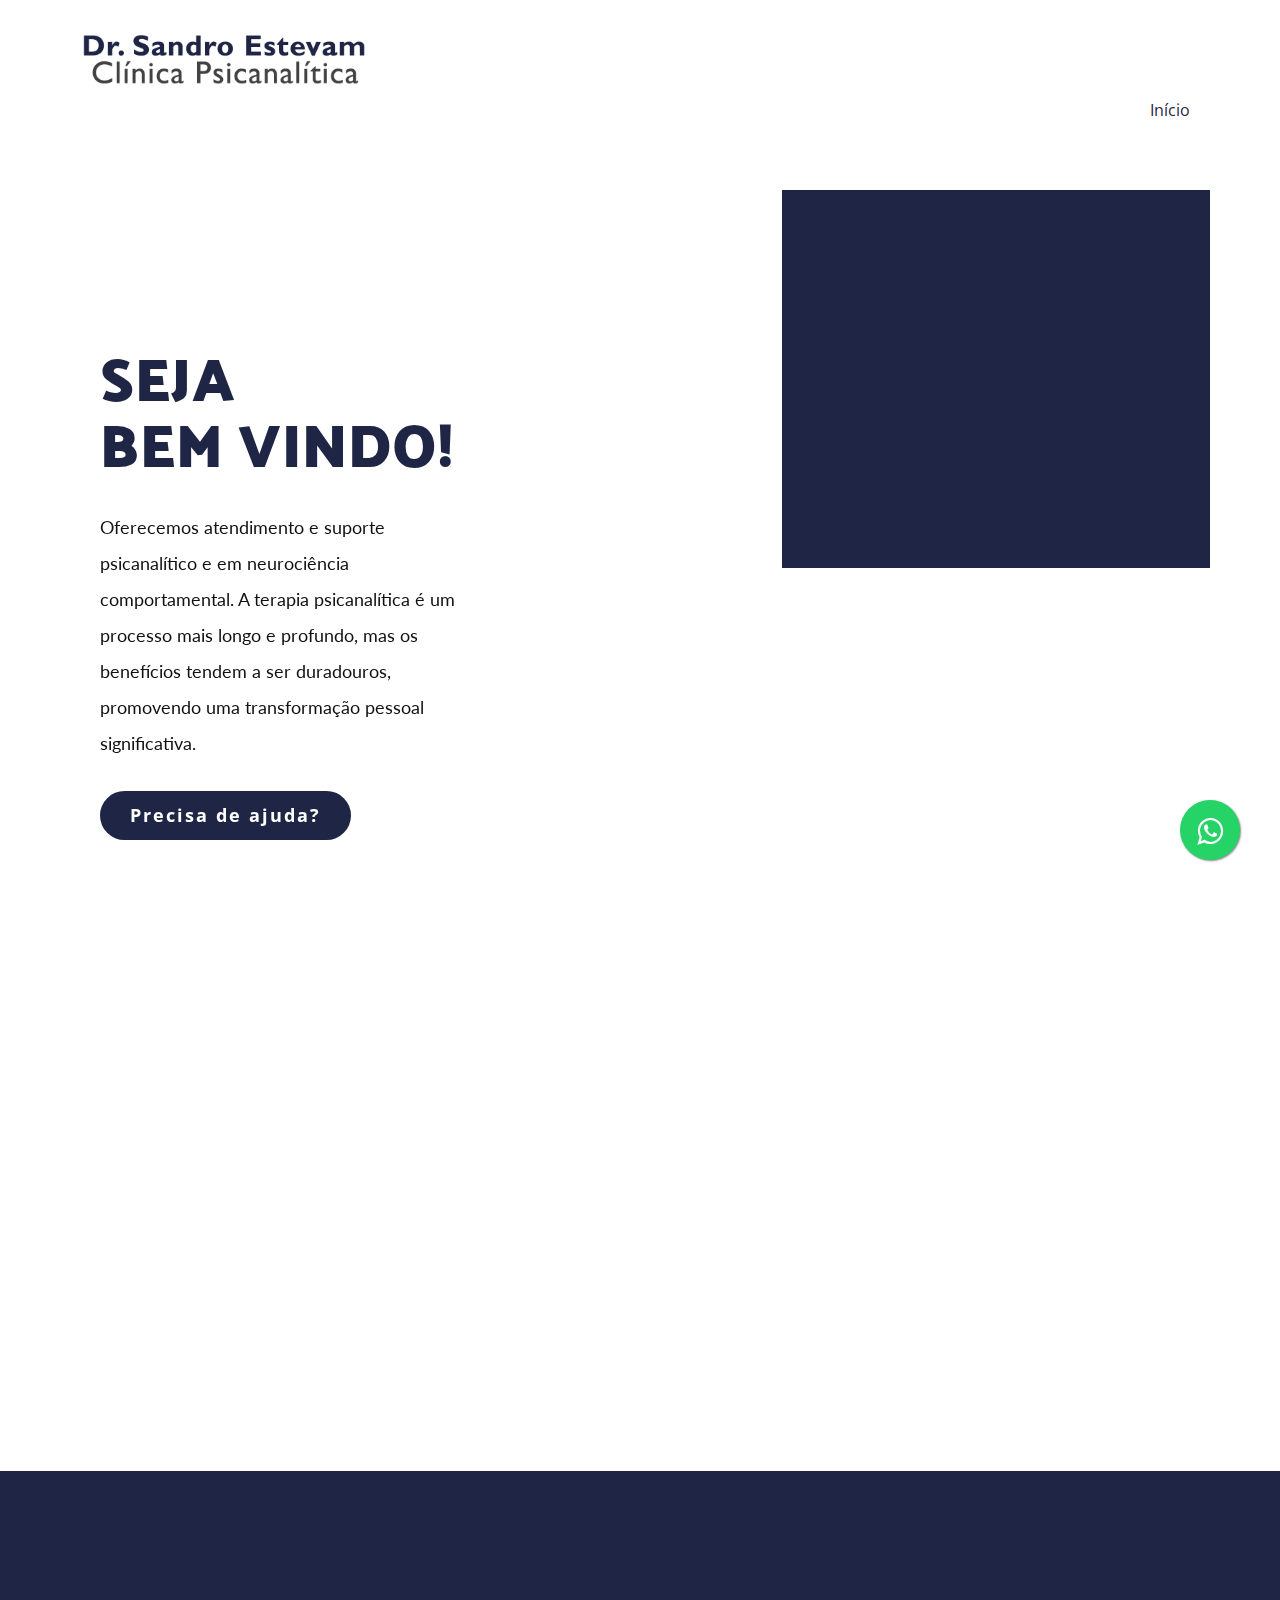
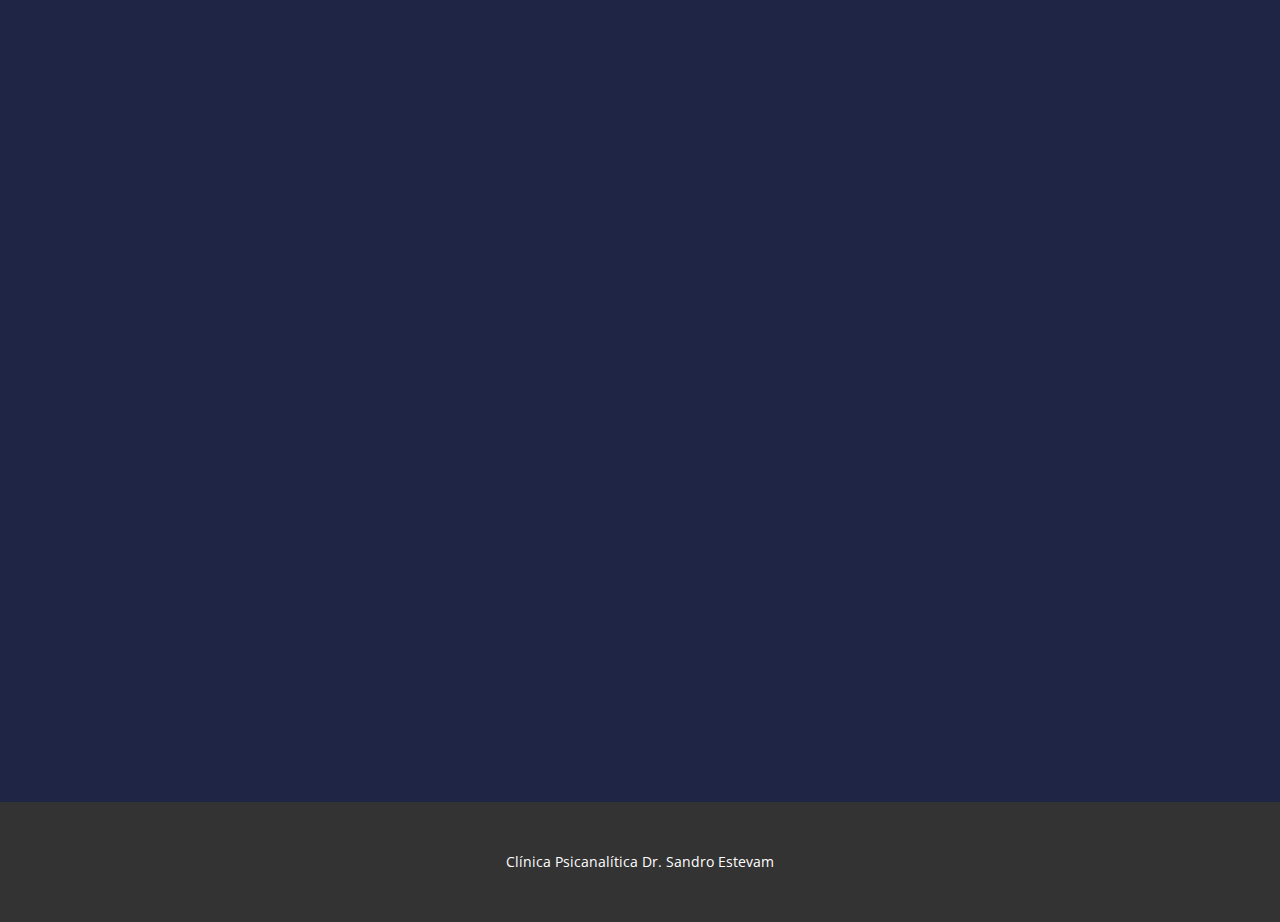
<file: index.html>
<!DOCTYPE html>
<html style="font-size: 16px;" lang="pt-br"><head>
    <meta name="viewport" content="width=device-width, initial-scale=1.0">
    <meta charset="utf-8">
    <meta name="keywords" content="​Therapy Center, ​Group Therapy &amp;amp; Workshops, Workshops, ​Couples and Family Therapy, ​Psychology and Counselling Services, ​What is Group Therapy?, Understanding group therapy, Contact Us">
    <meta name="description" content="">
    <meta name="robots" content="noindex">
    <meta name="googlebot" content="noindex">
    <title>Clínica Psicanalítica Dr Sandro Estevam</title>
    <link rel="stylesheet" href="nicepage.css" media="screen">
<link rel="stylesheet" href="index.css" media="screen">
    <script class="u-script" type="text/javascript" src="jquery.js" defer=""></script>
    <script class="u-script" type="text/javascript" src="nicepage.js" defer=""></script>
    <meta name="generator" content="Nicepage 6.18.5, nicepage.com">
    <link id="u-theme-google-font" rel="stylesheet" href="https://fonts.googleapis.com/css?family=Open+Sans:300,300i,400,400i,500,500i,600,600i,700,700i,800,800i|Palanquin+Dark:400,500,600,700">
    <link id="u-page-google-font" rel="stylesheet" href="https://fonts.googleapis.com/css?family=Lato:100,100i,300,300i,400,400i,700,700i,900,900i">
    
    
    
    
    
    <script type="application/ld+json">{
		"@context": "http://schema.org",
		"@type": "Organization",
		"name": "Clínica Psicanalítica Dr Sandro Estevam",
		"logo": "images/logo-drsandro-ret2.png"
}</script>
    <meta name="theme-color" content="#1f2645">
    <meta property="og:title" content="Clínica Psicanalítica Dr Sandro Estevam">
    <meta property="og:description" content="">
    <meta property="og:type" content="website">
  <meta data-intl-tel-input-cdn-path="intlTelInput/"></head>
  <body data-home-page="index.html" data-home-page-title="Início" data-path-to-root="index.html" data-include-products="false" class="u-body u-xl-mode" data-lang="en"><header class="u-clearfix u-header u-header" id="sec-6450"><div class="u-clearfix u-sheet u-sheet-1">
        <a href="#" class="u-image u-logo u-image-1" data-image-width="1080" data-image-height="216">
          <img src="images/logo-drsandro-ret2.png" class="u-logo-image u-logo-image-1">
        </a>
        <nav class="u-menu u-menu-one-level u-offcanvas u-menu-1">
          <div class="menu-collapse" style="font-size: 1rem; letter-spacing: 0px;">
            <a class="u-button-style u-custom-left-right-menu-spacing u-custom-padding-bottom u-custom-top-bottom-menu-spacing u-nav-link u-text-active-palette-1-base u-text-hover-palette-2-base" href="#">
              <svg class="u-svg-link" viewBox="0 0 24 24"><use xlink:href="#menu-hamburger"></use></svg>
              <svg class="u-svg-content" version="1.1" id="menu-hamburger" viewBox="0 0 16 16" x="0px" y="0px" xmlns:xlink="http://www.w3.org/1999/xlink" xmlns="http://www.w3.org/2000/svg"><g><rect y="1" width="16" height="2"></rect><rect y="7" width="16" height="2"></rect><rect y="13" width="16" height="2"></rect>
</g></svg>
            </a>
          </div>
          <div class="u-custom-menu u-nav-container">
            <ul class="u-nav u-unstyled u-nav-1"><li class="u-nav-item"><a class="u-button-style u-nav-link u-text-active-palette-1-base u-text-hover-palette-2-base" href="index.html" style="padding: 10px 20px;">Início</a>
</li></ul>
          </div>
          <div class="u-custom-menu u-nav-container-collapse">
            <div class="u-black u-container-style u-inner-container-layout u-opacity u-opacity-95 u-sidenav">
              <div class="u-inner-container-layout u-sidenav-overflow">
                <div class="u-menu-close"></div>
                <ul class="u-align-center u-nav u-popupmenu-items u-unstyled u-nav-2"><li class="u-nav-item"><a class="u-button-style u-nav-link" href="index.html">Início</a>
</li></ul>
              </div>
            </div>
            <div class="u-black u-menu-overlay u-opacity u-opacity-70"></div>
          </div>
        </nav>
      </div></header> 
    <section class="u-clearfix u-valign-middle-lg u-valign-middle-xl u-valign-middle-xs u-section-1" id="sec-8c56">
      <div class="u-palette-3-base u-shape u-shape-rectangle u-shape-1" data-animation-name="customAnimationIn" data-animation-duration="1500" data-animation-delay="750"></div>
      <div class="data-layout-selected u-clearfix u-layout-wrap u-layout-wrap-1">
        <div class="u-layout">
          <div class="u-layout-row">
            <div class="u-align-left u-container-align-left u-container-style u-layout-cell u-left-cell u-size-27 u-layout-cell-1" data-animation-name="customAnimationIn" data-animation-duration="1500" data-animation-delay="500">
              <div class="u-container-layout u-container-layout-1">
                <h1 class="u-align-left u-text u-text-1"> Seja<br>bem vindo!
                </h1>
                <p class="u-align-left u-text u-text-2">Oferecemos atendimento e suporte psicanalítico e em neurociência comportamental. A terapia psicanalítica é um processo mais longo e profundo, mas os benefícios tendem a ser duradouros, promovendo uma transformação pessoal significativa.&nbsp;</p>
                <a href="#" class="u-active-palette-1-light-1 u-align-left u-btn u-btn-round u-button-style u-hover-palette-1-light-2 u-palette-1-base u-radius u-btn-1" data-animation-name="" data-animation-duration="0" data-animation-delay="0" data-animation-direction="">Precisa de ajuda?</a>
              </div>
            </div>
            <div class="u-container-style u-layout-cell u-right-cell u-size-33 u-layout-cell-2">
              <div class="u-container-layout u-valign-bottom-lg u-valign-bottom-sm u-valign-top-xl u-container-layout-2">
                <div class="u-palette-1-base u-shape u-shape-rectangle u-shape-2" data-animation-name="customAnimationIn" data-animation-duration="1500" data-animation-delay="500"></div>
                <img src="images/df-min.jpg" alt="" class="u-image u-image-default u-image-1" data-image-width="973" data-image-height="1300" data-animation-name="flipIn" data-animation-duration="1500" data-animation-direction="X" data-animation-delay="750">
              </div>
            </div>
          </div>
        </div>
      </div>
    </section>
    <section class="u-align-center u-clearfix u-container-align-center u-container-align-center-lg u-container-align-center-md u-container-align-center-xl u-palette-1-base u-valign-top-lg u-valign-top-xl u-section-2" id="carousel_8bc8">
      
      
      
      
      
      
      
      
      
      
      
      <div class="u-expanded-width u-shape u-shape-rectangle u-white u-shape-1"></div>
      <h2 class="u-align-center u-text u-text-body-color u-text-default-lg u-text-default-md u-text-default-xl u-text-1" data-animation-name="customAnimationIn" data-animation-duration="1500" data-animation-delay="500">Nossa Especialidade </h2>
      <div class="custom-expanded u-list u-list-1">
        <div class="u-repeater u-repeater-1">
          <div class="u-align-center u-container-align-center u-container-style u-list-item u-palette-3-base u-repeater-item u-shape-rectangle u-video-cover u-list-item-1" data-animation-direction="Up" data-animation-name="customAnimationIn" data-animation-duration="1500">
            <div class="u-container-layout u-similar-container u-valign-top u-container-layout-1"><span class="u-align-center u-file-icon u-hover-feature u-icon u-text-palette-1-dark-2 u-icon-1" data-animation-name="" data-animation-duration="0" data-animation-delay="0" data-animation-direction=""><img src="images/2913000-72ec1bdc.png" alt=""></span>
              <h4 class="u-text u-text-default u-text-palette-1-base u-text-2"> Síndromes</h4>
            </div>
          </div>
          <div class="u-align-center u-container-align-center u-container-style u-list-item u-palette-3-base u-repeater-item u-shape-rectangle u-video-cover u-list-item-2" data-animation-name="customAnimationIn" data-animation-duration="1500">
            <div class="u-container-layout u-similar-container u-valign-top u-container-layout-2"><span class="u-align-center u-file-icon u-hover-feature u-icon u-text-palette-1-dark-2 u-icon-2" data-animation-name="" data-animation-duration="0" data-animation-delay="0" data-animation-direction=""><img src="images/10164469-5952a990.png" alt=""></span>
              <h4 class="u-text u-text-default u-text-palette-1-base u-text-3">Pós Bariátrica</h4>
            </div>
          </div>
          <div class="u-align-center u-container-align-center u-container-style u-list-item u-palette-3-base u-repeater-item u-shape-rectangle u-video-cover u-list-item-3" data-animation-direction="Up" data-animation-name="customAnimationIn" data-animation-duration="1500">
            <div class="u-container-layout u-similar-container u-valign-top u-container-layout-3"><span class="u-align-center u-file-icon u-hover-feature u-icon u-text-palette-1-dark-2 u-icon-3" data-animation-name="" data-animation-duration="0" data-animation-delay="0" data-animation-direction=""><img src="images/3010762-7d0c0ef1.png" alt=""></span>
              <h4 class="u-text u-text-default u-text-palette-1-base u-text-4">Depressão</h4>
            </div>
          </div>
          <div class="u-align-center u-container-align-center u-container-style u-list-item u-palette-3-base u-repeater-item u-shape-rectangle u-video-cover u-list-item-4" data-animation-direction="Up" data-animation-name="customAnimationIn" data-animation-duration="1500">
            <div class="u-container-layout u-similar-container u-valign-top u-container-layout-4"><span class="u-align-center u-file-icon u-hover-feature u-icon u-text-palette-1-dark-2 u-icon-4" data-animation-name="" data-animation-duration="0" data-animation-delay="0" data-animation-direction=""><img src="images/1295059-5d93728d.png" alt=""></span>
              <h4 class="u-text u-text-default u-text-palette-1-base u-text-5">Terapia Familiar</h4>
            </div>
          </div>
        </div>
      </div>
      
      
      
    </section>
    <section class="u-clearfix u-container-align-center u-palette-1-base u-section-3" id="carousel_6510">
      <div class="u-clearfix u-sheet u-valign-middle u-sheet-1">
        <div class="data-layout-selected u-clearfix u-expanded-width u-layout-wrap u-layout-wrap-1">
          <div class="u-layout">
            <div class="u-layout-row">
              <div class="u-container-align-left u-container-style u-layout-cell u-size-32-lg u-size-32-xl u-size-60-md u-size-60-sm u-size-60-xs u-layout-cell-1" data-animation-name="customAnimationIn" data-animation-duration="1500">
                <div class="u-container-layout u-valign-top u-container-layout-1">
                  <h2 class="u-align-left u-text u-text-1">Workshops </h2>
                  <p class="u-align-left u-large-text u-text u-text-default u-text-variant u-text-2"> Tenha uma palestra do Dr. Sandro Estevam para seu evento ou grupo.</p>
                  <ul class="u-align-left u-custom-list u-file-icon u-text u-text-3">
                    <li>
                      <div class="u-list-icon">
                        <div>✔</div>
                      </div> Focado principalmente no desenvolvimento de habilidades cotidianas.
                    </li>
                    <li>
                      <div class="u-list-icon">
                        <div>✔</div>
                      </div> Os workshops tendem a ser intermitentes e ocorrem em séries, não exigindo frequência contínua.
                    </li>
                    <li>
                      <div class="u-list-icon">
                        <div>✔</div>
                      </div> Não há necessidade de triagem (inscrições sem hora marcada são bem-vindas).
                    </li>
                  </ul>
                </div>
              </div>
              <div class="u-container-align-left u-container-style u-layout-cell u-size-28-lg u-size-28-xl u-size-60-md u-size-60-sm u-size-60-xs u-layout-cell-2" data-animation-name="customAnimationIn" data-animation-duration="1500" data-animation-delay="500">
                <div class="u-container-layout u-container-layout-2">
                  <p class="u-align-left u-text u-text-default u-text-4"> Tanto grupos quanto workshops são modalidades de tratamento poderosas. Seu poder está no suporte e feedback dado por outros participantes, bem como pelos facilitadores. </p>
                </div>
              </div>
            </div>
          </div>
        </div>
      </div>
    </section>
    <link rel="stylesheet" href="https://maxcdn.bootstrapcdn.com/font-awesome/4.5.0/css/font-awesome.min.css">
  <a href="https://wa.me/5521979065660?text=Olá!%20Gostaria%20de%20agendar%20uma%20consulta!" Style="    position:fixed;width:60px;height:60px;bottom:40px;right:40px;background-color:#25d366;color:#FFF;border-radius:50px;text-align:center;font-size:30px;box-shadow: 1px 1px 2px #888;
  z-index:1000;" target="_blank">

  <i style="margin-top:16px" class="fa fa-whatsapp"></i>
  </a>
    
    
    <footer class="u-align-center u-clearfix u-container-align-center u-footer u-grey-80 u-footer" id="sec-99ac"><div class="u-clearfix u-sheet u-sheet-1">
        <p class="u-small-text u-text u-text-variant u-text-1">Clínica Psicanalítica Dr. Sandro Estevam</p>
      </div></footer>
  
</body></html>
</file>
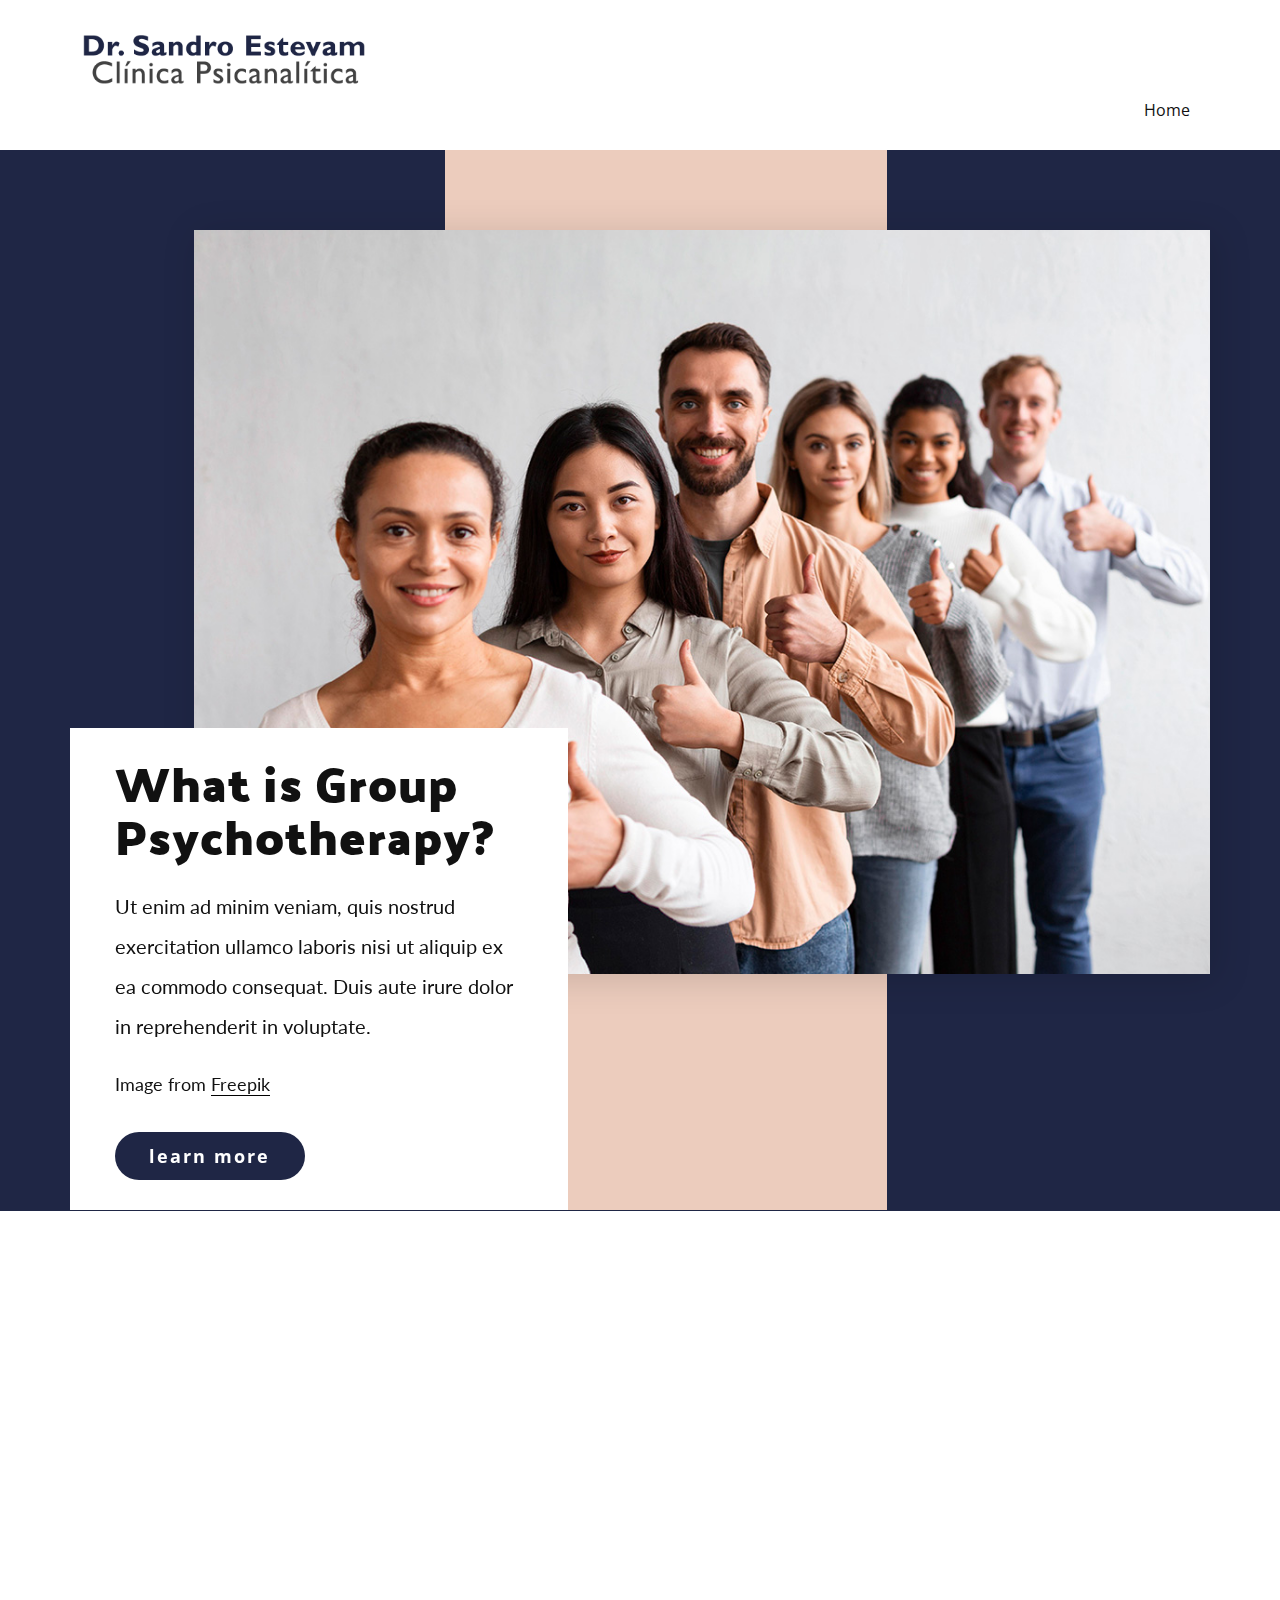
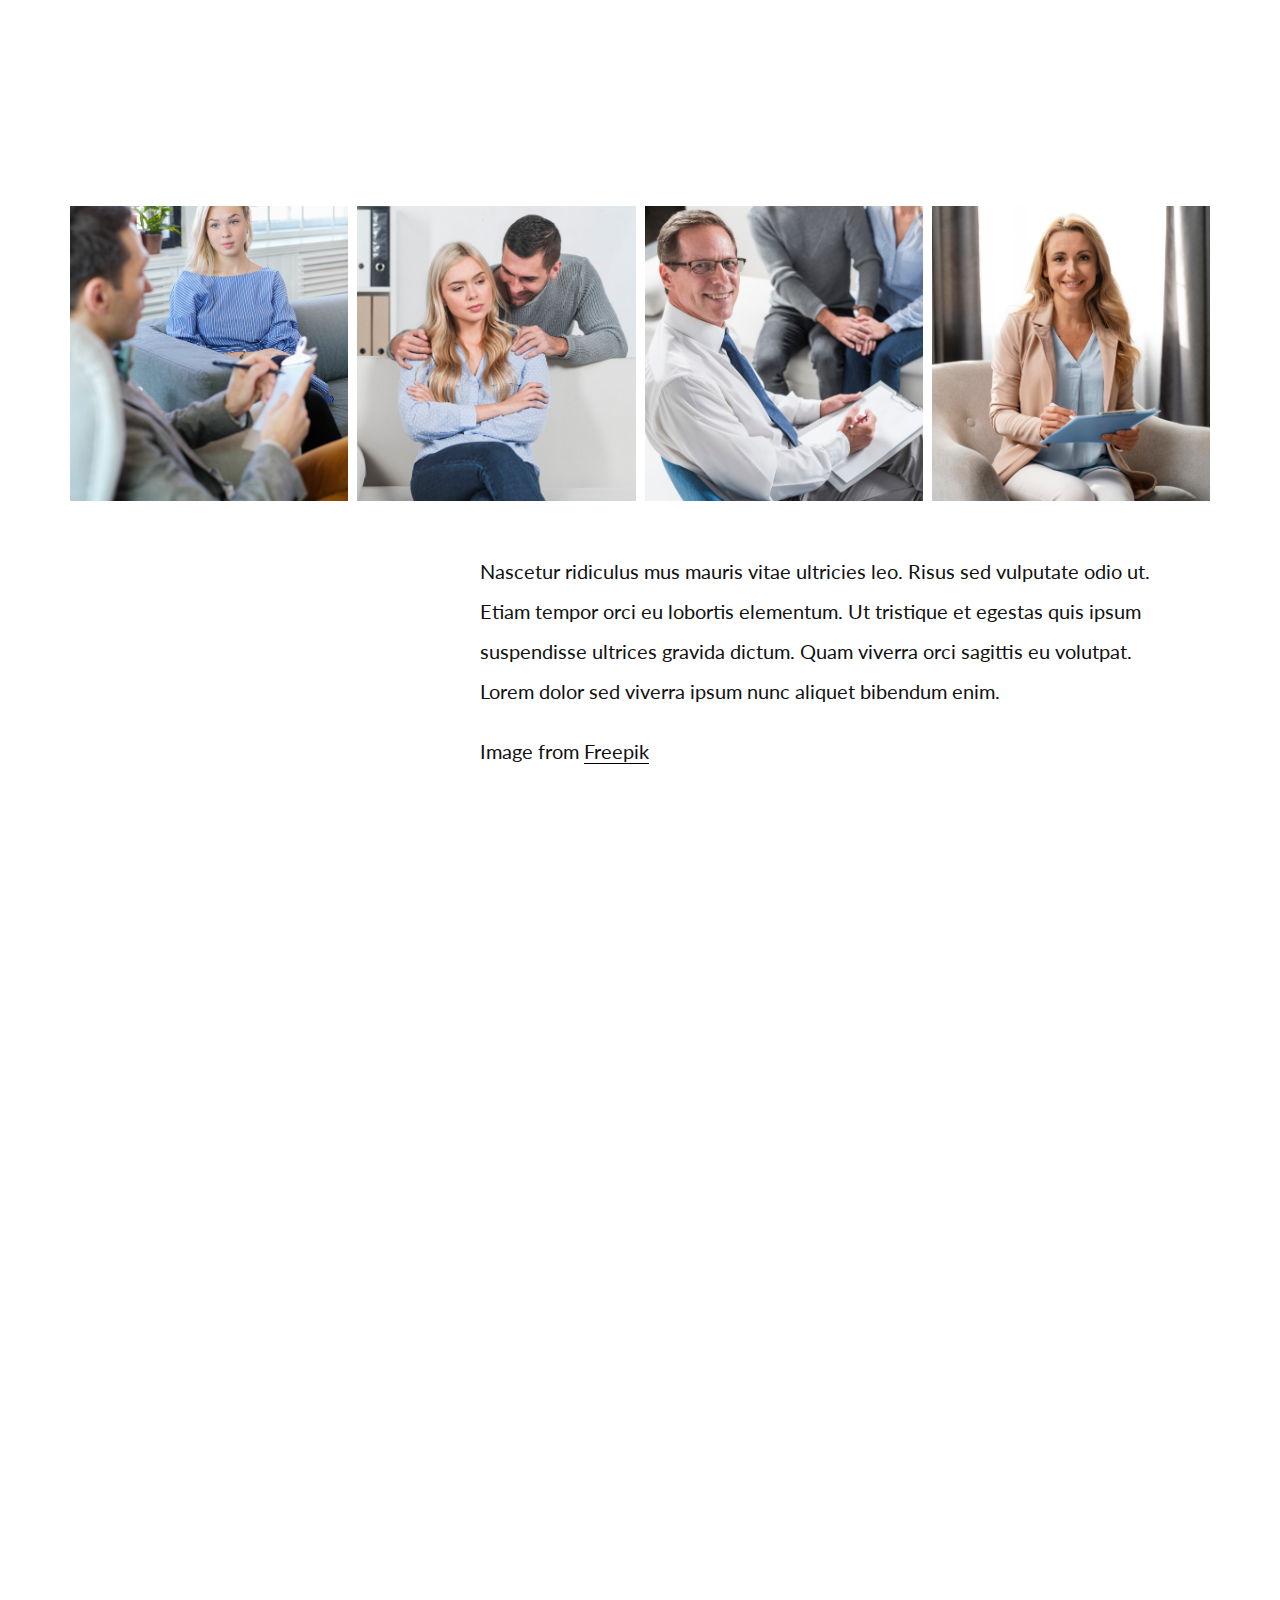
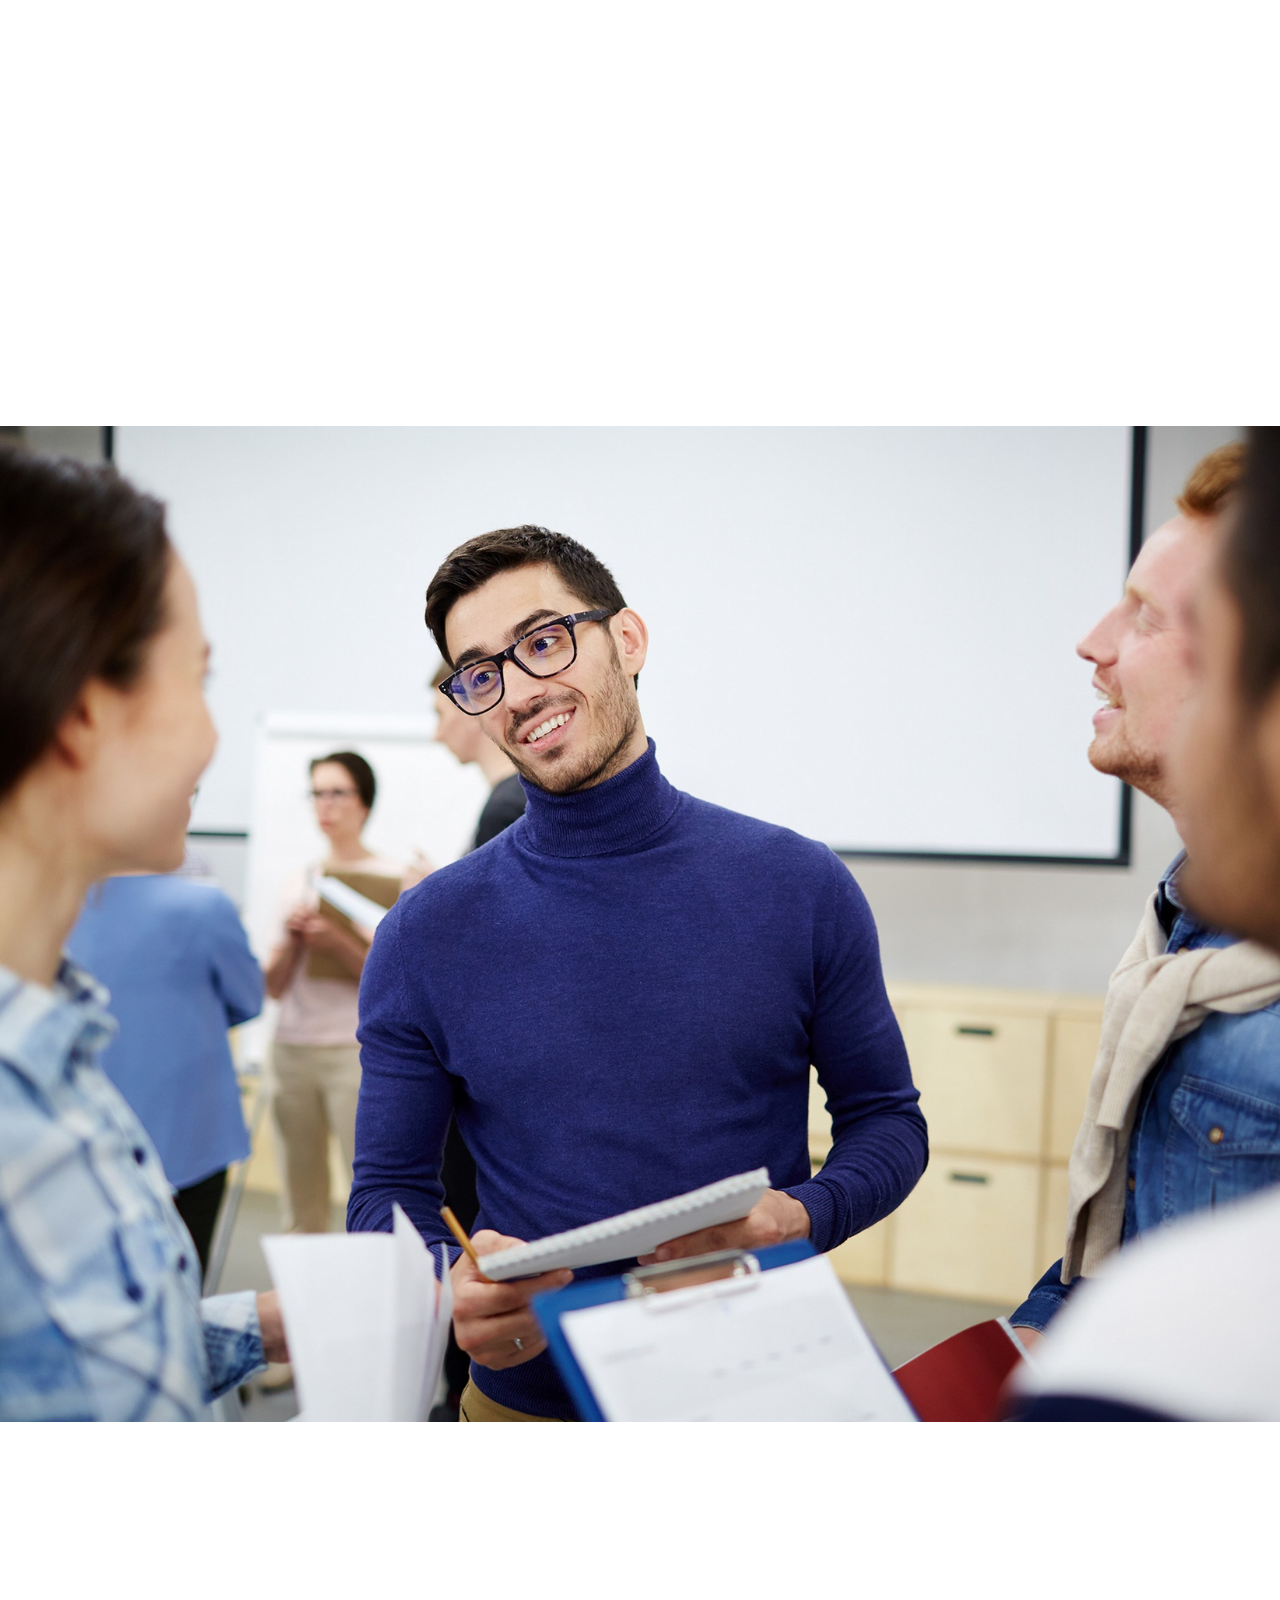
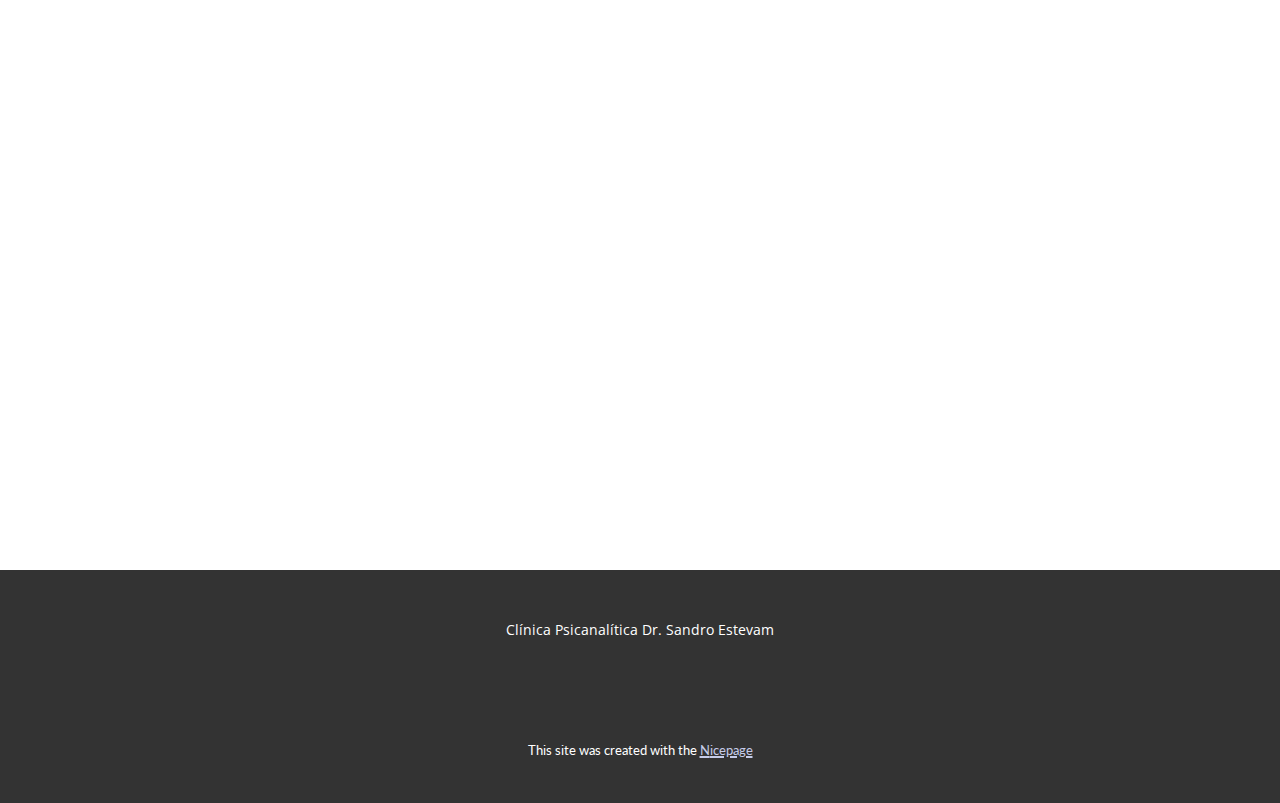
<file: About.html>
<!DOCTYPE html>
<html style="font-size: 16px;" lang="en"><head>
    <meta name="viewport" content="width=device-width, initial-scale=1.0">
    <meta charset="utf-8">
    <meta name="keywords" content="What is Group Psychotherapy?, About Us, Find the best group therapy, Online Process-oriented Training Groups, What We Do, The Group Therapy, Contact Us">
    <meta name="description" content="">
    <title>About</title>
    <link rel="stylesheet" href="nicepage.css" media="screen">
<link rel="stylesheet" href="About.css" media="screen">
    <script class="u-script" type="text/javascript" src="jquery.js" defer=""></script>
    <script class="u-script" type="text/javascript" src="nicepage.js" defer=""></script>
    <meta name="generator" content="Nicepage 6.18.5, nicepage.com">
    <meta name="referrer" content="origin">
    <link id="u-theme-google-font" rel="stylesheet" href="https://fonts.googleapis.com/css?family=Open+Sans:300,300i,400,400i,500,500i,600,600i,700,700i,800,800i|Palanquin+Dark:400,500,600,700">
    <link id="u-page-google-font" rel="stylesheet" href="https://fonts.googleapis.com/css?family=Lato:100,100i,300,300i,400,400i,700,700i,900,900i|Montserrat:100,100i,200,200i,300,300i,400,400i,500,500i,600,600i,700,700i,800,800i,900,900i">
    
    
    
    
    
    
    
    
    
    
    
    <script type="application/ld+json">{
		"@context": "http://schema.org",
		"@type": "Organization",
		"name": "Site2",
		"logo": "images/logo-drsandro-ret2.png"
}</script>
    <meta name="theme-color" content="#1f2645">
    <meta property="og:title" content="About">
    <meta property="og:description" content="">
    <meta property="og:type" content="website">
  <meta data-intl-tel-input-cdn-path="intlTelInput/"></head>
  <body data-path-to-root="./" data-include-products="false" class="u-body u-xl-mode" data-lang="en"><header class="u-clearfix u-header u-header" id="sec-6450"><div class="u-clearfix u-sheet u-sheet-1">
        <a href="#" class="u-image u-logo u-image-1" data-image-width="1080" data-image-height="216">
          <img src="images/logo-drsandro-ret2.png" class="u-logo-image u-logo-image-1">
        </a>
        <nav class="u-menu u-menu-one-level u-offcanvas u-menu-1">
          <div class="menu-collapse" style="font-size: 1rem; letter-spacing: 0px;">
            <a class="u-button-style u-custom-left-right-menu-spacing u-custom-padding-bottom u-custom-top-bottom-menu-spacing u-nav-link u-text-active-palette-1-base u-text-hover-palette-2-base" href="#">
              <svg class="u-svg-link" viewBox="0 0 24 24"><use xlink:href="#menu-hamburger"></use></svg>
              <svg class="u-svg-content" version="1.1" id="menu-hamburger" viewBox="0 0 16 16" x="0px" y="0px" xmlns:xlink="http://www.w3.org/1999/xlink" xmlns="http://www.w3.org/2000/svg"><g><rect y="1" width="16" height="2"></rect><rect y="7" width="16" height="2"></rect><rect y="13" width="16" height="2"></rect>
</g></svg>
            </a>
          </div>
          <div class="u-custom-menu u-nav-container">
            <ul class="u-nav u-unstyled u-nav-1"><li class="u-nav-item"><a class="u-button-style u-nav-link u-text-active-palette-1-base u-text-hover-palette-2-base" href="./" style="padding: 10px 20px;">Home</a>
</li></ul>
          </div>
          <div class="u-custom-menu u-nav-container-collapse">
            <div class="u-black u-container-style u-inner-container-layout u-opacity u-opacity-95 u-sidenav">
              <div class="u-inner-container-layout u-sidenav-overflow">
                <div class="u-menu-close"></div>
                <ul class="u-align-center u-nav u-popupmenu-items u-unstyled u-nav-2"><li class="u-nav-item"><a class="u-button-style u-nav-link" href="./">Home</a>
</li></ul>
              </div>
            </div>
            <div class="u-black u-menu-overlay u-opacity u-opacity-70"></div>
          </div>
        </nav>
      </div></header> 
    <section class="u-clearfix u-palette-1-base u-section-1" id="sec-cdd0">
      <div class="u-clearfix u-sheet u-valign-bottom-xl u-sheet-1">
        <div class="u-absolute-hcenter-md u-expanded-height-lg u-expanded-height-md u-expanded-height-xl u-palette-3-base u-shape u-shape-rectangle u-shape-1" data-animation-name="flipIn" data-animation-duration="1500" data-animation-direction="X" data-animation-delay="250"></div>
        <img src="images/gdzrte.jpg" class="u-align-left u-image u-image-1" data-image-width="1200" data-image-height="800" data-animation-name="customAnimationIn" data-animation-duration="1500">
        <div class="u-align-left u-container-align-left u-container-style u-group u-white u-group-1" data-animation-name="customAnimationIn" data-animation-duration="1500" data-animation-delay="500">
          <div class="u-container-layout u-valign-middle u-container-layout-1">
            <h1 class="u-align-left u-text u-text-body-color u-text-1">What is Group Psychotherapy?</h1>
            <p class="u-align-left u-text u-text-2">Ut enim ad minim veniam, quis nostrud exercitation ullamco laboris nisi ut aliquip ex ea commodo consequat. Duis aute irure dolor in reprehenderit in voluptate. </p>
            <p class="u-align-left u-text u-text-3">Image from <a href="https://www.freepik.com/photos/woman" class="u-active-none u-border-1 u-border-active-palette-2-base u-border-black u-border-hover-palette-2-base u-border-no-left u-border-no-right u-border-no-top u-btn u-button-link u-button-style u-hover-none u-none u-text-body-color u-btn-1">Freepik</a>
            </p>
            <a href="#" class="u-active-palette-1-light-1 u-align-left u-btn u-btn-round u-button-style u-hover-palette-1-light-2 u-palette-1-base u-radius-50 u-btn-2">learn more</a>
          </div>
        </div>
      </div>
    </section>
    <section class="u-clearfix u-section-2" id="sec-46bc">
      <div class="u-clearfix u-sheet u-valign-middle u-sheet-1">
        <div class="data-layout-selected u-clearfix u-expanded-width u-gutter-0 u-layout-spacing-vertical u-layout-wrap u-layout-wrap-1">
          <div class="u-layout">
            <div class="u-layout-row">
              <div class="u-size-20 u-size-60-md">
                <div class="u-layout-row">
                  <div class="u-container-style u-layout-cell u-left-cell u-size-60 u-layout-cell-1" src="" data-animation-name="customAnimationIn" data-animation-duration="1500" data-animation-delay="500">
                    <div class="u-container-layout u-valign-top u-container-layout-1">
                      <img class="u-expanded-width u-image u-image-1" data-image-width="700" data-image-height="763" src="images/rse.jpg">
                      <p class="u-text u-text-palette-5-dark-2 u-text-1">Images from&nbsp;<a href="https://www.freepik.com/photos/people" class="u-border-1 u-border-no-left u-border-no-right u-border-no-top u-border-palette-5-dark-2 u-btn u-button-link u-button-style u-none u-text-palette-5-dark-2 u-btn-1">Freepik</a>
                      </p>
                    </div>
                  </div>
                </div>
              </div>
              <div class="u-size-40 u-size-60-md">
                <div class="u-layout-col">
                  <div class="u-size-40">
                    <div class="u-layout-row">
                      <div class="u-align-left u-container-style u-layout-cell u-right-cell u-size-60 u-layout-cell-2" data-animation-name="customAnimationIn" data-animation-duration="1500" data-animation-delay="500">
                        <div class="u-container-layout u-valign-middle u-container-layout-2">
                          <h2 class="u-text u-text-2">About Us</h2>
                        </div>
                      </div>
                    </div>
                  </div>
                  <div class="u-size-20">
                    <div class="u-layout-row">
                      <div class="u-align-left u-container-style u-layout-cell u-size-30 u-layout-cell-3" data-animation-name="customAnimationIn" data-animation-duration="1500" data-animation-delay="250">
                        <div class="u-container-layout u-container-layout-3">
                          <p class="u-text u-text-3">Paragraph. Sed molestie tellus eros, sed ultricies nisi egestas ut. Suspendisse id ornare nulla. Vestibulum in condimentum diam, a luctus leo. Sed vel pharetra felis. Nullam eu tincidunt erat. Mauris sit amet venenatis dui. Fusce nulla odio, tristique sit amet malesuada quis, gravida eget nunc. Fusce vulputate vulputate turpis, id scelerisque justo ullamcorper in.</p>
                        </div>
                      </div>
                      <div class="u-align-left u-container-style u-layout-cell u-right-cell u-size-30 u-layout-cell-4" data-animation-name="customAnimationIn" data-animation-duration="1500" data-animation-delay="500">
                        <div class="u-container-layout u-container-layout-4">
                          <p class="u-text u-text-4">Sed at vestibulum augue. Aenean vel dapibus nisi. Fusce nec odio luctus, bibendum velit a, placerat sapien.&nbsp;Aliquam et sem odio. In ullamcorper nisi nunc, et molestie ipsum iaculis sit amet.&nbsp;In porta nec dolor non consectetur. Duis volutpat euismod neque sed blandit.&nbsp;Curabitur non magna porttitor nulla viverra pretium.</p>
                          <a href="" class="u-active-none u-border-2 u-border-active-palette-1-light-1 u-border-hover-palette-1-light-1 u-border-no-left u-border-no-right u-border-no-top u-border-palette-1-base u-btn u-btn-rectangle u-button-style u-hover-none u-none u-text-active-palette-1-light-1 u-text-hover-palette-1-light-1 u-btn-2">learn more</a>
                        </div>
                      </div>
                    </div>
                  </div>
                </div>
              </div>
            </div>
          </div>
        </div>
      </div>
    </section>
    <section class="u-clearfix u-section-3" id="sec-e7fe">
      <div class="u-clearfix u-sheet u-valign-middle u-sheet-1">
        <img src="images/eere.jpg" class="u-align-left u-image u-image-1" data-image-width="1200" data-image-height="800" data-animation-name="customAnimationIn" data-animation-duration="1500" data-animation-delay="250">
        <div class="data-layout-selected u-clearfix u-expanded-width-lg u-expanded-width-md u-expanded-width-xl u-layout-wrap u-layout-wrap-1">
          <div class="u-layout">
            <div class="u-layout-row">
              <div class="u-size-25">
                <div class="u-layout-row">
                  <div class="u-container-style u-layout-cell u-left-cell u-palette-1-base u-size-60 u-layout-cell-1" data-animation-name="customAnimationIn" data-animation-duration="1500" data-animation-delay="500">
                    <div class="u-container-layout u-valign-top u-container-layout-1">
                      <h2 class="u-text u-text-1">Find the best group therapy</h2><span class="u-icon u-icon-circle u-text-white u-icon-1"><svg class="u-svg-link" preserveAspectRatio="xMidYMin slice" viewBox="0 0 512 512" style=""><use xlink:href="#svg-7a40"></use></svg><svg class="u-svg-content" viewBox="0 0 512 512" x="0px" y="0px" id="svg-7a40" style="enable-background:new 0 0 512 512;"><g><g><path d="M508.875,248.458l-160-160c-4.167-4.167-10.917-4.167-15.083,0c-4.167,4.167-4.167,10.917,0,15.083l141.792,141.792    H10.667C4.771,245.333,0,250.104,0,256s4.771,10.667,10.667,10.667h464.917L333.792,408.458c-4.167,4.167-4.167,10.917,0,15.083    c2.083,2.083,4.813,3.125,7.542,3.125c2.729,0,5.458-1.042,7.542-3.125l160-160C513.042,259.375,513.042,252.625,508.875,248.458z    "></path>
</g>
</g></svg></span>
                      <p class="u-text u-text-2">Images from&nbsp;<a href="https://www.freepik.com/photos/woman" class="u-border-1 u-border-no-left u-border-no-right u-border-no-top u-border-white u-btn u-button-link u-button-style u-none u-text-body-alt-color u-btn-1">Freepik</a>
                      </p>
                    </div>
                  </div>
                </div>
              </div>
              <div class="u-size-35">
                <div class="u-layout-col">
                  <div class="u-container-style u-hidden-sm u-hidden-xs u-layout-cell u-right-cell u-size-30 u-layout-cell-2">
                    <div class="u-container-layout u-container-layout-2"></div>
                  </div>
                  <div class="u-container-align-left u-container-style u-layout-cell u-right-cell u-size-30 u-layout-cell-3" data-animation-name="customAnimationIn" data-animation-duration="1500" data-animation-delay="500">
                    <div class="u-container-layout u-valign-top u-container-layout-3">
                      <p class="u-align-left u-text u-text-3">Vitae tortor condimentum lacinia quis vel eros donec ac odio. Ac tortor dignissim convallis aenean et tortor at risus viverra. Nec feugiat in fermentum posuere urna nec tincidunt praesent. Venenatis lectus magna fringilla urna porttitor rhoncus. Nam aliquam sem et tortor consequat id porta nibh.</p>
                      <a href="#" class="u-active-palette-1-dark-1 u-align-left u-border-2 u-border-active-palette-1-dark-1 u-border-hover-palette-1-dark-1 u-border-palette-1-light-1 u-btn u-btn-round u-button-style u-hover-palette-1-dark-1 u-none u-radius-50 u-text-hover-white u-text-palette-1-base u-btn-2">learn more</a>
                    </div>
                  </div>
                </div>
              </div>
            </div>
          </div>
        </div>
      </div>
    </section>
    <section class="u-align-center u-clearfix u-container-align-center u-section-4" id="sec-1a06">
      <div class="u-clearfix u-sheet u-valign-middle u-sheet-1">
        <h2 class="u-align-center u-text u-text-default u-text-1" data-animation-name="customAnimationIn" data-animation-duration="1500" data-animation-delay="500">Online Process-oriented Training Groups</h2>
        <p class="u-align-center u-text u-text-grey-60 u-text-2" data-animation-name="customAnimationIn" data-animation-duration="1500" data-animation-delay="500">Nascetur ridiculus mus mauris vitae ultricies leo. Risus sed vulputate odio ut. Etiam tempor orci eu lobortis elementum. Ut tristique et egestas quis ipsum suspendisse ultrices gravida dictum.</p>
        <div class="u-expanded-width u-list u-list-1">
          <div class="u-repeater u-repeater-1">
            <div class="u-align-left u-container-style u-custom-item u-list-item u-repeater-item u-list-item-1" data-animation-name="customAnimationIn" data-animation-duration="1500" data-animation-delay="500">
              <div class="u-container-layout u-similar-container u-container-layout-1"><span class="u-icon u-icon-circle u-palette-3-base u-icon-1"><svg class="u-svg-link" preserveAspectRatio="xMidYMin slice" viewBox="0 0 480 480" style=""><use xlink:href="#svg-143b"></use></svg><svg class="u-svg-content" viewBox="0 0 480 480" x="0px" y="0px" id="svg-143b" style="enable-background:new 0 0 480 480;"><g><g><path d="M454.672,194.872C470.024,183.176,480,164.752,480,144c0-35.288-28.712-64-64-64c-35.288,0-64,28.712-64,64    c0,19.12,8.472,36.264,21.808,48h-42.496l-53.656-53.656c-3.128-3.128-8.184-3.128-11.312,0l-32,32    c-3.128,3.128-3.128,8.184,0,11.312l72,72C307.84,255.16,309.872,256,312,256h64v56h-40h-97.056l39.712-59.56l-13.312-8.872    L219.72,312H200v-40c0-4.424-3.576-8-8-8h-64v-32c0-16.864-10.528-31.256-25.328-37.128C118.024,183.176,128,164.752,128,144    c0-35.288-28.712-64-64-64S0,108.712,0,144c0,20.752,9.976,39.176,25.328,50.872C10.528,200.744,0,215.136,0,232v112    c0,22.056,17.944,40,40,40v96h16v-96h56v88c0,4.424,3.576,8,8,8h56c4.424,0,8-3.576,8-8V352c0-9-2.984-17.312-8.016-24H184h8h40    v136h-32v16h80v-16h-32V328h56.208c-5.08,6.704-8.208,14.96-8.208,24v120c0,4.424,3.576,8,8,8h56c4.424,0,8-3.576,8-8v-88h56v96    h16v-96c22.056,0,40-17.944,40-40V232C480,215.136,469.472,200.744,454.672,194.872z M16,144c0-26.472,21.528-48,48-48    s48,21.528,48,48s-21.528,48-48,48S16,170.472,16,144z M184,312H80v-64H64v72c0,4.424,3.576,8,8,8h72c13.232,0,24,10.768,24,24    v112h-40v-88c0-4.424-3.576-8-8-8H40c-13.232,0-24-10.768-24-24V232c0-13.232,10.768-24,24-24h48c13.232,0,24,10.768,24,24v40    c0,4.424,3.576,8,8,8h64V312z M368,144c0-26.472,21.528-48,48-48s48,21.528,48,48s-21.528,48-48,48S368,170.472,368,144z M464,344    c0,13.232-10.768,24-24,24h-80c-4.424,0-8,3.576-8,8v88h-40V352c0-13.232,10.768-24,24-24h48c4.424,0,8-3.576,8-8v-72    c0-4.424-3.576-8-8-8h-68.688l-64-64L272,155.312l50.344,50.344C323.84,207.16,325.872,208,328,208h112c13.232,0,24,10.768,24,24    V344z"></path>
</g>
</g><g><g><path d="M320,0H160c-13.232,0-24,10.768-24,24v64c0,13.232,10.768,24,24,24h8v48c0,3.232,1.944,6.16,4.936,7.392    c0.992,0.416,2.032,0.608,3.064,0.608c2.08,0,4.128-0.816,5.656-2.344L235.312,112H320c13.232,0,24-10.768,24-24V24    C344,10.768,333.232,0,320,0z M328,88c0,4.416-3.584,8-8,8h-88c-2.128,0-4.16,0.84-5.656,2.344L184,140.688V104    c0-4.424-3.576-8-8-8h-16c-4.416,0-8-3.584-8-8V24c0-4.416,3.584-8,8-8h160c4.416,0,8,3.584,8,8V88z"></path>
</g>
</g><g><g><rect x="168" y="32" width="48" height="16"></rect>
</g>
</g><g><g><rect x="168" y="64" width="144" height="16"></rect>
</g>
</g><g><g><rect x="232" y="32" width="80" height="16"></rect>
</g>
</g></svg></span>
                <h5 class="u-text u-text-palette-1-base u-text-3">Pre-Group Meetings</h5>
                <p class="u-text u-text-grey-40 u-text-4">Sample text. Click to select the text box. Click again or double click to start editing the text.</p>
              </div>
            </div>
            <div class="u-align-left u-container-style u-custom-item u-list-item u-repeater-item u-list-item-2" data-animation-name="customAnimationIn" data-animation-duration="1500" data-animation-delay="500">
              <div class="u-container-layout u-similar-container u-container-layout-2"><span class="u-icon u-icon-circle u-palette-3-base u-icon-2"><svg class="u-svg-link" preserveAspectRatio="xMidYMin slice" viewBox="0 0 512 512" style=""><use xlink:href="#svg-8842"></use></svg><svg class="u-svg-content" viewBox="0 0 512 512" id="svg-8842"><g><g><path d="m491.987 499.683-24.534-102.995c-.831-3.487-1.854-6.997-3.044-10.431-1.807-5.219-7.502-7.986-12.721-6.178-5.22 1.807-7.985 7.502-6.178 12.721.972 2.809 1.809 5.676 2.486 8.521l21.601 90.679h-58.9v-74.483c0-5.522-4.478-10-10-10s-10 4.478-10 10v74.483h-273.612v-74.483c0-5.522-4.477-10-10-10s-10 4.478-10 10v74.483h-54.681l21.601-90.679c7.404-31.085 31.054-55.974 61.721-64.953l24.156-7.073 40.165 56.087c3.041 4.248 9.045 5.427 13.468 2.634l52.323-33.025 50.377 32.939c4.365 2.852 10.362 1.79 13.481-2.382l42.127-56.34 24.452 7.16c1.749.513 3.529 1.097 5.293 1.736 5.194 1.885 10.928-.796 12.812-5.987 1.885-5.191-.796-10.928-5.987-12.812-2.158-.784-4.344-1.501-6.497-2.131l-70.304-20.591c-5.509-1.603-9.692-6.518-10.421-12.211l-4.222-32.785h63.693c24.717 0 43.627-23.737 38.025-47.859l-20.467-88.233c-.629-3.51-5.707-29.882-20.497-56.573-21.361-38.547-52.576-58.922-90.27-58.922-8.856 0-16.662 2.924-22.395 7.818-5.732-4.894-13.538-7.818-22.395-7.818-38.593 0-69.981 20.743-90.771 59.988-14.263 26.925-18.753 53.532-19.36 57.472l-20.438 88.062c-5.603 24.129 13.315 47.861 38.035 47.861h64.714l-3.992 30.993c-.731 5.697-4.92 10.611-10.438 12.213l-70.289 20.585c-37.541 10.992-66.492 41.459-75.557 79.512l-24.534 102.997c-1.473 6.187 3.374 12.317 9.728 12.317h452.518c6.355 0 11.201-6.13 9.728-12.317zm-291.172-133.615-30.598-42.726s26.307-7.711 26.509-7.774l40.85 27.297zm14.628-64.826c2.76-4.294 4.576-9.251 5.229-14.314l3.801-29.506c20.49 6.537 42.689 6.097 62.9-1.232l3.96 30.742c.748 5.799 3.016 11.454 6.489 16.159l-41.889 27.987-41.799-27.931c.44-.633.876-1.268 1.309-1.905zm93.858 64.81-35.232-23.037 41.123-27.475c.203.065 26.144 7.669 26.144 7.669zm76.246-141.66c-3.634 4.573-9.066 7.196-14.906 7.196h-45.778c16.954-17.86 26.63-41.634 26.639-66.965v-37.08h18.961l18.722 80.707c1.319 5.687-.006 11.57-3.638 16.142zm-108.114-204.392c30.271 0 54.673 16.21 72.532 48.179 8.179 14.642 13.125 29.486 15.834 39.361h-38.684c-36.543 0-62.067-22.477-62.078-54.664 0-.007 0-.013 0-.02v-23.334c0-.004 0-.007 0-.011.009-6.244 6.24-9.511 12.396-9.511zm-117.887 49.351c17.347-32.747 41.941-49.351 73.097-49.351 6.159 0 12.395 3.271 12.395 9.522v23.334c0 32.729-26.107 56.482-62.078 56.482h-38.368c2.424-9.9 6.998-24.969 14.954-39.987zm-19.436 164.033c-12.056 0-21.282-11.588-18.553-23.339l18.73-80.706h16.445v35.322c.007 25.612 10.326 50.578 28.406 68.723zm36.623-68.726v-35.319h6.228c28.761 0 57.574-13.328 72.246-38.818 13.599 22.66 39.767 37.02 71.909 37.02h4.386v37.1c-.009 26.393-13.245 50.677-35.42 65.01-22.839 13.829-51.123 16.493-75.536 4.728-26.608-12.839-43.805-40.206-43.813-69.721z"></path><path d="m244.789 190.193h17.514c5.522 0 10-4.478 10-10s-4.478-10-10-10h-3.558l6.99-20.59c1.775-5.229-1.024-10.908-6.254-12.684-5.234-1.776-10.909 1.024-12.685 6.254l-11.477 33.805c-1.037 3.053-.537 6.419 1.341 9.039 1.879 2.622 4.905 4.176 8.129 4.176z"></path><path d="m284.227 410.351c-5.522 0-10 4.478-10 10v41.421c0 5.522 4.478 10 10 10h76.137c5.522 0 10-4.478 10-10v-41.421c0-5.522-4.478-10-10-10zm66.136 41.42h-56.137v-21.421h56.137z"></path><path d="m423.03 356.569c2.066 5.045 8.035 7.491 13.06 5.41 5.031-2.084 7.497-8.027 5.41-13.06-2.088-5.035-8.028-7.489-13.061-5.41-5.026 2.077-7.503 8.037-5.409 13.06z"></path>
</g>
</g></svg></span>
                <h5 class="u-text u-text-palette-1-base u-text-5">Professional Therapist</h5>
                <p class="u-text u-text-grey-40 u-text-6">Sample text. Click to select the text box. Click again or double click to start editing the text.</p>
              </div>
            </div>
            <div class="u-align-left u-container-style u-custom-item u-list-item u-repeater-item u-list-item-3" data-animation-name="customAnimationIn" data-animation-duration="1500" data-animation-delay="750">
              <div class="u-container-layout u-similar-container u-container-layout-3"><span class="u-icon u-icon-circle u-palette-3-base u-icon-3"><svg class="u-svg-link" preserveAspectRatio="xMidYMin slice" viewBox="0 0 512 512" style=""><use xlink:href="#svg-5e04"></use></svg><svg class="u-svg-content" viewBox="0 0 512 512" id="svg-5e04"><g><path d="m296 256c0-22.056-17.944-40-40-40s-40 17.944-40 40 17.944 40 40 40 40-17.944 40-40zm-40 20c-11.028 0-20-8.972-20-20s8.972-20 20-20 20 8.972 20 20-8.972 20-20 20z"></path><path d="m70 476h141c5.522 0 10-4.477 10-10s-4.478-10-10-10h-141c-24.146 0-44.35-17.206-48.995-40.01h469.99c-4.645 22.804-24.849 40.01-48.995 40.01h-141c-5.522 0-10 4.477-10 10s4.478 10 10 10h141c38.598 0 70-31.402 70-70 0-5.523-4.478-10-10-10h-35v-260c0-5.523-4.478-10-10-10h-71v-80c0-3.688-2.03-7.077-5.281-8.817-3.252-1.74-7.199-1.549-10.266.497l-74.453 49.635v-41.315c0-5.523-4.478-10-10-10h-150c-5.522 0-10 4.477-10 10v80h-71c-5.522 0-10 4.477-10 10v260h-35c-5.522 0-10 4.477-10 10 0 38.598 31.402 70 70 70zm236-80h-100v-30c0-27.57 22.43-50 50-50s50 22.43 50 50zm60-331.315v82.63l-61.973-41.315zm-220-8.685h130v100h-130zm-81 90h61v20c0 5.523 4.478 10 10 10h150c5.522 0 10-4.477 10-10v-41.315l74.453 49.635c3.073 2.049 7.019 2.234 10.266.497 3.251-1.74 5.281-5.129 5.281-8.817v-20h61v250h-121v-30c0-38.598-31.402-70-70-70s-70 31.402-70 70v30h-121z"></path><circle cx="256" cy="466" r="10"></circle>
</g></svg></span>
                <h5 class="u-text u-text-palette-1-base u-text-7">Definition and Benefits</h5>
                <p class="u-text u-text-grey-40 u-text-8">Sample text. Click to select the text box. Click again or double click to start editing the text.</p>
              </div>
            </div>
            <div class="u-align-left u-container-style u-custom-item u-list-item u-repeater-item u-list-item-4" data-animation-name="customAnimationIn" data-animation-duration="1500" data-animation-delay="750">
              <div class="u-container-layout u-similar-container u-container-layout-4"><span class="u-icon u-icon-circle u-palette-3-base u-icon-4"><svg class="u-svg-link" preserveAspectRatio="xMidYMin slice" viewBox="0 0 512 512" style=""><use xlink:href="#svg-c3b7"></use></svg><svg class="u-svg-content" viewBox="0 0 512 512" id="svg-c3b7"><g><path d="m285.116 418.06c17.418-10.09 29.169-28.922 29.169-50.459 0-32.139-26.146-58.286-58.285-58.286s-58.286 26.147-58.286 58.286c0 21.537 11.751 40.369 29.169 50.459-20.05 10.522-33.767 31.538-33.767 55.71v30.73c0 4.142 3.358 7.5 7.5 7.5h110.766c4.143 0 7.5-3.358 7.5-7.5v-30.73c.001-24.172-13.715-45.188-33.766-55.71zm-72.402-50.459c0-23.868 19.418-43.286 43.286-43.286 23.867 0 43.285 19.418 43.285 43.286s-19.418 43.285-43.285 43.285c-23.868 0-43.286-19.418-43.286-43.285zm91.169 129.399h-95.766v-23.23c0-26.403 21.48-47.883 47.883-47.883 26.402 0 47.883 21.48 47.883 47.883z"></path><path d="m458.865 418.06c17.418-10.09 29.17-28.922 29.17-50.459 0-32.139-26.147-58.286-58.286-58.286s-58.285 26.147-58.285 58.286c0 21.537 11.751 40.369 29.169 50.459-20.05 10.522-33.766 31.538-33.766 55.71v30.73c0 4.142 3.357 7.5 7.5 7.5h25.767c4.143 0 7.5-3.358 7.5-7.5s-3.357-7.5-7.5-7.5h-18.267v-23.23c0-26.403 21.48-47.883 47.883-47.883s47.884 21.48 47.884 47.883v23.23h-42.5c-4.143 0-7.5 3.358-7.5 7.5s3.357 7.5 7.5 7.5h50c4.143 0 7.5-3.358 7.5-7.5v-30.73c-.002-24.172-13.719-45.188-33.769-55.71zm-72.402-50.459c0-23.868 19.418-43.286 43.285-43.286 23.868 0 43.286 19.418 43.286 43.286s-19.418 43.286-43.286 43.286c-23.867-.001-43.285-19.419-43.285-43.286z"></path><circle cx="193.128" cy="67.37" r="8.4"></circle><ellipse cx="162.119" cy="67.37" rx="8.4" ry="8.4" transform="matrix(.707 -.707 .707 .707 -.154 134.367)"></ellipse><circle cx="224.137" cy="67.37" r="8.4"></circle><path d="m383.493 304.7-5.423-18.277c1.957-1.569 3.802-3.224 5.537-4.951h36.14c9.649 0 17.5-7.851 17.5-17.5v-246.472c0-9.649-7.851-17.5-17.5-17.5h-327.496c-9.649 0-17.5 7.851-17.5 17.5v21.789c0 4.142 3.358 7.5 7.5 7.5s7.5-3.358 7.5-7.5v-21.789c0-1.378 1.122-2.5 2.5-2.5h55.081c-15.752 11.867-25.797 29.712-25.797 49.64 0 18.688 8.662 36.008 23.952 48.268l-5.423 18.277c-1.698 5.725 3.649 11.004 9.324 9.324l38.442-11.406c1.776.118 3.552.178 5.296.178 39.476 0 71.592-28.998 71.592-64.641 0-19.928-10.045-37.773-25.797-49.64h180.825c1.379 0 2.5 1.122 2.5 2.5v246.471c0 1.378-1.121 2.5-2.5 2.5h-24.912c4.914-9.118 7.187-19.023 7.187-28.316 0-35.643-32.116-64.64-71.592-64.64-52.452 0-87.631 49.732-64.35 92.957h-125.6c-.903-20.285-12.426-38.728-30.292-48.525 15.958-9.769 25.732-27.09 25.732-45.809 0-26.958-20.046-49.474-46.167-53.145v-44.704c0-4.142-3.358-7.5-7.5-7.5s-7.5 3.358-7.5 7.5v44.716c-26.053 3.661-46.167 26.086-46.167 53.132 0 19.369 10.316 36.372 25.74 45.81-18.074 9.909-30.357 29.117-30.357 51.143v98.491.019s0 .013 0 .019c0 20.792 11.16 40.008 29.169 50.44-20.05 10.522-33.767 31.538-33.767 55.71v30.73c0 4.142 3.358 7.5 7.5 7.5h110.767c4.142 0 7.5-3.358 7.5-7.5v-30.73c0-24.171-13.716-45.187-33.767-55.71 17.706-10.257 29.169-29.295 29.169-50.459v-86.129h136.804c13.11 13.087 32.053 21.324 53.09 21.324 1.744 0 3.521-.06 5.296-.178l38.442 11.406c5.706 1.689 11.012-3.626 9.322-9.323zm-133.773-240.06c0 27.372-25.387 49.641-56.592 49.641-5.404 0-6.046-.604-8.242.05l-26.506 7.864 2.982-10.05c.926-3.123-.269-6.487-2.958-8.325-13.896-9.499-21.867-23.779-21.867-39.18 0-27.372 25.387-49.64 56.592-49.64 31.204 0 56.591 22.269 56.591 49.64zm-206.136 107.498c0-21.321 17.346-38.667 38.667-38.667s38.667 17.346 38.667 38.667-17.346 38.667-38.667 38.667-38.667-17.346-38.667-38.667zm86.551 301.632v23.23h-95.767v-23.23c0-26.403 21.48-47.883 47.883-47.883s47.884 21.48 47.884 47.883zm-47.884-62.884c-23.758 0-43.084-19.243-43.277-42.931-.001-.116-.009-.24-.009-.355 0-23.869 19.419-43.286 43.285-43.286 23.868 0 43.286 19.418 43.286 43.286.001 23.627-19.201 43.286-43.285 43.286zm43.286-136.915v54.636c-23.298-25.868-63.55-25.53-86.571 0v-59.516c0-23.868 19.417-43.286 43.285-43.286s43.286 19.418 43.286 43.286zm236.66 11.689 2.982 10.05c-35.01-10.387-23.954-7.915-34.749-7.915-19.27 0-36.291-8.501-46.503-21.399-.171-.215-.345-.428-.512-.644-4.509-5.891-7.62-12.671-8.909-19.972-.012-.068-.023-.136-.034-.205-5.161-30.069 21.461-57.06 55.957-57.06 33.187 0 59.899 25.243 56.255 55.023-.02.163-.036.326-.058.489-1.699 12.694-9.096 24.849-21.472 33.308-2.688 1.838-3.883 5.202-2.957 8.325z"></path><path d="m330.43 232.484c-4.639 0-8.4 3.761-8.4 8.4s3.761 8.4 8.4 8.4 8.4-3.761 8.4-8.4-3.761-8.4-8.4-8.4z"></path><circle cx="361.439" cy="240.884" r="8.4"></circle><ellipse cx="299.421" cy="240.884" rx="8.4" ry="8.4" transform="matrix(.987 -.16 .16 .987 -34.719 51.073)"></ellipse>
</g></svg></span>
                <h5 class="u-text u-text-palette-1-base u-text-9">New Training Group</h5>
                <p class="u-text u-text-grey-40 u-text-10">Sample text. Click to select the text box. Click again or double click to start editing the text.</p>
              </div>
            </div>
          </div>
        </div>
      </div>
    </section>
    <section class="u-clearfix u-section-5" id="sec-0401">
      <div class="u-palette-1-base u-shape u-shape-rectangle u-shape-1" data-animation-name="customAnimationIn" data-animation-duration="1500" data-animation-delay="750"></div>
      <img src="images/fd.jpg" alt="" class="u-image u-image-default u-image-1" data-image-width="1200" data-image-height="800" data-animation-name="customAnimationIn" data-animation-duration="1500" data-animation-delay="750">
      <div class="u-align-left u-container-align-left u-container-style u-group u-white u-group-1" data-animation-name="customAnimationIn" data-animation-duration="1500" data-animation-delay="250">
        <div class="u-container-layout u-valign-middle u-container-layout-1">
          <h2 class="u-align-left u-text u-text-1">What We Do</h2>
          <p class="u-align-left u-text u-text-palette-1-dark-1 u-text-2">We provide high quality ONLINE group therapy training for mental health clinicians. Additionally, we offer ONLINE group therapy services to people</p>
          <a href="#" class="u-active-palette-1-dark-1 u-align-left u-border-2 u-border-active-palette-1-dark-1 u-border-hover-palette-1-dark-1 u-border-palette-1-light-1 u-btn u-btn-round u-button-style u-hover-palette-1-dark-1 u-none u-radius-50 u-text-hover-white u-text-palette-1-base u-btn-1">learn more</a>
        </div>
      </div>
      <div class="u-align-left u-container-align-left u-container-style u-group u-palette-3-base u-group-2" data-animation-name="customAnimationIn" data-animation-duration="1500" data-animation-delay="250">
        <div class="u-container-layout u-valign-middle u-container-layout-2">
          <h3 class="u-align-left u-text u-text-3">Keys to great group therapy</h3>
          <p class="u-align-left u-text u-text-4">Auctor eu augue ut lectus arcu. Sit amet tellus cras adipiscing. Malesuada proin libero nunc consequat interdum. Urna porttitor rhoncus dolor purus non enim praesent elementum. </p>
          <p class="u-align-left u-text u-text-5">Image from <a href="https://www.freepik.com/photos/woman" class="u-active-none u-border-1 u-border-black u-border-no-left u-border-no-right u-border-no-top u-btn u-button-link u-button-style u-hover-none u-none u-text-body-color u-btn-2">Freepik</a>
          </p>
        </div>
      </div>
    </section>
    <section class="u-clearfix u-section-6" id="carousel_d551">
      <div class="u-clearfix u-sheet u-sheet-1">
        <div class="u-expanded-width u-gallery u-layout-grid u-lightbox u-show-text-on-hover u-gallery-1">
          <div class="u-gallery-inner u-gallery-inner-1">
            <div class="u-effect-fade u-gallery-item">
              <div class="u-back-slide u-back-slide-1" data-image-width="626" data-image-height="939">
                <img class="u-back-image u-expanded u-back-image-1" src="images/appointment-psychologist_144627-39504.jpg">
              </div>
              <div class="u-over-slide u-shading u-over-slide-1"></div>
            </div>
            <div class="u-effect-fade u-gallery-item">
              <div class="u-back-slide u-back-slide-2" data-image-width="626" data-image-height="626">
                <img class="u-back-image u-expanded u-back-image-2" src="images/supportive-husband_23-2147990619.jpg">
              </div>
              <div class="u-over-slide u-shading u-over-slide-2"></div>
            </div>
            <div class="u-effect-fade u-gallery-item">
              <div class="u-back-slide u-back-slide-3" data-image-width="626" data-image-height="626">
                <img class="u-back-image u-expanded u-back-image-3" src="images/therapist-with-couple_23-2147990611.jpg">
              </div>
              <div class="u-over-slide u-shading u-over-slide-3"></div>
            </div>
            <div class="u-effect-fade u-gallery-item u-gallery-item-4">
              <div class="u-back-slide u-back-slide-4" data-image-width="626" data-image-height="626">
                <img class="u-back-image u-expanded u-back-image-4" src="images/mid-shot-woman-therapist-with-clipboard_23-2148759113.jpg">
              </div>
              <div class="u-over-slide u-shading u-over-slide-4"></div>
            </div>
          </div>
        </div>
        <div class="data-layout-selected u-clearfix u-expanded-width u-layout-wrap u-layout-wrap-1">
          <div class="u-layout">
            <div class="u-layout-row">
              <div class="u-container-style u-layout-cell u-left-cell u-size-20-lg u-size-20-xl u-size-29-md u-size-29-sm u-size-29-xs u-layout-cell-1" data-animation-name="customAnimationIn" data-animation-duration="1500" data-animation-delay="250">
                <div class="u-container-layout u-valign-top u-container-layout-1">
                  <h3 class="u-text u-text-1">Group Therapy vs. Support Group</h3>
                </div>
              </div>
              <div class="u-container-style u-layout-cell u-right-cell u-size-31-md u-size-31-sm u-size-31-xs u-size-40-lg u-size-40-xl u-layout-cell-2">
                <div class="u-container-layout u-valign-top u-container-layout-2">
                  <p class="u-text u-text-2">Nascetur ridiculus mus mauris vitae ultricies leo. Risus sed vulputate odio ut. Etiam tempor orci eu lobortis elementum. Ut tristique et egestas quis ipsum suspendisse ultrices gravida dictum. Quam viverra orci sagittis eu volutpat. Lorem dolor sed viverra ipsum nunc aliquet bibendum enim. </p>
                  <p class="u-text u-text-3">Image from <a href="https://www.freepik.com/photos/people" class="u-active-none u-border-1 u-border-active-palette-3-light-1 u-border-black u-border-hover-palette-3-light-1 u-border-no-left u-border-no-right u-border-no-top u-btn u-button-link u-button-style u-hover-none u-none u-text-body-color u-btn-1">Freepik</a>
                  </p>
                </div>
              </div>
            </div>
          </div>
        </div>
      </div>
    </section>
    <section class="u-clearfix u-valign-middle-lg u-valign-middle-md u-valign-middle-sm u-valign-middle-xs u-section-7" id="sec-a20b">
      <div class="u-palette-1-base u-shape u-shape-rectangle u-shape-1" data-animation-name="customAnimationIn" data-animation-duration="1500" data-animation-delay="250"></div>
      <img class="u-image u-image-1" src="images/fdggg-min.jpg" data-image-width="1980" data-image-height="1057" data-animation-name="customAnimationIn" data-animation-duration="1500" data-animation-delay="500">
      <div class="data-layout-selected u-clearfix u-gutter-50 u-layout-wrap u-layout-wrap-1">
        <div class="u-gutter-0 u-layout">
          <div class="u-layout-row">
            <div class="u-size-30 u-size-60-md">
              <div class="u-layout-col">
                <div class="u-container-style u-hidden-md u-hidden-sm u-hidden-xs u-layout-cell u-size-40 u-layout-cell-1">
                  <div class="u-container-layout u-container-layout-1"></div>
                </div>
                <div class="u-container-style u-image u-layout-cell u-size-20 u-image-2" data-image-width="626" data-image-height="626" data-animation-name="customAnimationIn" data-animation-duration="1500" data-animation-delay="500">
                  <div class="u-container-layout u-valign-top u-container-layout-2"></div>
                </div>
              </div>
            </div>
            <div class="u-size-30 u-size-60-md">
              <div class="u-layout-col">
                <div class="u-align-left u-container-align-left u-container-style u-layout-cell u-palette-3-base u-size-20 u-layout-cell-3" data-animation-name="customAnimationIn" data-animation-duration="1500" data-animation-delay="500">
                  <div class="u-container-layout u-valign-middle u-container-layout-3">
                    <h3 class="u-align-left u-text u-text-palette-1-base u-text-1">Affordable, private online counseling</h3>
                    <p class="u-align-left u-text u-text-2">Talk with a licensed, professional therapist online</p>
                    <p class="u-align-left u-text u-text-3">Images from&nbsp;<a href="https://www.freepik.com/photos/people" class="u-border-1 u-border-no-left u-border-no-right u-border-no-top u-border-palette-5-dark-2 u-btn u-button-link u-button-style u-none u-text-palette-5-dark-2 u-btn-1">Freepik</a>
                    </p>
                    <a href="#" class="u-align-left u-btn u-btn-round u-button-style u-radius-50 u-btn-2">Get Started</a>
                  </div>
                </div>
                <div class="u-container-style u-hidden-md u-hidden-sm u-hidden-xs u-layout-cell u-size-40 u-layout-cell-4">
                  <div class="u-container-layout u-container-layout-4"></div>
                </div>
              </div>
            </div>
          </div>
        </div>
      </div>
    </section>
    <section class="u-clearfix u-image u-section-8" id="sec-cf08" data-image-width="1980" data-image-height="1320">
      <div class="u-clearfix u-sheet u-sheet-1">
        <div class="u-align-left u-border-1 u-border-grey-25 u-container-align-left u-container-style u-group u-white u-group-1" data-animation-name="customAnimationIn" data-animation-duration="1500" data-animation-delay="250">
          <div class="u-container-layout u-valign-middle u-container-layout-1">
            <h2 class="u-align-left u-text u-text-1">The Group Therapy</h2>
            <p class="u-align-left u-text u-text-2">The group therapy session is a collaborative effort in which the therapist assumes clinical responsibility for the group and its members. In a typical session, which lasts about 75-90 minutes, members work to express their own problems, feelings, ideas and reactions as freely and honestly as possible.<br>
            </p>
            <p class="u-align-left u-text u-text-3">Image from <a href="https://freepik.com/photos/business" class="u-active-none u-border-1 u-border-black u-border-no-left u-border-no-right u-border-no-top u-btn u-button-link u-button-style u-hover-none u-none u-text-body-color u-btn-1">Freepik</a>
            </p>
            <div class="u-social-icons u-spacing-29 u-social-icons-1">
              <a class="u-social-url" target="_blank" href=""><span class="u-icon u-icon-circle u-social-facebook u-social-icon u-icon-1"><svg class="u-svg-link" preserveAspectRatio="xMidYMin slice" viewBox="0 0 112 112" style=""><use xlink:href="#svg-014a"></use></svg><svg xmlns="http://www.w3.org/2000/svg" xmlns:xlink="http://www.w3.org/1999/xlink" version="1.1" xml:space="preserve" class="u-svg-content" viewBox="0 0 112 112" x="0px" y="0px" id="svg-014a"><path d="M75.5,28.8H65.4c-1.5,0-4,0.9-4,4.3v9.4h13.9l-1.5,15.8H61.4v45.1H42.8V58.3h-8.8V42.4h8.8V32.2 c0-7.4,3.4-18.8,18.8-18.8h13.8v15.4H75.5z"></path></svg></span>
              </a>
              <a class="u-social-url" target="_blank" href=""><span class="u-icon u-icon-circle u-social-icon u-social-twitter u-icon-2"><svg class="u-svg-link" preserveAspectRatio="xMidYMin slice" viewBox="0 0 112 112" style=""><use xlink:href="#svg-7371"></use></svg><svg xmlns="http://www.w3.org/2000/svg" xmlns:xlink="http://www.w3.org/1999/xlink" version="1.1" xml:space="preserve" class="u-svg-content" viewBox="0 0 112 112" x="0px" y="0px" id="svg-7371"><path d="M92.2,38.2c0,0.8,0,1.6,0,2.3c0,24.3-18.6,52.4-52.6,52.4c-10.6,0.1-20.2-2.9-28.5-8.2 c1.4,0.2,2.9,0.2,4.4,0.2c8.7,0,16.7-2.9,23-7.9c-8.1-0.2-14.9-5.5-17.3-12.8c1.1,0.2,2.4,0.2,3.4,0.2c1.6,0,3.3-0.2,4.8-0.7 c-8.4-1.6-14.9-9.2-14.9-18c0-0.2,0-0.2,0-0.2c2.5,1.4,5.4,2.2,8.4,2.3c-5-3.3-8.3-8.9-8.3-15.4c0-3.4,1-6.5,2.5-9.2 c9.1,11.1,22.7,18.5,38,19.2c-0.2-1.4-0.4-2.8-0.4-4.3c0.1-10,8.3-18.2,18.5-18.2c5.4,0,10.1,2.2,13.5,5.7c4.3-0.8,8.1-2.3,11.7-4.5 c-1.4,4.3-4.3,7.9-8.1,10.1c3.7-0.4,7.3-1.4,10.6-2.9C98.9,32.3,95.7,35.5,92.2,38.2z"></path></svg></span>
              </a>
              <a class="u-social-url" target="_blank" href=""><span class="u-icon u-icon-circle u-social-icon u-social-instagram u-icon-3"><svg class="u-svg-link" preserveAspectRatio="xMidYMin slice" viewBox="0 0 112 112" style=""><use xlink:href="#svg-2cd9"></use></svg><svg xmlns="http://www.w3.org/2000/svg" xmlns:xlink="http://www.w3.org/1999/xlink" version="1.1" xml:space="preserve" class="u-svg-content" viewBox="0 0 112 112" x="0px" y="0px" id="svg-2cd9"><path d="M55.9,32.9c-12.8,0-23.2,10.4-23.2,23.2s10.4,23.2,23.2,23.2s23.2-10.4,23.2-23.2S68.7,32.9,55.9,32.9z M55.9,69.4c-7.4,0-13.3-6-13.3-13.3c-0.1-7.4,6-13.3,13.3-13.3s13.3,6,13.3,13.3C69.3,63.5,63.3,69.4,55.9,69.4z"></path><path d="M79.7,26.8c-3,0-5.4,2.5-5.4,5.4s2.5,5.4,5.4,5.4c3,0,5.4-2.5,5.4-5.4S82.7,26.8,79.7,26.8z"></path><path d="M78.2,11H33.5C21,11,10.8,21.3,10.8,33.7v44.7c0,12.6,10.2,22.8,22.7,22.8h44.7c12.6,0,22.7-10.2,22.7-22.7 V33.7C100.8,21.1,90.6,11,78.2,11z M91,78.4c0,7.1-5.8,12.8-12.8,12.8H33.5c-7.1,0-12.8-5.8-12.8-12.8V33.7 c0-7.1,5.8-12.8,12.8-12.8h44.7c7.1,0,12.8,5.8,12.8,12.8V78.4z"></path></svg></span>
              </a>
            </div>
          </div>
        </div>
      </div>
    </section>
    <section class="u-clearfix u-section-9" id="carousel_c903">
      <div class="u-clearfix u-sheet u-sheet-1">
        <div class="data-layout-selected u-clearfix u-expanded-width u-gutter-0 u-layout-wrap u-layout-wrap-1">
          <div class="u-layout">
            <div class="u-layout-row">
              <div class="u-align-left u-container-align-center u-container-style u-layout-cell u-right-cell u-size-33 u-white u-layout-cell-1" data-animation-name="customAnimationIn" data-animation-duration="1500" data-animation-delay="500">
                <div class="u-container-layout u-valign-middle u-container-layout-1">
                  <h2 class="u-align-center u-text u-text-1" data-animation-name="" data-animation-duration="0" data-animation-delay="0" data-animation-direction="">Contact Us</h2>
                  <div class="u-expanded-width u-form u-form-1">
                    <form action="https://forms.nicepagesrv.com/v2/form/process" class="u-clearfix u-form-spacing-15 u-form-vertical u-inner-form" style="padding: 0;" source="email" name="form">
                      <div class="u-form-email u-form-group u-form-partition-factor-2">
                        <label for="email-daf4" class="u-label">Email</label>
                        <input type="email" placeholder="Enter a valid email address" id="email-daf4" name="email" class="u-border-black u-border-no-left u-border-no-right u-border-no-top u-input u-input-rectangle u-none" required="">
                      </div>
                      <div class="u-form-group u-form-name u-form-partition-factor-2">
                        <label for="name-daf4" class="u-label">Name</label>
                        <input type="text" placeholder="Enter your Name" id="name-daf4" name="name" class="u-border-black u-border-no-left u-border-no-right u-border-no-top u-input u-input-rectangle u-none" required="">
                      </div>
                      <div class="u-form-group u-form-phone u-form-group-3">
                        <label for="phone-e738" class="u-label">Phone</label>
                        <input type="tel" pattern="\+?\d{0,3}[\s\(\-]?([0-9]{2,3})[\s\)\-]?([\s\-]?)([0-9]{3})[\s\-]?([0-9]{2})[\s\-]?([0-9]{2})" placeholder="Enter your phone (e.g. +14155552675)" id="phone-e738" name="phone" class="u-border-black u-border-no-left u-border-no-right u-border-no-top u-input u-input-rectangle u-none" required="">
                      </div>
                      <div class="u-form-group u-form-message">
                        <label for="message-daf4" class="u-label">Message</label>
                        <textarea placeholder="" rows="4" cols="50" id="message-daf4" name="message" class="u-border-black u-border-no-left u-border-no-right u-border-no-top u-input u-input-rectangle u-none" required=""></textarea>
                      </div>
                      <div class="u-form-agree u-form-group u-form-group-5">
                        <label class="u-field-label"></label>
                        <input type="checkbox" id="agree-f183" name="agree" class="u-agree-checkbox u-field-input" required="">
                        <label for="agree-f183" class="u-agree-label u-block-9306-32 u-field-label" style="">I accept the <a href="#">Terms of Service</a>
                        </label>
                      </div>
                      <div class="u-align-left u-form-group u-form-submit">
                        <a href="#" class="u-active-palette-1-light-2 u-border-none u-btn u-btn-round u-btn-submit u-button-style u-hover-palette-1-light-2 u-palette-1-base u-radius u-btn-1">Submit</a>
                        <input type="submit" value="submit" class="u-form-control-hidden">
                      </div>
                      <div class="u-form-send-message u-form-send-success"> Thank you! Your message has been sent. </div>
                      <div class="u-form-send-error u-form-send-message"> Unable to send your message. Please fix errors then try again. </div>
                      <input type="hidden" value="" name="recaptchaResponse">
                      <input type="hidden" name="formServices" value="">
                    </form>
                  </div>
                </div>
              </div>
              <div class="u-align-center u-container-align-center u-container-style u-layout-cell u-shape-rectangle u-size-27 u-layout-cell-2" data-animation-name="customAnimationIn" data-animation-duration="1500" data-animation-delay="250">
                <div class="u-container-layout u-valign-middle u-container-layout-2"><span class="u-align-center u-icon u-icon-circle u-palette-1-base u-text-white u-icon-1"><svg class="u-svg-link" preserveAspectRatio="xMidYMin slice" viewBox="0 0 60 60" style=""><use xlink:href="#svg-44ce"></use></svg><svg class="u-svg-content" viewBox="0 0 60 60" x="0px" y="0px" id="svg-44ce" style="enable-background:new 0 0 60 60;"><g><path d="M42.595,0H17.405C14.977,0,13,1.977,13,4.405v51.189C13,58.023,14.977,60,17.405,60h25.189C45.023,60,47,58.023,47,55.595
		V4.405C47,1.977,45.023,0,42.595,0z M15,8h30v38H15V8z M17.405,2h25.189C43.921,2,45,3.079,45,4.405V6H15V4.405
		C15,3.079,16.079,2,17.405,2z M42.595,58H17.405C16.079,58,15,56.921,15,55.595V48h30v7.595C45,56.921,43.921,58,42.595,58z"></path><path d="M30,49c-2.206,0-4,1.794-4,4s1.794,4,4,4s4-1.794,4-4S32.206,49,30,49z M30,55c-1.103,0-2-0.897-2-2s0.897-2,2-2
		s2,0.897,2,2S31.103,55,30,55z"></path><path d="M26,5h4c0.553,0,1-0.447,1-1s-0.447-1-1-1h-4c-0.553,0-1,0.447-1,1S25.447,5,26,5z"></path><path d="M33,5h1c0.553,0,1-0.447,1-1s-0.447-1-1-1h-1c-0.553,0-1,0.447-1,1S32.447,5,33,5z"></path><path d="M56.612,4.569c-0.391-0.391-1.023-0.391-1.414,0s-0.391,1.023,0,1.414c3.736,3.736,3.736,9.815,0,13.552
		c-0.391,0.391-0.391,1.023,0,1.414c0.195,0.195,0.451,0.293,0.707,0.293s0.512-0.098,0.707-0.293
		C61.128,16.434,61.128,9.085,56.612,4.569z"></path><path d="M52.401,6.845c-0.391-0.391-1.023-0.391-1.414,0s-0.391,1.023,0,1.414c1.237,1.237,1.918,2.885,1.918,4.639
		s-0.681,3.401-1.918,4.638c-0.391,0.391-0.391,1.023,0,1.414c0.195,0.195,0.451,0.293,0.707,0.293s0.512-0.098,0.707-0.293
		c1.615-1.614,2.504-3.764,2.504-6.052S54.017,8.459,52.401,6.845z"></path><path d="M4.802,5.983c0.391-0.391,0.391-1.023,0-1.414s-1.023-0.391-1.414,0c-4.516,4.516-4.516,11.864,0,16.38
		c0.195,0.195,0.451,0.293,0.707,0.293s0.512-0.098,0.707-0.293c0.391-0.391,0.391-1.023,0-1.414
		C1.065,15.799,1.065,9.72,4.802,5.983z"></path><path d="M9.013,6.569c-0.391-0.391-1.023-0.391-1.414,0c-1.615,1.614-2.504,3.764-2.504,6.052s0.889,4.438,2.504,6.053
		c0.195,0.195,0.451,0.293,0.707,0.293s0.512-0.098,0.707-0.293c0.391-0.391,0.391-1.023,0-1.414
		c-1.237-1.237-1.918-2.885-1.918-4.639S7.775,9.22,9.013,7.983C9.403,7.593,9.403,6.96,9.013,6.569z"></path>
</g></svg></span>
                  <p class="u-align-center u-custom-font u-font-montserrat u-text u-text-2">1 (234) 567-891<br>1 (234) 987-654
                  </p>
                </div>
              </div>
            </div>
          </div>
        </div>
      </div>
    </section>
    
    
    
    <footer class="u-align-center u-clearfix u-container-align-center u-footer u-grey-80 u-footer" id="sec-99ac"><div class="u-clearfix u-sheet u-sheet-1">
        <p class="u-small-text u-text u-text-variant u-text-1">Clínica Psicanalítica Dr. Sandro Estevam</p>
      </div></footer>
    <section class="u-backlink u-clearfix u-grey-80">
      <p class="u-text">
        <span>This site was created with the </span>
        <a class="u-link" href="https://nicepage.com/" target="_blank" rel="nofollow">
          <span>Nicepage</span>
        </a>
      </p>
    </section>
  
</body></html>
</file>
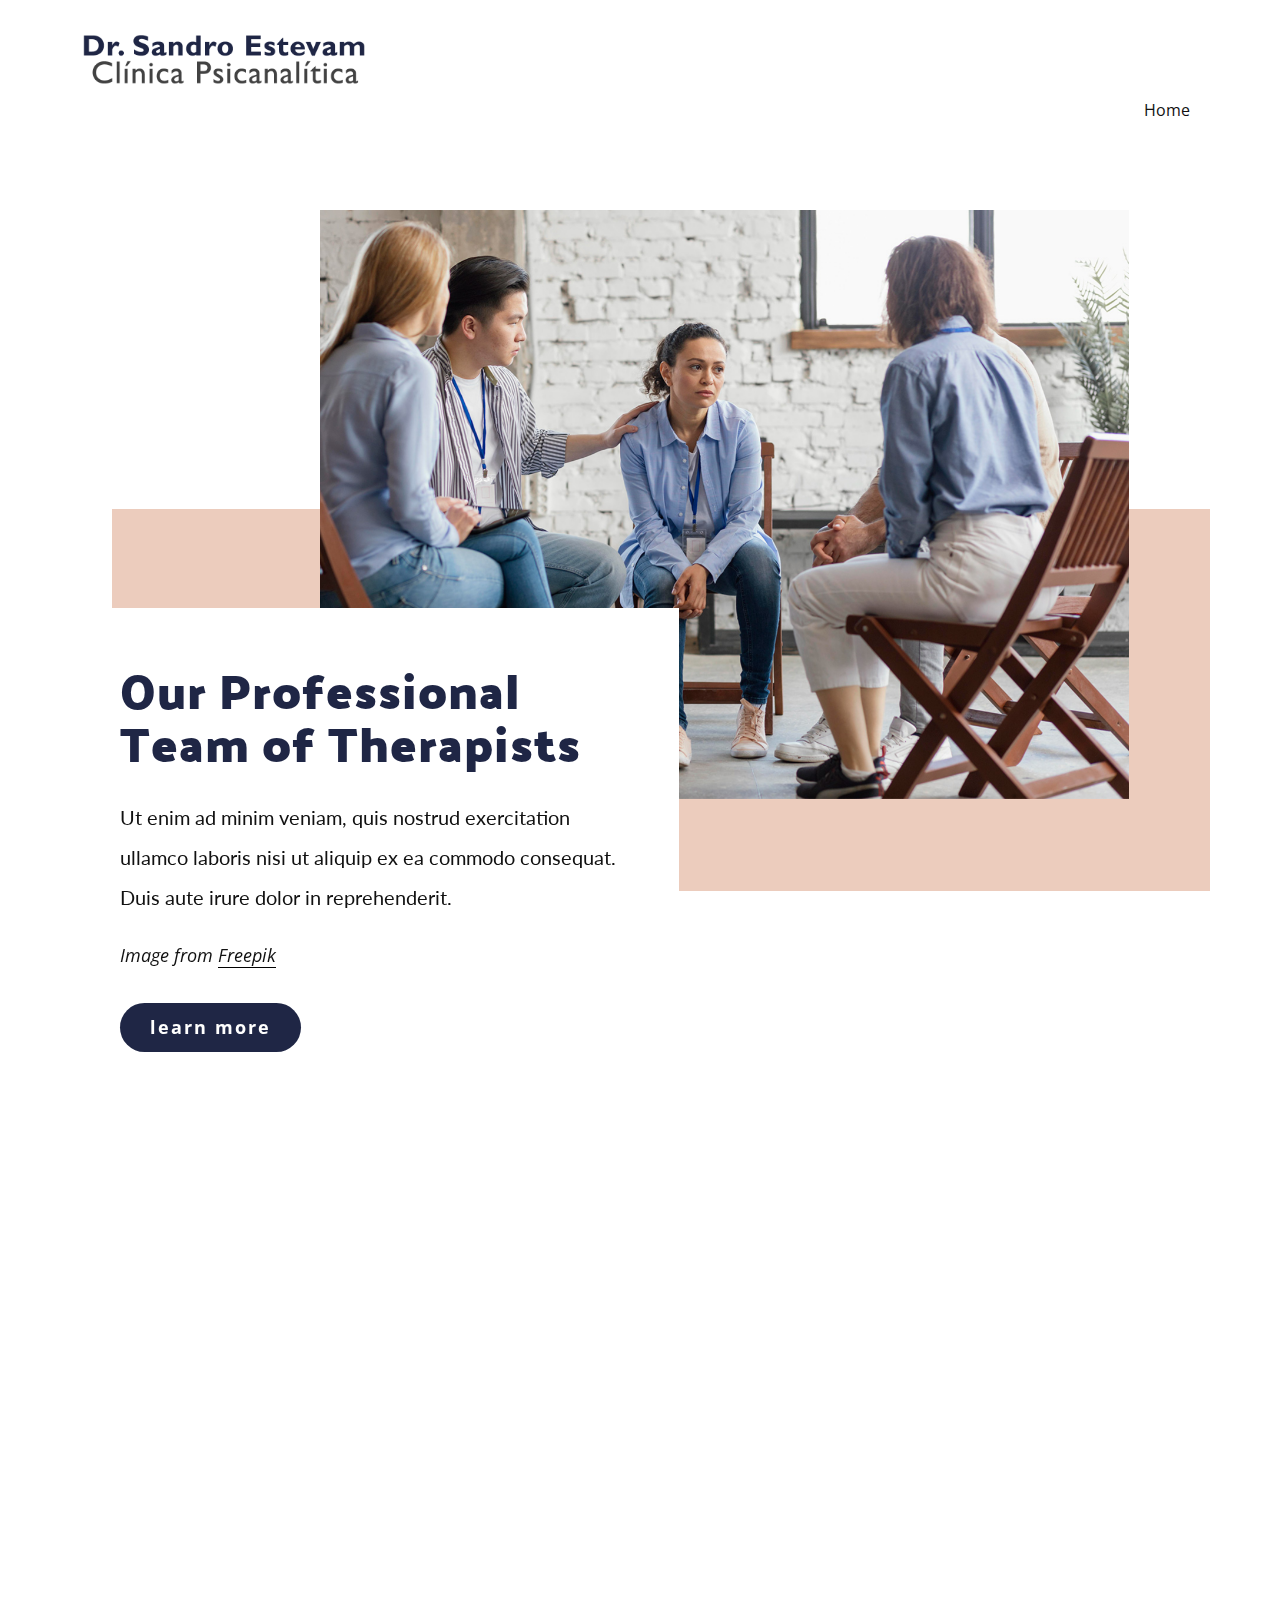
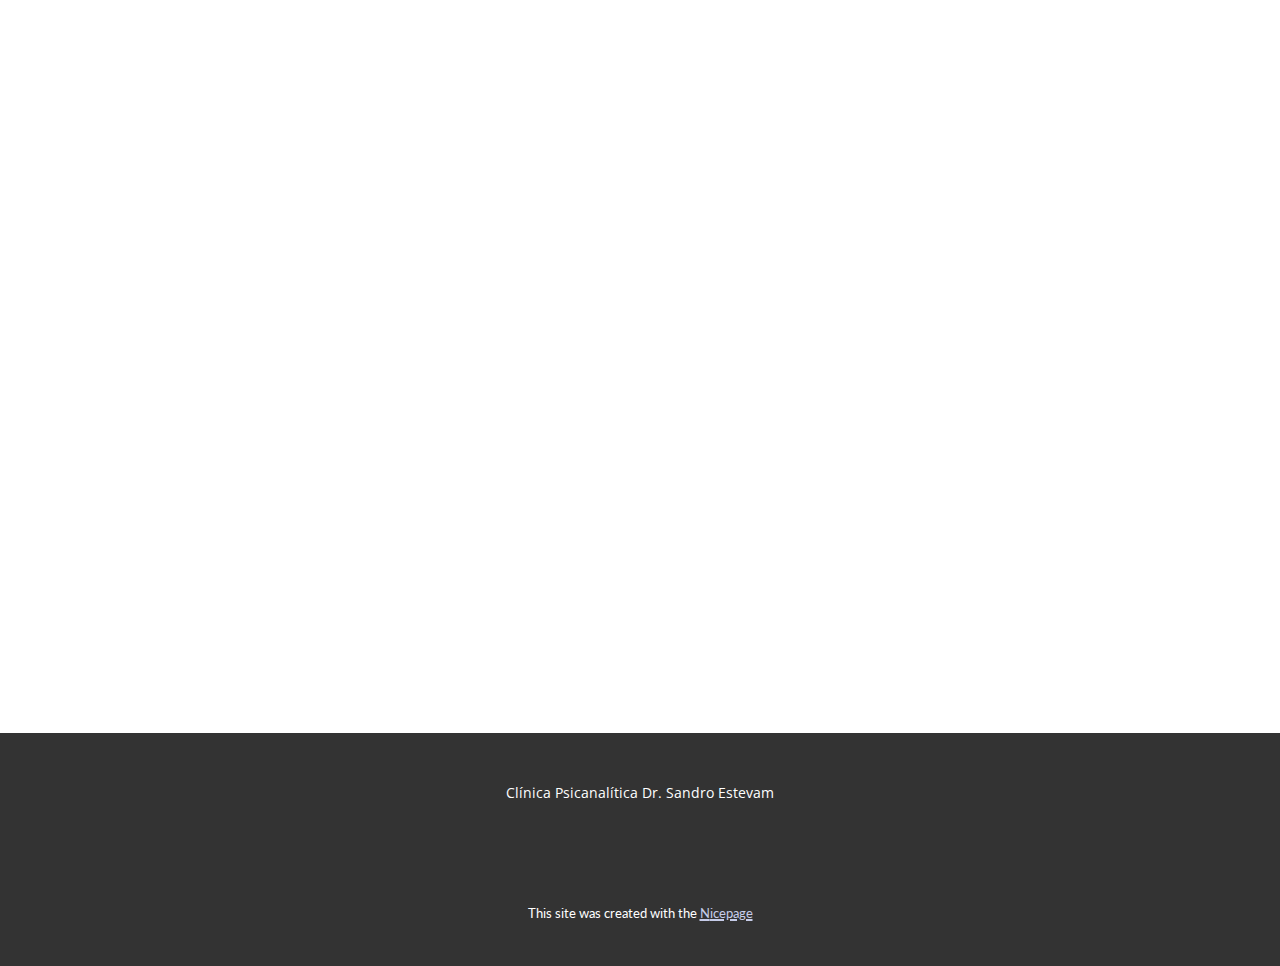
<file: Team.html>
<!DOCTYPE html>
<html style="font-size: 16px;" lang="en"><head>
    <meta name="viewport" content="width=device-width, initial-scale=1.0">
    <meta charset="utf-8">
    <meta name="keywords" content="​Our Professional Team of Therapists, ​Who are, ​Our Professional Team of Therapists, Contact Us">
    <meta name="description" content="">
    <title>Team</title>
    <link rel="stylesheet" href="nicepage.css" media="screen">
<link rel="stylesheet" href="Team.css" media="screen">
    <script class="u-script" type="text/javascript" src="jquery.js" defer=""></script>
    <script class="u-script" type="text/javascript" src="nicepage.js" defer=""></script>
    <meta name="generator" content="Nicepage 6.18.5, nicepage.com">
    <meta name="referrer" content="origin">
    <link id="u-theme-google-font" rel="stylesheet" href="https://fonts.googleapis.com/css?family=Open+Sans:300,300i,400,400i,500,500i,600,600i,700,700i,800,800i|Palanquin+Dark:400,500,600,700">
    <link id="u-page-google-font" rel="stylesheet" href="https://fonts.googleapis.com/css?family=Lato:100,100i,300,300i,400,400i,700,700i,900,900i|Open+Sans:300,300i,400,400i,500,500i,600,600i,700,700i,800,800i|Montserrat:100,100i,200,200i,300,300i,400,400i,500,500i,600,600i,700,700i,800,800i,900,900i">
    
    
    
    
    
    
    <script type="application/ld+json">{
		"@context": "http://schema.org",
		"@type": "Organization",
		"name": "Site2",
		"logo": "images/logo-drsandro-ret2.png"
}</script>
    <meta name="theme-color" content="#1f2645">
    <meta property="og:title" content="Team">
    <meta property="og:description" content="">
    <meta property="og:type" content="website">
  <meta data-intl-tel-input-cdn-path="intlTelInput/"></head>
  <body data-path-to-root="./" data-include-products="false" class="u-body u-xl-mode" data-lang="en"><header class="u-clearfix u-header u-header" id="sec-6450"><div class="u-clearfix u-sheet u-sheet-1">
        <a href="#" class="u-image u-logo u-image-1" data-image-width="1080" data-image-height="216">
          <img src="images/logo-drsandro-ret2.png" class="u-logo-image u-logo-image-1">
        </a>
        <nav class="u-menu u-menu-one-level u-offcanvas u-menu-1">
          <div class="menu-collapse" style="font-size: 1rem; letter-spacing: 0px;">
            <a class="u-button-style u-custom-left-right-menu-spacing u-custom-padding-bottom u-custom-top-bottom-menu-spacing u-nav-link u-text-active-palette-1-base u-text-hover-palette-2-base" href="#">
              <svg class="u-svg-link" viewBox="0 0 24 24"><use xlink:href="#menu-hamburger"></use></svg>
              <svg class="u-svg-content" version="1.1" id="menu-hamburger" viewBox="0 0 16 16" x="0px" y="0px" xmlns:xlink="http://www.w3.org/1999/xlink" xmlns="http://www.w3.org/2000/svg"><g><rect y="1" width="16" height="2"></rect><rect y="7" width="16" height="2"></rect><rect y="13" width="16" height="2"></rect>
</g></svg>
            </a>
          </div>
          <div class="u-custom-menu u-nav-container">
            <ul class="u-nav u-unstyled u-nav-1"><li class="u-nav-item"><a class="u-button-style u-nav-link u-text-active-palette-1-base u-text-hover-palette-2-base" href="./" style="padding: 10px 20px;">Home</a>
</li></ul>
          </div>
          <div class="u-custom-menu u-nav-container-collapse">
            <div class="u-black u-container-style u-inner-container-layout u-opacity u-opacity-95 u-sidenav">
              <div class="u-inner-container-layout u-sidenav-overflow">
                <div class="u-menu-close"></div>
                <ul class="u-align-center u-nav u-popupmenu-items u-unstyled u-nav-2"><li class="u-nav-item"><a class="u-button-style u-nav-link" href="./">Home</a>
</li></ul>
              </div>
            </div>
            <div class="u-black u-menu-overlay u-opacity u-opacity-70"></div>
          </div>
        </nav>
      </div></header> 
    <section class="u-clearfix u-container-align-center-xs u-section-1" id="sec-1f05">
      <div class="u-clearfix u-sheet u-valign-bottom-xl u-valign-middle-xs u-sheet-1">
        <div class="u-expanded-width-xs u-palette-3-base u-shape u-shape-rectangle u-shape-1" data-animation-name="customAnimationIn" data-animation-duration="1500" data-animation-delay="500"></div>
        <img class="u-align-left u-image u-image-1" src="images/full-shot-people-sitting-chairs8967.jpg" data-image-width="1500" data-image-height="1000" data-animation-name="customAnimationIn" data-animation-duration="1500" data-animation-delay="500">
        <div class="u-align-left u-container-align-center-sm u-container-align-center-xs u-container-align-left-lg u-container-align-left-md u-container-align-left-xl u-container-style u-expanded-width-xs u-group u-white u-group-1" data-animation-name="customAnimationIn" data-animation-duration="1500" data-animation-delay="500">
          <div class="u-container-layout u-valign-middle u-container-layout-1">
            <h1 class="u-align-center-sm u-align-center-xs u-align-left-lg u-align-left-md u-align-left-xl u-text u-text-default u-text-1"> Our Professional Team of Therapists</h1>
            <p class="u-align-center-sm u-align-center-xs u-align-left-lg u-align-left-md u-align-left-xl u-text u-text-2">Ut enim ad minim veniam, quis nostrud exercitation ullamco laboris nisi ut aliquip ex ea commodo consequat. Duis aute irure dolor in reprehenderit. </p>
            <p class="u-align-center-sm u-align-center-xs u-align-left-lg u-align-left-md u-align-left-xl u-text u-text-3">Image from <a href="https://www.freepik.com/photos/people" class="u-border-1 u-border-active-palette-3-base u-border-black u-border-hover-palette-3-base u-border-no-left u-border-no-right u-border-no-top u-btn u-button-link u-button-style u-none u-text-body-color u-btn-1">Freepik</a>
            </p>
            <a href="#" class="u-active-palette-1-light-1 u-align-center-sm u-align-center-xs u-align-left-lg u-align-left-md u-align-left-xl u-btn u-btn-round u-button-style u-hover-palette-1-light-2 u-palette-1-base u-radius u-btn-2" data-animation-name="" data-animation-duration="0" data-animation-delay="0" data-animation-direction="">learn more</a>
          </div>
        </div>
      </div>
    </section>
    <section class="u-align-center u-clearfix u-container-align-center u-white u-section-2" id="sec-16f9">
      <div class="u-clearfix u-sheet u-valign-middle u-sheet-1">
        <h2 class="u-align-center u-text u-text-default u-text-palette-1-base u-text-1" data-animation-name="customAnimationIn" data-animation-duration="1500" data-animation-delay="250"> Who are </h2>
        <div class="u-expanded-width u-list u-list-1">
          <div class="u-repeater u-repeater-1">
            <div class="u-align-left u-container-style u-custom-item u-list-item u-palette-1-base u-repeater-item u-list-item-1" data-animation-name="customAnimationIn" data-animation-duration="1500" data-animation-delay="500">
              <div class="u-container-layout u-similar-container u-container-layout-1">
                <h4 class="u-custom-item u-text u-text-2"> How we are unique </h4>
                <p class="u-text u-text-default u-text-3"> We stand at the heart of a global, purpose-driven, multi-sport ecosystem.</p>
              </div>
            </div>
            <div class="u-align-left u-container-style u-custom-item u-list-item u-palette-3-base u-repeater-item u-video-cover u-list-item-2" data-animation-name="customAnimationIn" data-animation-duration="1500" data-animation-delay="500">
              <div class="u-container-layout u-similar-container u-container-layout-2">
                <h4 class="u-custom-item u-text u-text-4"> What we do</h4>
                <p class="u-text u-text-default u-text-5">Excepteur sint occaecat cupidatat non proident, sunt in culpa qui officia deserunt mollit.</p>
              </div>
            </div>
            <div class="u-align-left u-container-style u-custom-item u-list-item u-palette-1-base u-repeater-item u-video-cover u-list-item-3" data-animation-name="customAnimationIn" data-animation-duration="1500" data-animation-delay="500">
              <div class="u-container-layout u-similar-container u-container-layout-3">
                <h4 class="u-custom-item u-text u-text-6"> What we value </h4>
                <p class="u-text u-text-default u-text-7">Excepteur sint occaecat cupidatat non proident, sunt in culpa qui officia deserunt mollit anim id est laborum.</p>
              </div>
            </div>
            <div class="u-align-left u-container-style u-custom-item u-list-item u-palette-3-base u-repeater-item u-video-cover u-list-item-4" data-animation-name="customAnimationIn" data-animation-duration="1500" data-animation-delay="500">
              <div class="u-container-layout u-similar-container u-container-layout-4">
                <h4 class="u-custom-item u-text u-text-8"> People &amp; Careers</h4>
                <p class="u-text u-text-default u-text-9">Excepteur sint occaecat cupidatat non proident, sunt in culpa qui officia deserunt mollit anim id est laborum.</p>
              </div>
            </div>
          </div>
        </div>
      </div>
    </section>
    <section class="u-clearfix u-container-align-center u-white u-section-3" id="carousel_eb1b">
      <div class="u-clearfix u-sheet u-valign-middle u-sheet-1">
        <h2 class="u-align-center u-text u-text-default u-text-1" data-animation-name="customAnimationIn" data-animation-duration="1500"> Our Professional Team of Therapists</h2>
        <div class="u-expanded-width u-list u-list-1">
          <div class="u-repeater u-repeater-1">
            <div class="u-align-center u-container-align-center u-container-style u-custom-item u-list-item u-opacity u-opacity-90 u-repeater-item u-shape-rectangle u-list-item-1" data-animation-name="customAnimationIn" data-animation-duration="1500" data-animation-delay="500">
              <div class="u-container-layout u-similar-container u-valign-top u-container-layout-1">
                <div alt="" class="u-border-7 u-border-palette-3-base u-image u-image-circle u-image-1" data-image-width="598" data-image-height="598"></div>
                <h4 class="u-align-center u-text u-text-2">Jeffrey Brown</h4>
                <p class="u-align-center u-text u-text-3"> Clinical Director</p>
                <div class="u-social-icons u-spacing-10 u-social-icons-1">
                  <a class="u-social-url" target="_blank" href=""><span class="u-icon u-icon-circle u-social-facebook u-social-icon u-text-palette-1-base u-icon-1"><svg class="u-svg-link" preserveAspectRatio="xMidYMin slice" viewBox="0 0 112 112" style=""><use xlink:href="#svg-ad72"></use></svg><svg x="0px" y="0px" viewBox="0 0 112 112" id="svg-ad72" class="u-svg-content"><path d="M75.5,28.8H65.4c-1.5,0-4,0.9-4,4.3v9.4h13.9l-1.5,15.8H61.4v45.1H42.8V58.3h-8.8V42.4h8.8V32.2 c0-7.4,3.4-18.8,18.8-18.8h13.8v15.4H75.5z"></path></svg></span>
                  </a>
                  <a class="u-social-url" target="_blank" href=""><span class="u-icon u-icon-circle u-social-icon u-social-instagram u-text-palette-1-base u-icon-2"><svg class="u-svg-link" preserveAspectRatio="xMidYMin slice" viewBox="0 0 112 112" style=""><use xlink:href="#svg-a0a0"></use></svg><svg x="0px" y="0px" viewBox="0 0 112 112" id="svg-a0a0" class="u-svg-content"><path d="M55.9,32.9c-12.8,0-23.2,10.4-23.2,23.2s10.4,23.2,23.2,23.2s23.2-10.4,23.2-23.2S68.7,32.9,55.9,32.9z M55.9,69.4c-7.4,0-13.3-6-13.3-13.3c-0.1-7.4,6-13.3,13.3-13.3s13.3,6,13.3,13.3C69.3,63.5,63.3,69.4,55.9,69.4z"></path><path d="M79.7,26.8c-3,0-5.4,2.5-5.4,5.4s2.5,5.4,5.4,5.4c3,0,5.4-2.5,5.4-5.4S82.7,26.8,79.7,26.8z"></path><path d="M78.2,11H33.5C21,11,10.8,21.3,10.8,33.7v44.7c0,12.6,10.2,22.8,22.7,22.8h44.7c12.6,0,22.7-10.2,22.7-22.7 V33.7C100.8,21.1,90.6,11,78.2,11z M91,78.4c0,7.1-5.8,12.8-12.8,12.8H33.5c-7.1,0-12.8-5.8-12.8-12.8V33.7 c0-7.1,5.8-12.8,12.8-12.8h44.7c7.1,0,12.8,5.8,12.8,12.8V78.4z"></path></svg></span>
                  </a>
                  <a class="u-social-url" target="_blank" href="#"><span class="u-icon u-icon-circle u-social-icon u-social-linkedin u-text-palette-1-base u-icon-3"><svg class="u-svg-link" preserveAspectRatio="xMidYMin slice" viewBox="0 0 112 112" style=""><use xlink:href="#svg-78e1"></use></svg><svg x="0px" y="0px" viewBox="0 0 112 112" id="svg-78e1" class="u-svg-content"><path d="M33.8,96.8H14.5v-58h19.3V96.8z M24.1,30.9L24.1,30.9c-6.6,0-10.8-4.5-10.8-10.1c0-5.8,4.3-10.1,10.9-10.1 S34.9,15,35.1,20.8C35.1,26.4,30.8,30.9,24.1,30.9z M103.3,96.8H84.1v-31c0-7.8-2.7-13.1-9.8-13.1c-5.3,0-8.5,3.6-9.9,7.1 c-0.6,1.3-0.6,3-0.6,4.8V97H44.5c0,0,0.3-52.6,0-58h19.3v8.2c2.6-3.9,7.2-9.6,17.4-9.6c12.7,0,22.2,8.4,22.2,26.1V96.8z"></path></svg></span>
                  </a>
                </div>
              </div>
            </div>
            <div class="u-align-center u-container-align-center u-container-style u-custom-item u-list-item u-opacity u-opacity-90 u-repeater-item u-shape-rectangle u-list-item-2" data-animation-name="customAnimationIn" data-animation-duration="1500" data-animation-delay="500">
              <div class="u-container-layout u-similar-container u-valign-top u-container-layout-2">
                <div alt="" class="u-border-7 u-border-palette-3-base u-image u-image-circle u-image-2"></div>
                <h4 class="u-align-center u-text u-text-4"> Walter Lilly</h4>
                <p class="u-align-center u-text u-text-5"> Director of People Development</p>
                <div class="u-social-icons u-spacing-10 u-social-icons-2">
                  <a class="u-social-url" target="_blank" href=""><span class="u-icon u-icon-circle u-social-facebook u-social-icon u-text-palette-1-base u-icon-4"><svg class="u-svg-link" preserveAspectRatio="xMidYMin slice" viewBox="0 0 112 112" style=""><use xlink:href="#svg-ad72"></use></svg><svg x="0px" y="0px" viewBox="0 0 112 112" id="svg-ad72" class="u-svg-content"><path d="M75.5,28.8H65.4c-1.5,0-4,0.9-4,4.3v9.4h13.9l-1.5,15.8H61.4v45.1H42.8V58.3h-8.8V42.4h8.8V32.2 c0-7.4,3.4-18.8,18.8-18.8h13.8v15.4H75.5z"></path></svg></span>
                  </a>
                  <a class="u-social-url" target="_blank" href=""><span class="u-icon u-icon-circle u-social-icon u-social-instagram u-text-palette-1-base u-icon-5"><svg class="u-svg-link" preserveAspectRatio="xMidYMin slice" viewBox="0 0 112 112" style=""><use xlink:href="#svg-a0a0"></use></svg><svg x="0px" y="0px" viewBox="0 0 112 112" id="svg-a0a0" class="u-svg-content"><path d="M55.9,32.9c-12.8,0-23.2,10.4-23.2,23.2s10.4,23.2,23.2,23.2s23.2-10.4,23.2-23.2S68.7,32.9,55.9,32.9z M55.9,69.4c-7.4,0-13.3-6-13.3-13.3c-0.1-7.4,6-13.3,13.3-13.3s13.3,6,13.3,13.3C69.3,63.5,63.3,69.4,55.9,69.4z"></path><path d="M79.7,26.8c-3,0-5.4,2.5-5.4,5.4s2.5,5.4,5.4,5.4c3,0,5.4-2.5,5.4-5.4S82.7,26.8,79.7,26.8z"></path><path d="M78.2,11H33.5C21,11,10.8,21.3,10.8,33.7v44.7c0,12.6,10.2,22.8,22.7,22.8h44.7c12.6,0,22.7-10.2,22.7-22.7 V33.7C100.8,21.1,90.6,11,78.2,11z M91,78.4c0,7.1-5.8,12.8-12.8,12.8H33.5c-7.1,0-12.8-5.8-12.8-12.8V33.7 c0-7.1,5.8-12.8,12.8-12.8h44.7c7.1,0,12.8,5.8,12.8,12.8V78.4z"></path></svg></span>
                  </a>
                  <a class="u-social-url" target="_blank" href="#"><span class="u-icon u-icon-circle u-social-icon u-social-linkedin u-text-palette-1-base u-icon-6"><svg class="u-svg-link" preserveAspectRatio="xMidYMin slice" viewBox="0 0 112 112" style=""><use xlink:href="#svg-78e1"></use></svg><svg x="0px" y="0px" viewBox="0 0 112 112" id="svg-78e1" class="u-svg-content"><path d="M33.8,96.8H14.5v-58h19.3V96.8z M24.1,30.9L24.1,30.9c-6.6,0-10.8-4.5-10.8-10.1c0-5.8,4.3-10.1,10.9-10.1 S34.9,15,35.1,20.8C35.1,26.4,30.8,30.9,24.1,30.9z M103.3,96.8H84.1v-31c0-7.8-2.7-13.1-9.8-13.1c-5.3,0-8.5,3.6-9.9,7.1 c-0.6,1.3-0.6,3-0.6,4.8V97H44.5c0,0,0.3-52.6,0-58h19.3v8.2c2.6-3.9,7.2-9.6,17.4-9.6c12.7,0,22.2,8.4,22.2,26.1V96.8z"></path></svg></span>
                  </a>
                </div>
              </div>
            </div>
            <div class="u-align-center u-container-align-center u-container-style u-custom-item u-list-item u-opacity u-opacity-90 u-repeater-item u-shape-rectangle u-list-item-3" data-animation-name="customAnimationIn" data-animation-duration="1500" data-animation-delay="500">
              <div class="u-container-layout u-similar-container u-valign-top u-container-layout-3">
                <div alt="" class="u-border-7 u-border-palette-3-base u-image u-image-circle u-image-3"></div>
                <h4 class="u-align-center u-text u-text-6">Ann Richmond</h4>
                <p class="u-align-center u-text u-text-7"> Clinical Supervisor</p>
                <div class="u-social-icons u-spacing-10 u-social-icons-3">
                  <a class="u-social-url" target="_blank" href=""><span class="u-icon u-icon-circle u-social-facebook u-social-icon u-text-palette-1-base u-icon-7"><svg class="u-svg-link" preserveAspectRatio="xMidYMin slice" viewBox="0 0 112 112" style=""><use xlink:href="#svg-ad72"></use></svg><svg x="0px" y="0px" viewBox="0 0 112 112" id="svg-ad72" class="u-svg-content"><path d="M75.5,28.8H65.4c-1.5,0-4,0.9-4,4.3v9.4h13.9l-1.5,15.8H61.4v45.1H42.8V58.3h-8.8V42.4h8.8V32.2 c0-7.4,3.4-18.8,18.8-18.8h13.8v15.4H75.5z"></path></svg></span>
                  </a>
                  <a class="u-social-url" target="_blank" href=""><span class="u-icon u-icon-circle u-social-icon u-social-instagram u-text-palette-1-base u-icon-8"><svg class="u-svg-link" preserveAspectRatio="xMidYMin slice" viewBox="0 0 112 112" style=""><use xlink:href="#svg-a0a0"></use></svg><svg x="0px" y="0px" viewBox="0 0 112 112" id="svg-a0a0" class="u-svg-content"><path d="M55.9,32.9c-12.8,0-23.2,10.4-23.2,23.2s10.4,23.2,23.2,23.2s23.2-10.4,23.2-23.2S68.7,32.9,55.9,32.9z M55.9,69.4c-7.4,0-13.3-6-13.3-13.3c-0.1-7.4,6-13.3,13.3-13.3s13.3,6,13.3,13.3C69.3,63.5,63.3,69.4,55.9,69.4z"></path><path d="M79.7,26.8c-3,0-5.4,2.5-5.4,5.4s2.5,5.4,5.4,5.4c3,0,5.4-2.5,5.4-5.4S82.7,26.8,79.7,26.8z"></path><path d="M78.2,11H33.5C21,11,10.8,21.3,10.8,33.7v44.7c0,12.6,10.2,22.8,22.7,22.8h44.7c12.6,0,22.7-10.2,22.7-22.7 V33.7C100.8,21.1,90.6,11,78.2,11z M91,78.4c0,7.1-5.8,12.8-12.8,12.8H33.5c-7.1,0-12.8-5.8-12.8-12.8V33.7 c0-7.1,5.8-12.8,12.8-12.8h44.7c7.1,0,12.8,5.8,12.8,12.8V78.4z"></path></svg></span>
                  </a>
                  <a class="u-social-url" target="_blank" href="#"><span class="u-icon u-icon-circle u-social-icon u-social-linkedin u-text-palette-1-base u-icon-9"><svg class="u-svg-link" preserveAspectRatio="xMidYMin slice" viewBox="0 0 112 112" style=""><use xlink:href="#svg-78e1"></use></svg><svg x="0px" y="0px" viewBox="0 0 112 112" id="svg-78e1" class="u-svg-content"><path d="M33.8,96.8H14.5v-58h19.3V96.8z M24.1,30.9L24.1,30.9c-6.6,0-10.8-4.5-10.8-10.1c0-5.8,4.3-10.1,10.9-10.1 S34.9,15,35.1,20.8C35.1,26.4,30.8,30.9,24.1,30.9z M103.3,96.8H84.1v-31c0-7.8-2.7-13.1-9.8-13.1c-5.3,0-8.5,3.6-9.9,7.1 c-0.6,1.3-0.6,3-0.6,4.8V97H44.5c0,0,0.3-52.6,0-58h19.3v8.2c2.6-3.9,7.2-9.6,17.4-9.6c12.7,0,22.2,8.4,22.2,26.1V96.8z"></path></svg></span>
                  </a>
                </div>
              </div>
            </div>
            <div class="u-align-center u-container-align-center u-container-style u-custom-item u-list-item u-opacity u-opacity-90 u-repeater-item u-shape-rectangle u-list-item-4" data-animation-name="customAnimationIn" data-animation-duration="1500" data-animation-delay="500">
              <div class="u-container-layout u-similar-container u-valign-top u-container-layout-4">
                <div alt="" class="u-border-7 u-border-palette-3-base u-image u-image-circle u-image-4" data-image-width="598" data-image-height="598"></div>
                <h4 class="u-align-center u-text u-text-8"> Jennie Roberts</h4>
                <p class="u-align-center u-text u-text-9"> MSW, LICSW, LADC</p>
                <div class="u-social-icons u-spacing-10 u-social-icons-4">
                  <a class="u-social-url" target="_blank" href=""><span class="u-icon u-icon-circle u-social-facebook u-social-icon u-text-palette-1-base u-icon-10"><svg class="u-svg-link" preserveAspectRatio="xMidYMin slice" viewBox="0 0 112 112" style=""><use xlink:href="#svg-ad72"></use></svg><svg x="0px" y="0px" viewBox="0 0 112 112" id="svg-ad72" class="u-svg-content"><path d="M75.5,28.8H65.4c-1.5,0-4,0.9-4,4.3v9.4h13.9l-1.5,15.8H61.4v45.1H42.8V58.3h-8.8V42.4h8.8V32.2 c0-7.4,3.4-18.8,18.8-18.8h13.8v15.4H75.5z"></path></svg></span>
                  </a>
                  <a class="u-social-url" target="_blank" href=""><span class="u-icon u-icon-circle u-social-icon u-social-instagram u-text-palette-1-base u-icon-11"><svg class="u-svg-link" preserveAspectRatio="xMidYMin slice" viewBox="0 0 112 112" style=""><use xlink:href="#svg-a0a0"></use></svg><svg x="0px" y="0px" viewBox="0 0 112 112" id="svg-a0a0" class="u-svg-content"><path d="M55.9,32.9c-12.8,0-23.2,10.4-23.2,23.2s10.4,23.2,23.2,23.2s23.2-10.4,23.2-23.2S68.7,32.9,55.9,32.9z M55.9,69.4c-7.4,0-13.3-6-13.3-13.3c-0.1-7.4,6-13.3,13.3-13.3s13.3,6,13.3,13.3C69.3,63.5,63.3,69.4,55.9,69.4z"></path><path d="M79.7,26.8c-3,0-5.4,2.5-5.4,5.4s2.5,5.4,5.4,5.4c3,0,5.4-2.5,5.4-5.4S82.7,26.8,79.7,26.8z"></path><path d="M78.2,11H33.5C21,11,10.8,21.3,10.8,33.7v44.7c0,12.6,10.2,22.8,22.7,22.8h44.7c12.6,0,22.7-10.2,22.7-22.7 V33.7C100.8,21.1,90.6,11,78.2,11z M91,78.4c0,7.1-5.8,12.8-12.8,12.8H33.5c-7.1,0-12.8-5.8-12.8-12.8V33.7 c0-7.1,5.8-12.8,12.8-12.8h44.7c7.1,0,12.8,5.8,12.8,12.8V78.4z"></path></svg></span>
                  </a>
                  <a class="u-social-url" target="_blank" href="#"><span class="u-icon u-icon-circle u-social-icon u-social-linkedin u-text-palette-1-base u-icon-12"><svg class="u-svg-link" preserveAspectRatio="xMidYMin slice" viewBox="0 0 112 112" style=""><use xlink:href="#svg-78e1"></use></svg><svg x="0px" y="0px" viewBox="0 0 112 112" id="svg-78e1" class="u-svg-content"><path d="M33.8,96.8H14.5v-58h19.3V96.8z M24.1,30.9L24.1,30.9c-6.6,0-10.8-4.5-10.8-10.1c0-5.8,4.3-10.1,10.9-10.1 S34.9,15,35.1,20.8C35.1,26.4,30.8,30.9,24.1,30.9z M103.3,96.8H84.1v-31c0-7.8-2.7-13.1-9.8-13.1c-5.3,0-8.5,3.6-9.9,7.1 c-0.6,1.3-0.6,3-0.6,4.8V97H44.5c0,0,0.3-52.6,0-58h19.3v8.2c2.6-3.9,7.2-9.6,17.4-9.6c12.7,0,22.2,8.4,22.2,26.1V96.8z"></path></svg></span>
                  </a>
                </div>
              </div>
            </div>
            <div class="u-align-center u-container-align-center u-container-style u-custom-item u-list-item u-opacity u-opacity-90 u-repeater-item u-shape-rectangle u-list-item-5" data-animation-name="customAnimationIn" data-animation-duration="1500" data-animation-delay="500">
              <div class="u-container-layout u-similar-container u-valign-top u-container-layout-5">
                <div alt="" class="u-border-7 u-border-palette-3-base u-image u-image-circle u-image-5" data-image-width="626" data-image-height="417"></div>
                <h4 class="u-align-center u-text u-text-10">Alex Greenfield</h4>
                <p class="u-align-center u-text u-text-11"> MA, LPCC</p>
                <div class="u-social-icons u-spacing-10 u-social-icons-5">
                  <a class="u-social-url" target="_blank" href=""><span class="u-icon u-icon-circle u-social-facebook u-social-icon u-text-palette-1-base u-icon-13"><svg class="u-svg-link" preserveAspectRatio="xMidYMin slice" viewBox="0 0 112 112" style=""><use xlink:href="#svg-ad72"></use></svg><svg x="0px" y="0px" viewBox="0 0 112 112" id="svg-ad72" class="u-svg-content"><path d="M75.5,28.8H65.4c-1.5,0-4,0.9-4,4.3v9.4h13.9l-1.5,15.8H61.4v45.1H42.8V58.3h-8.8V42.4h8.8V32.2 c0-7.4,3.4-18.8,18.8-18.8h13.8v15.4H75.5z"></path></svg></span>
                  </a>
                  <a class="u-social-url" target="_blank" href=""><span class="u-icon u-icon-circle u-social-icon u-social-instagram u-text-palette-1-base u-icon-14"><svg class="u-svg-link" preserveAspectRatio="xMidYMin slice" viewBox="0 0 112 112" style=""><use xlink:href="#svg-a0a0"></use></svg><svg x="0px" y="0px" viewBox="0 0 112 112" id="svg-a0a0" class="u-svg-content"><path d="M55.9,32.9c-12.8,0-23.2,10.4-23.2,23.2s10.4,23.2,23.2,23.2s23.2-10.4,23.2-23.2S68.7,32.9,55.9,32.9z M55.9,69.4c-7.4,0-13.3-6-13.3-13.3c-0.1-7.4,6-13.3,13.3-13.3s13.3,6,13.3,13.3C69.3,63.5,63.3,69.4,55.9,69.4z"></path><path d="M79.7,26.8c-3,0-5.4,2.5-5.4,5.4s2.5,5.4,5.4,5.4c3,0,5.4-2.5,5.4-5.4S82.7,26.8,79.7,26.8z"></path><path d="M78.2,11H33.5C21,11,10.8,21.3,10.8,33.7v44.7c0,12.6,10.2,22.8,22.7,22.8h44.7c12.6,0,22.7-10.2,22.7-22.7 V33.7C100.8,21.1,90.6,11,78.2,11z M91,78.4c0,7.1-5.8,12.8-12.8,12.8H33.5c-7.1,0-12.8-5.8-12.8-12.8V33.7 c0-7.1,5.8-12.8,12.8-12.8h44.7c7.1,0,12.8,5.8,12.8,12.8V78.4z"></path></svg></span>
                  </a>
                  <a class="u-social-url" target="_blank" href="#"><span class="u-icon u-icon-circle u-social-icon u-social-linkedin u-text-palette-1-base u-icon-15"><svg class="u-svg-link" preserveAspectRatio="xMidYMin slice" viewBox="0 0 112 112" style=""><use xlink:href="#svg-78e1"></use></svg><svg x="0px" y="0px" viewBox="0 0 112 112" id="svg-78e1" class="u-svg-content"><path d="M33.8,96.8H14.5v-58h19.3V96.8z M24.1,30.9L24.1,30.9c-6.6,0-10.8-4.5-10.8-10.1c0-5.8,4.3-10.1,10.9-10.1 S34.9,15,35.1,20.8C35.1,26.4,30.8,30.9,24.1,30.9z M103.3,96.8H84.1v-31c0-7.8-2.7-13.1-9.8-13.1c-5.3,0-8.5,3.6-9.9,7.1 c-0.6,1.3-0.6,3-0.6,4.8V97H44.5c0,0,0.3-52.6,0-58h19.3v8.2c2.6-3.9,7.2-9.6,17.4-9.6c12.7,0,22.2,8.4,22.2,26.1V96.8z"></path></svg></span>
                  </a>
                </div>
              </div>
            </div>
            <div class="u-align-center u-container-align-center u-container-style u-custom-item u-list-item u-opacity u-opacity-90 u-repeater-item u-shape-rectangle u-list-item-6" data-animation-name="customAnimationIn" data-animation-duration="1500" data-animation-delay="500">
              <div class="u-container-layout u-similar-container u-valign-top u-container-layout-6">
                <div alt="" class="u-border-7 u-border-palette-3-base u-image u-image-circle u-image-6" data-image-width="626" data-image-height="417"></div>
                <h4 class="u-align-center u-text u-text-12"> Monica Pouliot</h4>
                <p class="u-align-center u-text u-text-13"> MA, LPCC, PMH-C</p>
                <div class="u-social-icons u-spacing-10 u-social-icons-6">
                  <a class="u-social-url" target="_blank" href=""><span class="u-icon u-icon-circle u-social-facebook u-social-icon u-text-palette-1-base u-icon-16"><svg class="u-svg-link" preserveAspectRatio="xMidYMin slice" viewBox="0 0 112 112" style=""><use xlink:href="#svg-ad72"></use></svg><svg x="0px" y="0px" viewBox="0 0 112 112" id="svg-ad72" class="u-svg-content"><path d="M75.5,28.8H65.4c-1.5,0-4,0.9-4,4.3v9.4h13.9l-1.5,15.8H61.4v45.1H42.8V58.3h-8.8V42.4h8.8V32.2 c0-7.4,3.4-18.8,18.8-18.8h13.8v15.4H75.5z"></path></svg></span>
                  </a>
                  <a class="u-social-url" target="_blank" href=""><span class="u-icon u-icon-circle u-social-icon u-social-instagram u-text-palette-1-base u-icon-17"><svg class="u-svg-link" preserveAspectRatio="xMidYMin slice" viewBox="0 0 112 112" style=""><use xlink:href="#svg-a0a0"></use></svg><svg x="0px" y="0px" viewBox="0 0 112 112" id="svg-a0a0" class="u-svg-content"><path d="M55.9,32.9c-12.8,0-23.2,10.4-23.2,23.2s10.4,23.2,23.2,23.2s23.2-10.4,23.2-23.2S68.7,32.9,55.9,32.9z M55.9,69.4c-7.4,0-13.3-6-13.3-13.3c-0.1-7.4,6-13.3,13.3-13.3s13.3,6,13.3,13.3C69.3,63.5,63.3,69.4,55.9,69.4z"></path><path d="M79.7,26.8c-3,0-5.4,2.5-5.4,5.4s2.5,5.4,5.4,5.4c3,0,5.4-2.5,5.4-5.4S82.7,26.8,79.7,26.8z"></path><path d="M78.2,11H33.5C21,11,10.8,21.3,10.8,33.7v44.7c0,12.6,10.2,22.8,22.7,22.8h44.7c12.6,0,22.7-10.2,22.7-22.7 V33.7C100.8,21.1,90.6,11,78.2,11z M91,78.4c0,7.1-5.8,12.8-12.8,12.8H33.5c-7.1,0-12.8-5.8-12.8-12.8V33.7 c0-7.1,5.8-12.8,12.8-12.8h44.7c7.1,0,12.8,5.8,12.8,12.8V78.4z"></path></svg></span>
                  </a>
                  <a class="u-social-url" target="_blank" href="#"><span class="u-icon u-icon-circle u-social-icon u-social-linkedin u-text-palette-1-base u-icon-18"><svg class="u-svg-link" preserveAspectRatio="xMidYMin slice" viewBox="0 0 112 112" style=""><use xlink:href="#svg-78e1"></use></svg><svg x="0px" y="0px" viewBox="0 0 112 112" id="svg-78e1" class="u-svg-content"><path d="M33.8,96.8H14.5v-58h19.3V96.8z M24.1,30.9L24.1,30.9c-6.6,0-10.8-4.5-10.8-10.1c0-5.8,4.3-10.1,10.9-10.1 S34.9,15,35.1,20.8C35.1,26.4,30.8,30.9,24.1,30.9z M103.3,96.8H84.1v-31c0-7.8-2.7-13.1-9.8-13.1c-5.3,0-8.5,3.6-9.9,7.1 c-0.6,1.3-0.6,3-0.6,4.8V97H44.5c0,0,0.3-52.6,0-58h19.3v8.2c2.6-3.9,7.2-9.6,17.4-9.6c12.7,0,22.2,8.4,22.2,26.1V96.8z"></path></svg></span>
                  </a>
                </div>
              </div>
            </div>
            <div class="u-align-center u-container-align-center u-container-style u-custom-item u-list-item u-opacity u-opacity-90 u-repeater-item u-shape-rectangle u-list-item-7" data-animation-name="customAnimationIn" data-animation-duration="1500" data-animation-delay="500">
              <div class="u-container-layout u-similar-container u-valign-top u-container-layout-7">
                <div alt="" class="u-border-7 u-border-palette-3-base u-image u-image-circle u-image-7" data-image-width="626" data-image-height="417"></div>
                <h4 class="u-align-center u-text u-text-14">Alex Green</h4>
                <p class="u-align-center u-text u-text-15"> LPC and LPCC Supervisor</p>
                <div class="u-social-icons u-spacing-10 u-social-icons-7">
                  <a class="u-social-url" target="_blank" href=""><span class="u-icon u-icon-circle u-social-facebook u-social-icon u-text-palette-1-base u-icon-19"><svg class="u-svg-link" preserveAspectRatio="xMidYMin slice" viewBox="0 0 112 112" style=""><use xlink:href="#svg-ad72"></use></svg><svg x="0px" y="0px" viewBox="0 0 112 112" id="svg-ad72" class="u-svg-content"><path d="M75.5,28.8H65.4c-1.5,0-4,0.9-4,4.3v9.4h13.9l-1.5,15.8H61.4v45.1H42.8V58.3h-8.8V42.4h8.8V32.2 c0-7.4,3.4-18.8,18.8-18.8h13.8v15.4H75.5z"></path></svg></span>
                  </a>
                  <a class="u-social-url" target="_blank" href=""><span class="u-icon u-icon-circle u-social-icon u-social-instagram u-text-palette-1-base u-icon-20"><svg class="u-svg-link" preserveAspectRatio="xMidYMin slice" viewBox="0 0 112 112" style=""><use xlink:href="#svg-a0a0"></use></svg><svg x="0px" y="0px" viewBox="0 0 112 112" id="svg-a0a0" class="u-svg-content"><path d="M55.9,32.9c-12.8,0-23.2,10.4-23.2,23.2s10.4,23.2,23.2,23.2s23.2-10.4,23.2-23.2S68.7,32.9,55.9,32.9z M55.9,69.4c-7.4,0-13.3-6-13.3-13.3c-0.1-7.4,6-13.3,13.3-13.3s13.3,6,13.3,13.3C69.3,63.5,63.3,69.4,55.9,69.4z"></path><path d="M79.7,26.8c-3,0-5.4,2.5-5.4,5.4s2.5,5.4,5.4,5.4c3,0,5.4-2.5,5.4-5.4S82.7,26.8,79.7,26.8z"></path><path d="M78.2,11H33.5C21,11,10.8,21.3,10.8,33.7v44.7c0,12.6,10.2,22.8,22.7,22.8h44.7c12.6,0,22.7-10.2,22.7-22.7 V33.7C100.8,21.1,90.6,11,78.2,11z M91,78.4c0,7.1-5.8,12.8-12.8,12.8H33.5c-7.1,0-12.8-5.8-12.8-12.8V33.7 c0-7.1,5.8-12.8,12.8-12.8h44.7c7.1,0,12.8,5.8,12.8,12.8V78.4z"></path></svg></span>
                  </a>
                  <a class="u-social-url" target="_blank" href="#"><span class="u-icon u-icon-circle u-social-icon u-social-linkedin u-text-palette-1-base u-icon-21"><svg class="u-svg-link" preserveAspectRatio="xMidYMin slice" viewBox="0 0 112 112" style=""><use xlink:href="#svg-78e1"></use></svg><svg x="0px" y="0px" viewBox="0 0 112 112" id="svg-78e1" class="u-svg-content"><path d="M33.8,96.8H14.5v-58h19.3V96.8z M24.1,30.9L24.1,30.9c-6.6,0-10.8-4.5-10.8-10.1c0-5.8,4.3-10.1,10.9-10.1 S34.9,15,35.1,20.8C35.1,26.4,30.8,30.9,24.1,30.9z M103.3,96.8H84.1v-31c0-7.8-2.7-13.1-9.8-13.1c-5.3,0-8.5,3.6-9.9,7.1 c-0.6,1.3-0.6,3-0.6,4.8V97H44.5c0,0,0.3-52.6,0-58h19.3v8.2c2.6-3.9,7.2-9.6,17.4-9.6c12.7,0,22.2,8.4,22.2,26.1V96.8z"></path></svg></span>
                  </a>
                </div>
              </div>
            </div>
            <div class="u-align-center u-container-align-center u-container-style u-custom-item u-list-item u-opacity u-opacity-90 u-repeater-item u-shape-rectangle u-list-item-8" data-animation-name="customAnimationIn" data-animation-duration="1500" data-animation-delay="500">
              <div class="u-container-layout u-similar-container u-valign-top u-container-layout-8">
                <div alt="" class="u-border-7 u-border-palette-3-base u-image u-image-circle u-image-8" data-image-width="626" data-image-height="417"></div>
                <h4 class="u-align-center u-text u-text-16">&nbsp;Mila Parker</h4>
                <p class="u-align-center u-text u-text-17"> MSW, LICSW</p>
                <div class="u-social-icons u-spacing-10 u-social-icons-8">
                  <a class="u-social-url" target="_blank" href=""><span class="u-icon u-icon-circle u-social-facebook u-social-icon u-text-palette-1-base u-icon-22"><svg class="u-svg-link" preserveAspectRatio="xMidYMin slice" viewBox="0 0 112 112" style=""><use xlink:href="#svg-ad72"></use></svg><svg x="0px" y="0px" viewBox="0 0 112 112" id="svg-ad72" class="u-svg-content"><path d="M75.5,28.8H65.4c-1.5,0-4,0.9-4,4.3v9.4h13.9l-1.5,15.8H61.4v45.1H42.8V58.3h-8.8V42.4h8.8V32.2 c0-7.4,3.4-18.8,18.8-18.8h13.8v15.4H75.5z"></path></svg></span>
                  </a>
                  <a class="u-social-url" target="_blank" href=""><span class="u-icon u-icon-circle u-social-icon u-social-instagram u-text-palette-1-base u-icon-23"><svg class="u-svg-link" preserveAspectRatio="xMidYMin slice" viewBox="0 0 112 112" style=""><use xlink:href="#svg-a0a0"></use></svg><svg x="0px" y="0px" viewBox="0 0 112 112" id="svg-a0a0" class="u-svg-content"><path d="M55.9,32.9c-12.8,0-23.2,10.4-23.2,23.2s10.4,23.2,23.2,23.2s23.2-10.4,23.2-23.2S68.7,32.9,55.9,32.9z M55.9,69.4c-7.4,0-13.3-6-13.3-13.3c-0.1-7.4,6-13.3,13.3-13.3s13.3,6,13.3,13.3C69.3,63.5,63.3,69.4,55.9,69.4z"></path><path d="M79.7,26.8c-3,0-5.4,2.5-5.4,5.4s2.5,5.4,5.4,5.4c3,0,5.4-2.5,5.4-5.4S82.7,26.8,79.7,26.8z"></path><path d="M78.2,11H33.5C21,11,10.8,21.3,10.8,33.7v44.7c0,12.6,10.2,22.8,22.7,22.8h44.7c12.6,0,22.7-10.2,22.7-22.7 V33.7C100.8,21.1,90.6,11,78.2,11z M91,78.4c0,7.1-5.8,12.8-12.8,12.8H33.5c-7.1,0-12.8-5.8-12.8-12.8V33.7 c0-7.1,5.8-12.8,12.8-12.8h44.7c7.1,0,12.8,5.8,12.8,12.8V78.4z"></path></svg></span>
                  </a>
                  <a class="u-social-url" target="_blank" href="#"><span class="u-icon u-icon-circle u-social-icon u-social-linkedin u-text-palette-1-base u-icon-24"><svg class="u-svg-link" preserveAspectRatio="xMidYMin slice" viewBox="0 0 112 112" style=""><use xlink:href="#svg-78e1"></use></svg><svg x="0px" y="0px" viewBox="0 0 112 112" id="svg-78e1" class="u-svg-content"><path d="M33.8,96.8H14.5v-58h19.3V96.8z M24.1,30.9L24.1,30.9c-6.6,0-10.8-4.5-10.8-10.1c0-5.8,4.3-10.1,10.9-10.1 S34.9,15,35.1,20.8C35.1,26.4,30.8,30.9,24.1,30.9z M103.3,96.8H84.1v-31c0-7.8-2.7-13.1-9.8-13.1c-5.3,0-8.5,3.6-9.9,7.1 c-0.6,1.3-0.6,3-0.6,4.8V97H44.5c0,0,0.3-52.6,0-58h19.3v8.2c2.6-3.9,7.2-9.6,17.4-9.6c12.7,0,22.2,8.4,22.2,26.1V96.8z"></path></svg></span>
                  </a>
                </div>
              </div>
            </div>
            <div class="u-align-center u-container-align-center u-container-style u-custom-item u-list-item u-opacity u-opacity-90 u-repeater-item u-shape-rectangle u-list-item-9" data-animation-name="customAnimationIn" data-animation-duration="1500" data-animation-delay="500">
              <div class="u-container-layout u-similar-container u-valign-top u-container-layout-9">
                <div alt="" class="u-border-7 u-border-palette-3-base u-image u-image-circle u-image-9" data-image-width="626" data-image-height="417"></div>
                <h4 class="u-align-center u-text u-text-18"> James Oliver</h4>
                <p class="u-align-center u-text u-text-19"> MA, LPCC, CCTP</p>
                <div class="u-social-icons u-spacing-10 u-social-icons-9">
                  <a class="u-social-url" target="_blank" href=""><span class="u-icon u-icon-circle u-social-facebook u-social-icon u-text-palette-1-base u-icon-25"><svg class="u-svg-link" preserveAspectRatio="xMidYMin slice" viewBox="0 0 112 112" style=""><use xlink:href="#svg-ad72"></use></svg><svg x="0px" y="0px" viewBox="0 0 112 112" id="svg-ad72" class="u-svg-content"><path d="M75.5,28.8H65.4c-1.5,0-4,0.9-4,4.3v9.4h13.9l-1.5,15.8H61.4v45.1H42.8V58.3h-8.8V42.4h8.8V32.2 c0-7.4,3.4-18.8,18.8-18.8h13.8v15.4H75.5z"></path></svg></span>
                  </a>
                  <a class="u-social-url" target="_blank" href=""><span class="u-icon u-icon-circle u-social-icon u-social-instagram u-text-palette-1-base u-icon-26"><svg class="u-svg-link" preserveAspectRatio="xMidYMin slice" viewBox="0 0 112 112" style=""><use xlink:href="#svg-a0a0"></use></svg><svg x="0px" y="0px" viewBox="0 0 112 112" id="svg-a0a0" class="u-svg-content"><path d="M55.9,32.9c-12.8,0-23.2,10.4-23.2,23.2s10.4,23.2,23.2,23.2s23.2-10.4,23.2-23.2S68.7,32.9,55.9,32.9z M55.9,69.4c-7.4,0-13.3-6-13.3-13.3c-0.1-7.4,6-13.3,13.3-13.3s13.3,6,13.3,13.3C69.3,63.5,63.3,69.4,55.9,69.4z"></path><path d="M79.7,26.8c-3,0-5.4,2.5-5.4,5.4s2.5,5.4,5.4,5.4c3,0,5.4-2.5,5.4-5.4S82.7,26.8,79.7,26.8z"></path><path d="M78.2,11H33.5C21,11,10.8,21.3,10.8,33.7v44.7c0,12.6,10.2,22.8,22.7,22.8h44.7c12.6,0,22.7-10.2,22.7-22.7 V33.7C100.8,21.1,90.6,11,78.2,11z M91,78.4c0,7.1-5.8,12.8-12.8,12.8H33.5c-7.1,0-12.8-5.8-12.8-12.8V33.7 c0-7.1,5.8-12.8,12.8-12.8h44.7c7.1,0,12.8,5.8,12.8,12.8V78.4z"></path></svg></span>
                  </a>
                  <a class="u-social-url" target="_blank" href="#"><span class="u-icon u-icon-circle u-social-icon u-social-linkedin u-text-palette-1-base u-icon-27"><svg class="u-svg-link" preserveAspectRatio="xMidYMin slice" viewBox="0 0 112 112" style=""><use xlink:href="#svg-78e1"></use></svg><svg x="0px" y="0px" viewBox="0 0 112 112" id="svg-78e1" class="u-svg-content"><path d="M33.8,96.8H14.5v-58h19.3V96.8z M24.1,30.9L24.1,30.9c-6.6,0-10.8-4.5-10.8-10.1c0-5.8,4.3-10.1,10.9-10.1 S34.9,15,35.1,20.8C35.1,26.4,30.8,30.9,24.1,30.9z M103.3,96.8H84.1v-31c0-7.8-2.7-13.1-9.8-13.1c-5.3,0-8.5,3.6-9.9,7.1 c-0.6,1.3-0.6,3-0.6,4.8V97H44.5c0,0,0.3-52.6,0-58h19.3v8.2c2.6-3.9,7.2-9.6,17.4-9.6c12.7,0,22.2,8.4,22.2,26.1V96.8z"></path></svg></span>
                  </a>
                </div>
              </div>
            </div>
          </div>
        </div>
        <p class="u-align-center u-text u-text-default u-text-20" data-animation-name="customAnimationIn" data-animation-duration="1500" data-animation-delay="500" data-animation-direction="">Images from <a href="https://www.freepik.com" class="u-active-none u-border-1 u-border-active-palette-2-base u-border-black u-border-hover-palette-2-base u-border-no-left u-border-no-right u-border-no-top u-btn u-button-link u-button-style u-hover-none u-none u-text-body-color u-btn-1" target="_blank" data-animation-name="" data-animation-duration="0" data-animation-delay="0" data-animation-direction="">Freepik</a>
        </p>
      </div>
    </section>
    <section class="u-clearfix u-section-4" id="carousel_c903">
      <div class="u-clearfix u-sheet u-sheet-1">
        <div class="data-layout-selected u-clearfix u-expanded-width u-gutter-0 u-layout-wrap u-layout-wrap-1">
          <div class="u-layout">
            <div class="u-layout-row">
              <div class="u-align-left u-container-align-center u-container-style u-layout-cell u-right-cell u-size-33 u-white u-layout-cell-1" data-animation-name="customAnimationIn" data-animation-duration="1500" data-animation-delay="500">
                <div class="u-container-layout u-valign-middle u-container-layout-1">
                  <h2 class="u-align-center u-text u-text-1" data-animation-name="" data-animation-duration="0" data-animation-delay="0" data-animation-direction="">Contact Us</h2>
                  <div class="u-expanded-width u-form u-form-1">
                    <form action="https://forms.nicepagesrv.com/v2/form/process" class="u-clearfix u-form-spacing-15 u-form-vertical u-inner-form" style="padding: 0;" source="email" name="form">
                      <div class="u-form-email u-form-group u-form-partition-factor-2">
                        <label for="email-daf4" class="u-label">Email</label>
                        <input type="email" placeholder="Enter a valid email address" id="email-daf4" name="email" class="u-border-black u-border-no-left u-border-no-right u-border-no-top u-input u-input-rectangle u-none" required="">
                      </div>
                      <div class="u-form-group u-form-name u-form-partition-factor-2">
                        <label for="name-daf4" class="u-label">Name</label>
                        <input type="text" placeholder="Enter your Name" id="name-daf4" name="name" class="u-border-black u-border-no-left u-border-no-right u-border-no-top u-input u-input-rectangle u-none" required="">
                      </div>
                      <div class="u-form-group u-form-phone u-form-group-3">
                        <label for="phone-e738" class="u-label">Phone</label>
                        <input type="tel" pattern="\+?\d{0,3}[\s\(\-]?([0-9]{2,3})[\s\)\-]?([\s\-]?)([0-9]{3})[\s\-]?([0-9]{2})[\s\-]?([0-9]{2})" placeholder="Enter your phone (e.g. +14155552675)" id="phone-e738" name="phone" class="u-border-black u-border-no-left u-border-no-right u-border-no-top u-input u-input-rectangle u-none" required="">
                      </div>
                      <div class="u-form-group u-form-message">
                        <label for="message-daf4" class="u-label">Message</label>
                        <textarea placeholder="" rows="4" cols="50" id="message-daf4" name="message" class="u-border-black u-border-no-left u-border-no-right u-border-no-top u-input u-input-rectangle u-none" required=""></textarea>
                      </div>
                      <div class="u-form-agree u-form-group u-form-group-5">
                        <label class="u-field-label"></label>
                        <input type="checkbox" id="agree-f183" name="agree" class="u-agree-checkbox u-field-input" required="">
                        <label for="agree-f183" class="u-agree-label u-block-0be9-32 u-field-label" style="">I accept the <a href="#">Terms of Service</a>
                        </label>
                      </div>
                      <div class="u-align-left u-form-group u-form-submit">
                        <a href="#" class="u-active-palette-1-light-2 u-border-none u-btn u-btn-round u-btn-submit u-button-style u-hover-palette-1-light-2 u-palette-1-base u-radius u-btn-1">Submit</a>
                        <input type="submit" value="submit" class="u-form-control-hidden" wfd-invisible="true">
                      </div>
                      <div class="u-form-send-message u-form-send-success" wfd-invisible="true"> Thank you! Your message has been sent. </div>
                      <div class="u-form-send-error u-form-send-message" wfd-invisible="true"> Unable to send your message. Please fix errors then try again. </div>
                      <input type="hidden" value="" name="recaptchaResponse" wfd-invisible="true">
                      <input type="hidden" name="formServices" value="">
                    </form>
                  </div>
                </div>
              </div>
              <div class="u-align-center u-container-align-center u-container-style u-layout-cell u-shape-rectangle u-size-27 u-layout-cell-2" data-animation-name="customAnimationIn" data-animation-duration="1500" data-animation-delay="250">
                <div class="u-container-layout u-valign-middle u-container-layout-2"><span class="u-align-center u-icon u-icon-circle u-palette-1-base u-text-white u-icon-1"><svg class="u-svg-link" preserveAspectRatio="xMidYMin slice" viewBox="0 0 60 60" style=""><use xlink:href="#svg-44ce"></use></svg><svg class="u-svg-content" viewBox="0 0 60 60" x="0px" y="0px" id="svg-44ce" style="enable-background:new 0 0 60 60;"><g><path d="M42.595,0H17.405C14.977,0,13,1.977,13,4.405v51.189C13,58.023,14.977,60,17.405,60h25.189C45.023,60,47,58.023,47,55.595
		V4.405C47,1.977,45.023,0,42.595,0z M15,8h30v38H15V8z M17.405,2h25.189C43.921,2,45,3.079,45,4.405V6H15V4.405
		C15,3.079,16.079,2,17.405,2z M42.595,58H17.405C16.079,58,15,56.921,15,55.595V48h30v7.595C45,56.921,43.921,58,42.595,58z"></path><path d="M30,49c-2.206,0-4,1.794-4,4s1.794,4,4,4s4-1.794,4-4S32.206,49,30,49z M30,55c-1.103,0-2-0.897-2-2s0.897-2,2-2
		s2,0.897,2,2S31.103,55,30,55z"></path><path d="M26,5h4c0.553,0,1-0.447,1-1s-0.447-1-1-1h-4c-0.553,0-1,0.447-1,1S25.447,5,26,5z"></path><path d="M33,5h1c0.553,0,1-0.447,1-1s-0.447-1-1-1h-1c-0.553,0-1,0.447-1,1S32.447,5,33,5z"></path><path d="M56.612,4.569c-0.391-0.391-1.023-0.391-1.414,0s-0.391,1.023,0,1.414c3.736,3.736,3.736,9.815,0,13.552
		c-0.391,0.391-0.391,1.023,0,1.414c0.195,0.195,0.451,0.293,0.707,0.293s0.512-0.098,0.707-0.293
		C61.128,16.434,61.128,9.085,56.612,4.569z"></path><path d="M52.401,6.845c-0.391-0.391-1.023-0.391-1.414,0s-0.391,1.023,0,1.414c1.237,1.237,1.918,2.885,1.918,4.639
		s-0.681,3.401-1.918,4.638c-0.391,0.391-0.391,1.023,0,1.414c0.195,0.195,0.451,0.293,0.707,0.293s0.512-0.098,0.707-0.293
		c1.615-1.614,2.504-3.764,2.504-6.052S54.017,8.459,52.401,6.845z"></path><path d="M4.802,5.983c0.391-0.391,0.391-1.023,0-1.414s-1.023-0.391-1.414,0c-4.516,4.516-4.516,11.864,0,16.38
		c0.195,0.195,0.451,0.293,0.707,0.293s0.512-0.098,0.707-0.293c0.391-0.391,0.391-1.023,0-1.414
		C1.065,15.799,1.065,9.72,4.802,5.983z"></path><path d="M9.013,6.569c-0.391-0.391-1.023-0.391-1.414,0c-1.615,1.614-2.504,3.764-2.504,6.052s0.889,4.438,2.504,6.053
		c0.195,0.195,0.451,0.293,0.707,0.293s0.512-0.098,0.707-0.293c0.391-0.391,0.391-1.023,0-1.414
		c-1.237-1.237-1.918-2.885-1.918-4.639S7.775,9.22,9.013,7.983C9.403,7.593,9.403,6.96,9.013,6.569z"></path>
</g></svg></span>
                  <p class="u-align-center u-custom-font u-font-montserrat u-text u-text-2">1 (234) 567-891<br>1 (234) 987-654
                  </p>
                </div>
              </div>
            </div>
          </div>
        </div>
      </div>
    </section>
    
    
    
    <footer class="u-align-center u-clearfix u-container-align-center u-footer u-grey-80 u-footer" id="sec-99ac"><div class="u-clearfix u-sheet u-sheet-1">
        <p class="u-small-text u-text u-text-variant u-text-1">Clínica Psicanalítica Dr. Sandro Estevam</p>
      </div></footer>
    <section class="u-backlink u-clearfix u-grey-80">
      <p class="u-text">
        <span>This site was created with the </span>
        <a class="u-link" href="https://nicepage.com/" target="_blank" rel="nofollow">
          <span>Nicepage</span>
        </a>
      </p>
    </section>
  
</body></html>
</file>
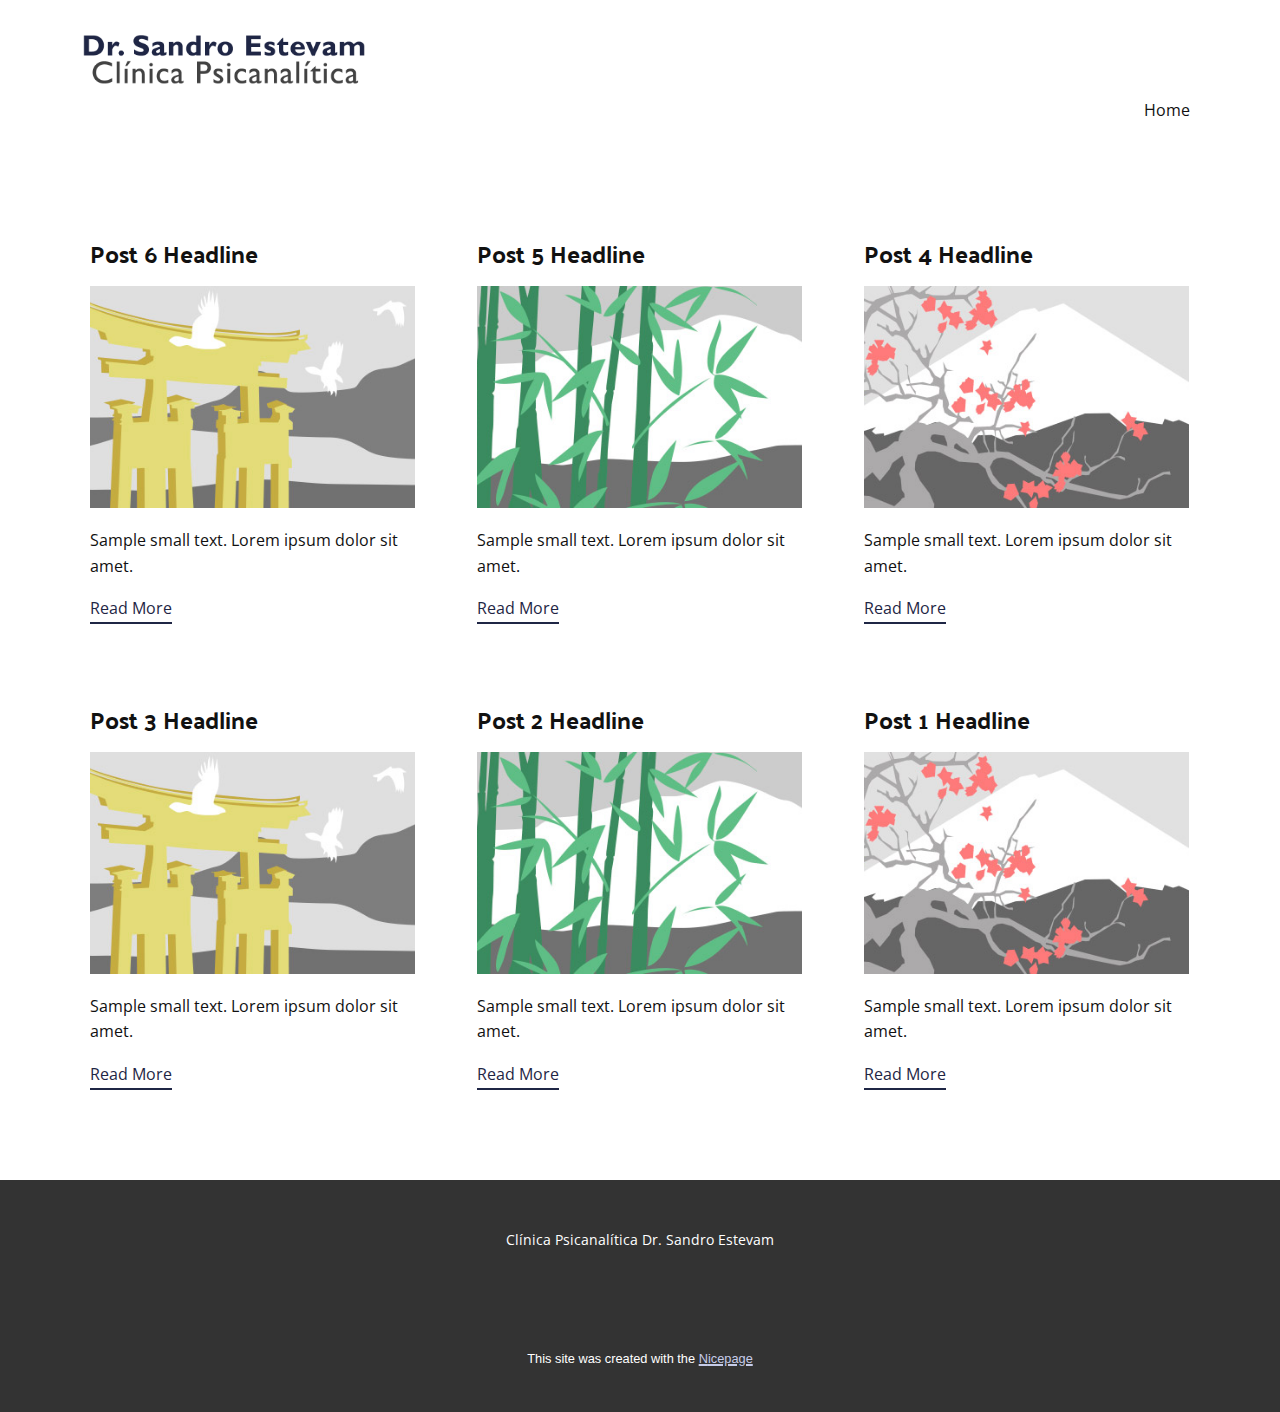
<file: blog/blog.html>
<!DOCTYPE html>
<html style="font-size: 16px;" lang="en"><head>
    <meta name="viewport" content="width=device-width, initial-scale=1.0">
    <meta charset="utf-8">
    <meta name="keywords" content="">
    <meta name="description" content="">
    <title>Blog</title>
    <link rel="stylesheet" href="../nicepage.css" media="screen">
<link rel="stylesheet" href="../Blog-Template.css" media="screen">
    <script class="u-script" type="text/javascript" src="../jquery.js" defer=""></script>
    <script class="u-script" type="text/javascript" src="../nicepage.js" defer=""></script>
    <meta name="generator" content="Nicepage 6.18.5, nicepage.com">
    <link id="u-theme-google-font" rel="stylesheet" href="https://fonts.googleapis.com/css?family=Open+Sans:300,300i,400,400i,500,500i,600,600i,700,700i,800,800i|Palanquin+Dark:400,500,600,700">
    
    
    
    <script type="application/ld+json">{
		"@context": "http://schema.org",
		"@type": "Organization",
		"name": "Site2",
		"logo": "images/logo-drsandro-ret2.png"
}</script>
    <meta name="theme-color" content="#1f2645">
  <meta data-intl-tel-input-cdn-path="intlTelInput/"></head>
  <body data-path-to-root="./" data-include-products="false" class="u-body u-xl-mode" data-lang="en"><header class="u-clearfix u-header u-header" id="sec-6450"><div class="u-clearfix u-sheet u-sheet-1">
        <a href="#" class="u-image u-logo u-image-1" data-image-width="1080" data-image-height="216">
          <img src="../images/logo-drsandro-ret2.png" class="u-logo-image u-logo-image-1">
        </a>
        <nav class="u-menu u-menu-one-level u-offcanvas u-menu-1">
          <div class="menu-collapse" style="font-size: 1rem; letter-spacing: 0px;">
            <a class="u-button-style u-custom-left-right-menu-spacing u-custom-padding-bottom u-custom-top-bottom-menu-spacing u-nav-link u-text-active-palette-1-base u-text-hover-palette-2-base" href="#">
              <svg class="u-svg-link" viewBox="0 0 24 24"><use xlink:href="#menu-hamburger"></use></svg>
              <svg class="u-svg-content" version="1.1" id="menu-hamburger" viewBox="0 0 16 16" x="0px" y="0px" xmlns:xlink="http://www.w3.org/1999/xlink" xmlns="http://www.w3.org/2000/svg"><g><rect y="1" width="16" height="2"></rect><rect y="7" width="16" height="2"></rect><rect y="13" width="16" height="2"></rect>
</g></svg>
            </a>
          </div>
          <div class="u-custom-menu u-nav-container">
            <ul class="u-nav u-unstyled u-nav-1"><li class="u-nav-item"><a class="u-button-style u-nav-link u-text-active-palette-1-base u-text-hover-palette-2-base" href="../" style="padding: 10px 20px;">Home</a>
</li></ul>
          </div>
          <div class="u-custom-menu u-nav-container-collapse">
            <div class="u-black u-container-style u-inner-container-layout u-opacity u-opacity-95 u-sidenav">
              <div class="u-inner-container-layout u-sidenav-overflow">
                <div class="u-menu-close"></div>
                <ul class="u-align-center u-nav u-popupmenu-items u-unstyled u-nav-2"><li class="u-nav-item"><a class="u-button-style u-nav-link" href="../">Home</a>
</li></ul>
              </div>
            </div>
            <div class="u-black u-menu-overlay u-opacity u-opacity-70"></div>
          </div>
        </nav>
      </div></header>
    <section class="u-clearfix u-section-1" id="sec-2705">
      <div class="u-clearfix u-sheet u-valign-middle u-sheet-1"><!--blog--><!--blog_options_json--><!--{"type":"Recent","source":"","tags":"","count":""}--><!--/blog_options_json-->
        <div class="u-blog u-expanded-width u-repeater u-repeater-1"><!--blog_post-->
          <div class="u-blog-post u-container-style u-repeater-item u-white u-repeater-item-1">
            <div class="u-container-layout u-similar-container u-valign-top u-container-layout-1"><!--blog_post_header-->
              <h4 class="u-blog-control u-text u-text-1">
                <a class="u-post-header-link" href="../blog/post-5.html">Post 6 Headline</a>
              </h4><!--/blog_post_header--><!--blog_post_image-->
              <a class="u-post-header-link" href="../blog/post-5.html"><img alt="" class="u-blog-control u-expanded-width u-image u-image-default u-image-1" src="../images/8ad73f3c.jpeg"></a><!--/blog_post_image--><!--blog_post_content-->
              <div class="u-blog-control u-post-content u-text u-text-2 fr-view">Sample small text. Lorem ipsum dolor sit amet.</div><!--/blog_post_content--><!--blog_post_readmore-->
              <a href="../blog/post-5.html" class="u-blog-control u-border-2 u-border-palette-1-base u-btn u-btn-rectangle u-button-style u-none u-btn-1"><!--blog_post_readmore_content--><!--options_json--><!--{"content":"","defaultValue":"Read More"}--><!--/options_json-->Read More<!--/blog_post_readmore_content--></a><!--/blog_post_readmore-->
            </div>
          </div><div class="u-blog-post u-container-style u-repeater-item u-video-cover u-white">
            <div class="u-container-layout u-similar-container u-valign-top u-container-layout-2"><!--blog_post_header-->
              <h4 class="u-blog-control u-text u-text-3">
                <a class="u-post-header-link" href="../blog/post-4.html">Post 5 Headline</a>
              </h4><!--/blog_post_header--><!--blog_post_image-->
              <a class="u-post-header-link" href="../blog/post-4.html"><img alt="" class="u-blog-control u-expanded-width u-image u-image-default u-image-2" src="../images/68f64b9d.jpeg"></a><!--/blog_post_image--><!--blog_post_content-->
              <div class="u-blog-control u-post-content u-text u-text-4 fr-view">Sample small text. Lorem ipsum dolor sit amet.</div><!--/blog_post_content--><!--blog_post_readmore-->
              <a href="../blog/post-4.html" class="u-blog-control u-border-2 u-border-palette-1-base u-btn u-btn-rectangle u-button-style u-none u-btn-2"><!--blog_post_readmore_content--><!--options_json--><!--{"content":"","defaultValue":"Read More"}--><!--/options_json-->Read More<!--/blog_post_readmore_content--></a><!--/blog_post_readmore-->
            </div>
          </div><div class="u-blog-post u-container-style u-repeater-item u-video-cover u-white">
            <div class="u-container-layout u-similar-container u-valign-top u-container-layout-3"><!--blog_post_header-->
              <h4 class="u-blog-control u-text u-text-5">
                <a class="u-post-header-link" href="../blog/post-3.html">Post 4 Headline</a>
              </h4><!--/blog_post_header--><!--blog_post_image-->
              <a class="u-post-header-link" href="../blog/post-3.html"><img alt="" class="u-blog-control u-expanded-width u-image u-image-default u-image-3" src="../images/0fd3416c.jpeg"></a><!--/blog_post_image--><!--blog_post_content-->
              <div class="u-blog-control u-post-content u-text u-text-6 fr-view">Sample small text. Lorem ipsum dolor sit amet.</div><!--/blog_post_content--><!--blog_post_readmore-->
              <a href="../blog/post-3.html" class="u-blog-control u-border-2 u-border-palette-1-base u-btn u-btn-rectangle u-button-style u-none u-btn-3"><!--blog_post_readmore_content--><!--options_json--><!--{"content":"","defaultValue":"Read More"}--><!--/options_json-->Read More<!--/blog_post_readmore_content--></a><!--/blog_post_readmore-->
            </div>
          </div><div class="u-blog-post u-container-style u-repeater-item u-white u-repeater-item-1">
            <div class="u-container-layout u-similar-container u-valign-top u-container-layout-1"><!--blog_post_header-->
              <h4 class="u-blog-control u-text u-text-1">
                <a class="u-post-header-link" href="../blog/post-2.html">Post 3 Headline</a>
              </h4><!--/blog_post_header--><!--blog_post_image-->
              <a class="u-post-header-link" href="../blog/post-2.html"><img alt="" class="u-blog-control u-expanded-width u-image u-image-default u-image-1" src="../images/8ad73f3c.jpeg"></a><!--/blog_post_image--><!--blog_post_content-->
              <div class="u-blog-control u-post-content u-text u-text-2 fr-view">Sample small text. Lorem ipsum dolor sit amet.</div><!--/blog_post_content--><!--blog_post_readmore-->
              <a href="../blog/post-2.html" class="u-blog-control u-border-2 u-border-palette-1-base u-btn u-btn-rectangle u-button-style u-none u-btn-1"><!--blog_post_readmore_content--><!--options_json--><!--{"content":"","defaultValue":"Read More"}--><!--/options_json-->Read More<!--/blog_post_readmore_content--></a><!--/blog_post_readmore-->
            </div>
          </div><div class="u-blog-post u-container-style u-repeater-item u-video-cover u-white">
            <div class="u-container-layout u-similar-container u-valign-top u-container-layout-2"><!--blog_post_header-->
              <h4 class="u-blog-control u-text u-text-3">
                <a class="u-post-header-link" href="../blog/post-1.html">Post 2 Headline</a>
              </h4><!--/blog_post_header--><!--blog_post_image-->
              <a class="u-post-header-link" href="../blog/post-1.html"><img alt="" class="u-blog-control u-expanded-width u-image u-image-default u-image-2" src="../images/68f64b9d.jpeg"></a><!--/blog_post_image--><!--blog_post_content-->
              <div class="u-blog-control u-post-content u-text u-text-4 fr-view">Sample small text. Lorem ipsum dolor sit amet.</div><!--/blog_post_content--><!--blog_post_readmore-->
              <a href="../blog/post-1.html" class="u-blog-control u-border-2 u-border-palette-1-base u-btn u-btn-rectangle u-button-style u-none u-btn-2"><!--blog_post_readmore_content--><!--options_json--><!--{"content":"","defaultValue":"Read More"}--><!--/options_json-->Read More<!--/blog_post_readmore_content--></a><!--/blog_post_readmore-->
            </div>
          </div><div class="u-blog-post u-container-style u-repeater-item u-video-cover u-white">
            <div class="u-container-layout u-similar-container u-valign-top u-container-layout-3"><!--blog_post_header-->
              <h4 class="u-blog-control u-text u-text-5">
                <a class="u-post-header-link" href="../blog/post.html">Post 1 Headline</a>
              </h4><!--/blog_post_header--><!--blog_post_image-->
              <a class="u-post-header-link" href="../blog/post.html"><img alt="" class="u-blog-control u-expanded-width u-image u-image-default u-image-3" src="../images/0fd3416c.jpeg"></a><!--/blog_post_image--><!--blog_post_content-->
              <div class="u-blog-control u-post-content u-text u-text-6 fr-view">Sample small text. Lorem ipsum dolor sit amet.</div><!--/blog_post_content--><!--blog_post_readmore-->
              <a href="../blog/post.html" class="u-blog-control u-border-2 u-border-palette-1-base u-btn u-btn-rectangle u-button-style u-none u-btn-3"><!--blog_post_readmore_content--><!--options_json--><!--{"content":"","defaultValue":"Read More"}--><!--/options_json-->Read More<!--/blog_post_readmore_content--></a><!--/blog_post_readmore-->
            </div>
          </div><!--/blog_post--><!--blog_post-->
          <!--/blog_post--><!--blog_post-->
          <!--/blog_post-->
        </div><!--/blog-->
      </div>
    </section>
    
    
    
    <footer class="u-align-center u-clearfix u-container-align-center u-footer u-grey-80 u-footer" id="sec-99ac"><div class="u-clearfix u-sheet u-sheet-1">
        <p class="u-small-text u-text u-text-variant u-text-1">Clínica Psicanalítica Dr. Sandro Estevam</p>
      </div></footer>
    <section class="u-backlink u-clearfix u-grey-80">
      <p class="u-text">
        <span>This site was created with the </span>
        <a class="u-link" href="https://nicepage.com/" target="_blank" rel="nofollow">
          <span>Nicepage</span>
        </a>
      </p>
    </section>
  
</body></html>
</file>
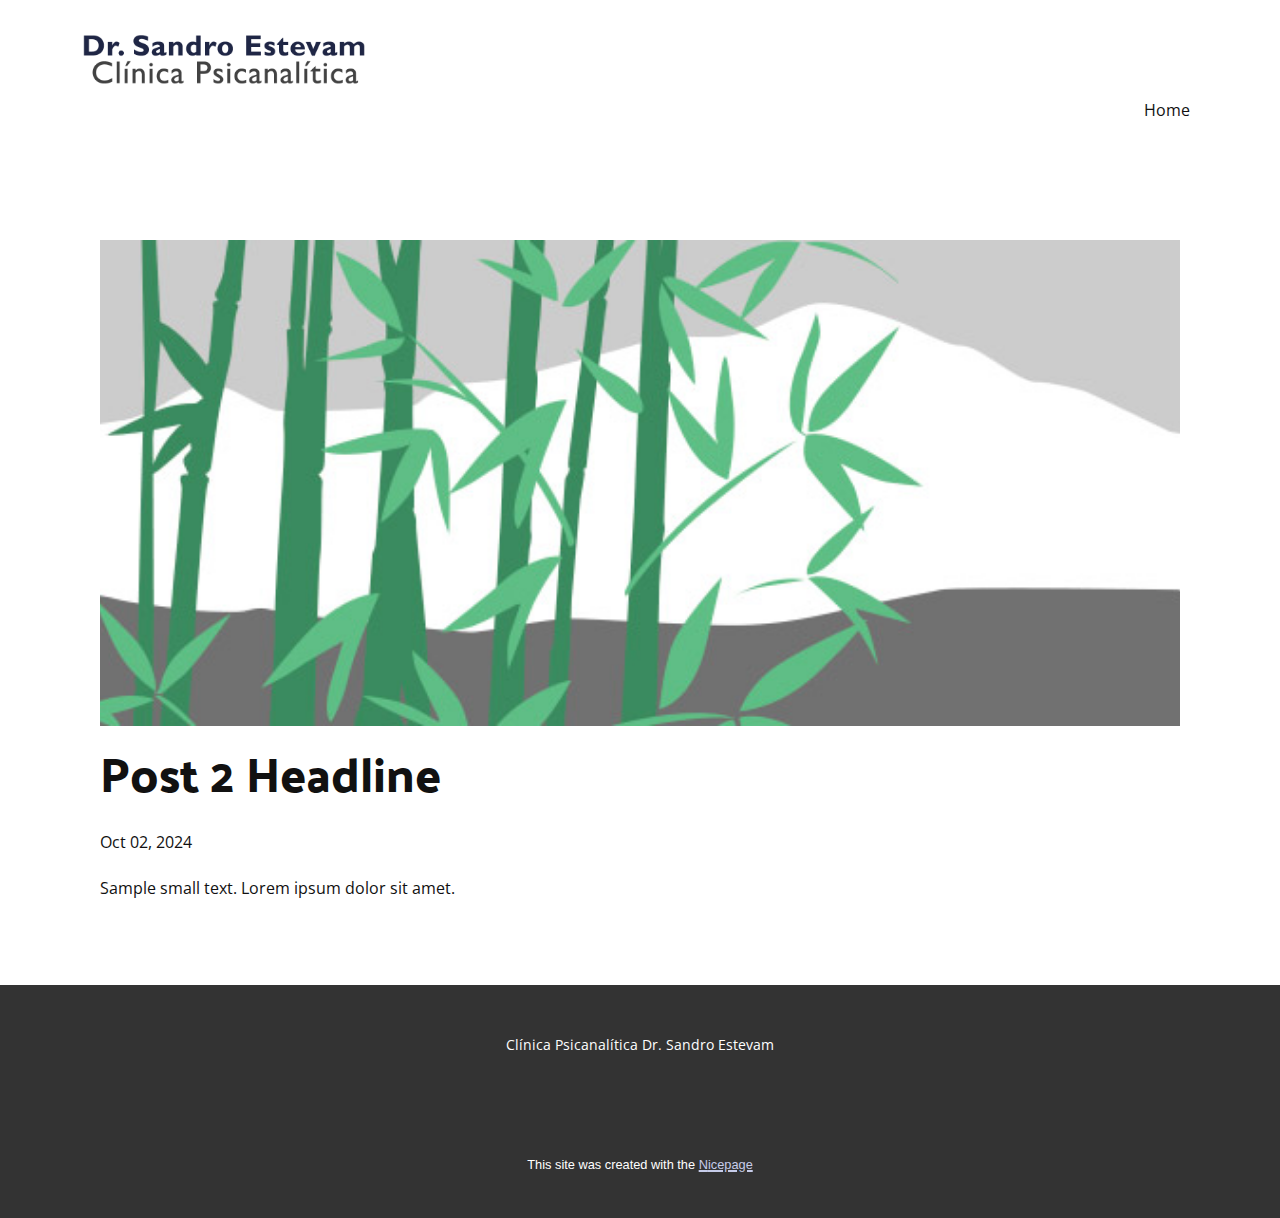
<file: blog/post-1.html>
<!DOCTYPE html>
<html style="font-size: 16px;" lang="en"><head>
    <meta name="viewport" content="width=device-width, initial-scale=1.0">
    <meta charset="utf-8">
    <meta name="keywords" content="Post 1 Headline">
    <meta name="description" content="">
    <title>Post 2 Headline</title>
    <link rel="stylesheet" href="../nicepage.css" media="screen">
<link rel="stylesheet" href="../Post-Template.css" media="screen">
    <script class="u-script" type="text/javascript" src="../jquery.js" defer=""></script>
    <script class="u-script" type="text/javascript" src="../nicepage.js" defer=""></script>
    <meta name="generator" content="Nicepage 6.18.5, nicepage.com">
    <link id="u-theme-google-font" rel="stylesheet" href="https://fonts.googleapis.com/css?family=Open+Sans:300,300i,400,400i,500,500i,600,600i,700,700i,800,800i|Palanquin+Dark:400,500,600,700">
    
    
    
    <script type="application/ld+json">{
		"@context": "http://schema.org",
		"@type": "Organization",
		"name": "Site2",
		"logo": "images/logo-drsandro-ret2.png"
}</script>
    <meta name="theme-color" content="#1f2645">
  <meta data-intl-tel-input-cdn-path="intlTelInput/"></head>
  <body data-path-to-root="./" data-include-products="false" class="u-body u-xl-mode" data-lang="en"><header class="u-clearfix u-header u-header" id="sec-6450"><div class="u-clearfix u-sheet u-sheet-1">
        <a href="#" class="u-image u-logo u-image-1" data-image-width="1080" data-image-height="216">
          <img src="../images/logo-drsandro-ret2.png" class="u-logo-image u-logo-image-1">
        </a>
        <nav class="u-menu u-menu-one-level u-offcanvas u-menu-1">
          <div class="menu-collapse" style="font-size: 1rem; letter-spacing: 0px;">
            <a class="u-button-style u-custom-left-right-menu-spacing u-custom-padding-bottom u-custom-top-bottom-menu-spacing u-nav-link u-text-active-palette-1-base u-text-hover-palette-2-base" href="#">
              <svg class="u-svg-link" viewBox="0 0 24 24"><use xlink:href="#menu-hamburger"></use></svg>
              <svg class="u-svg-content" version="1.1" id="menu-hamburger" viewBox="0 0 16 16" x="0px" y="0px" xmlns:xlink="http://www.w3.org/1999/xlink" xmlns="http://www.w3.org/2000/svg"><g><rect y="1" width="16" height="2"></rect><rect y="7" width="16" height="2"></rect><rect y="13" width="16" height="2"></rect>
</g></svg>
            </a>
          </div>
          <div class="u-custom-menu u-nav-container">
            <ul class="u-nav u-unstyled u-nav-1"><li class="u-nav-item"><a class="u-button-style u-nav-link u-text-active-palette-1-base u-text-hover-palette-2-base" href="../" style="padding: 10px 20px;">Home</a>
</li></ul>
          </div>
          <div class="u-custom-menu u-nav-container-collapse">
            <div class="u-black u-container-style u-inner-container-layout u-opacity u-opacity-95 u-sidenav">
              <div class="u-inner-container-layout u-sidenav-overflow">
                <div class="u-menu-close"></div>
                <ul class="u-align-center u-nav u-popupmenu-items u-unstyled u-nav-2"><li class="u-nav-item"><a class="u-button-style u-nav-link" href="../">Home</a>
</li></ul>
              </div>
            </div>
            <div class="u-black u-menu-overlay u-opacity u-opacity-70"></div>
          </div>
        </nav>
      </div></header>
    <section class="u-align-center u-clearfix u-section-1" id="sec-25ca">
      <div class="u-clearfix u-sheet u-valign-middle-md u-valign-middle-sm u-valign-middle-xs u-sheet-1"><!--post_details--><!--post_details_options_json--><!--{"source":""}--><!--/post_details_options_json--><!--blog_post-->
        <div class="u-container-style u-expanded-width u-post-details u-post-details-1">
          <div class="u-container-layout u-valign-middle u-container-layout-1"><!--blog_post_image-->
            <img alt="" class="u-blog-control u-expanded-width u-image u-image-default u-image-1" src="../images/68f64b9d.jpeg"><!--/blog_post_image--><!--blog_post_header-->
            <h2 class="u-blog-control u-text u-text-1">Post 2 Headline</h2><!--/blog_post_header--><!--blog_post_metadata-->
            <div class="u-blog-control u-metadata u-metadata-1"><!--blog_post_metadata_date-->
              <span class="u-meta-date u-meta-icon">Oct 02, 2024</span><!--/blog_post_metadata_date--><!--blog_post_metadata_category-->
              <!--/blog_post_metadata_category--><!--blog_post_metadata_comments-->
              <!--/blog_post_metadata_comments-->
            </div><!--/blog_post_metadata--><!--blog_post_content-->
            <div class="u-align-justify u-blog-control u-post-content u-text u-text-2 fr-view">
  Sample small text. Lorem ipsum dolor sit amet.
  </div><!--/blog_post_content-->
          </div>
        </div><!--/blog_post--><!--/post_details-->
      </div>
    </section>
    
    
    
    <footer class="u-align-center u-clearfix u-container-align-center u-footer u-grey-80 u-footer" id="sec-99ac"><div class="u-clearfix u-sheet u-sheet-1">
        <p class="u-small-text u-text u-text-variant u-text-1">Clínica Psicanalítica Dr. Sandro Estevam</p>
      </div></footer>
    <section class="u-backlink u-clearfix u-grey-80">
      <p class="u-text">
        <span>This site was created with the </span>
        <a class="u-link" href="https://nicepage.com/" target="_blank" rel="nofollow">
          <span>Nicepage</span>
        </a>
      </p>
    </section>
  
</body></html>
</file>
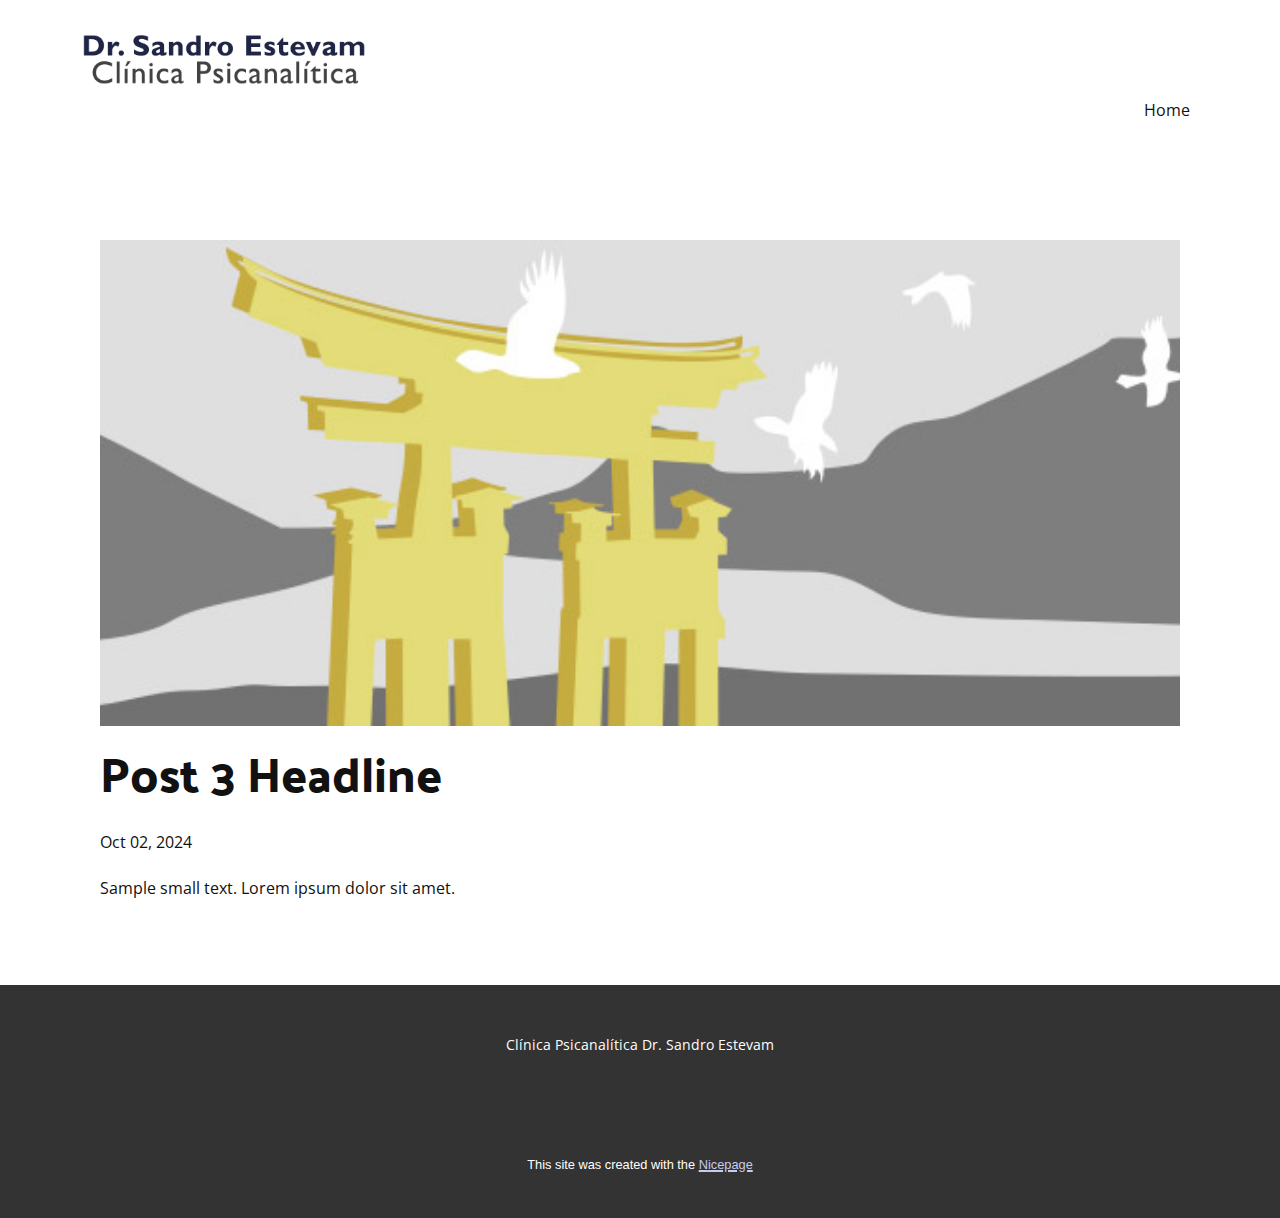
<file: blog/post-2.html>
<!DOCTYPE html>
<html style="font-size: 16px;" lang="en"><head>
    <meta name="viewport" content="width=device-width, initial-scale=1.0">
    <meta charset="utf-8">
    <meta name="keywords" content="Post 1 Headline">
    <meta name="description" content="">
    <title>Post 3 Headline</title>
    <link rel="stylesheet" href="../nicepage.css" media="screen">
<link rel="stylesheet" href="../Post-Template.css" media="screen">
    <script class="u-script" type="text/javascript" src="../jquery.js" defer=""></script>
    <script class="u-script" type="text/javascript" src="../nicepage.js" defer=""></script>
    <meta name="generator" content="Nicepage 6.18.5, nicepage.com">
    <link id="u-theme-google-font" rel="stylesheet" href="https://fonts.googleapis.com/css?family=Open+Sans:300,300i,400,400i,500,500i,600,600i,700,700i,800,800i|Palanquin+Dark:400,500,600,700">
    
    
    
    <script type="application/ld+json">{
		"@context": "http://schema.org",
		"@type": "Organization",
		"name": "Site2",
		"logo": "images/logo-drsandro-ret2.png"
}</script>
    <meta name="theme-color" content="#1f2645">
  <meta data-intl-tel-input-cdn-path="intlTelInput/"></head>
  <body data-path-to-root="./" data-include-products="false" class="u-body u-xl-mode" data-lang="en"><header class="u-clearfix u-header u-header" id="sec-6450"><div class="u-clearfix u-sheet u-sheet-1">
        <a href="#" class="u-image u-logo u-image-1" data-image-width="1080" data-image-height="216">
          <img src="../images/logo-drsandro-ret2.png" class="u-logo-image u-logo-image-1">
        </a>
        <nav class="u-menu u-menu-one-level u-offcanvas u-menu-1">
          <div class="menu-collapse" style="font-size: 1rem; letter-spacing: 0px;">
            <a class="u-button-style u-custom-left-right-menu-spacing u-custom-padding-bottom u-custom-top-bottom-menu-spacing u-nav-link u-text-active-palette-1-base u-text-hover-palette-2-base" href="#">
              <svg class="u-svg-link" viewBox="0 0 24 24"><use xlink:href="#menu-hamburger"></use></svg>
              <svg class="u-svg-content" version="1.1" id="menu-hamburger" viewBox="0 0 16 16" x="0px" y="0px" xmlns:xlink="http://www.w3.org/1999/xlink" xmlns="http://www.w3.org/2000/svg"><g><rect y="1" width="16" height="2"></rect><rect y="7" width="16" height="2"></rect><rect y="13" width="16" height="2"></rect>
</g></svg>
            </a>
          </div>
          <div class="u-custom-menu u-nav-container">
            <ul class="u-nav u-unstyled u-nav-1"><li class="u-nav-item"><a class="u-button-style u-nav-link u-text-active-palette-1-base u-text-hover-palette-2-base" href="../" style="padding: 10px 20px;">Home</a>
</li></ul>
          </div>
          <div class="u-custom-menu u-nav-container-collapse">
            <div class="u-black u-container-style u-inner-container-layout u-opacity u-opacity-95 u-sidenav">
              <div class="u-inner-container-layout u-sidenav-overflow">
                <div class="u-menu-close"></div>
                <ul class="u-align-center u-nav u-popupmenu-items u-unstyled u-nav-2"><li class="u-nav-item"><a class="u-button-style u-nav-link" href="../">Home</a>
</li></ul>
              </div>
            </div>
            <div class="u-black u-menu-overlay u-opacity u-opacity-70"></div>
          </div>
        </nav>
      </div></header>
    <section class="u-align-center u-clearfix u-section-1" id="sec-25ca">
      <div class="u-clearfix u-sheet u-valign-middle-md u-valign-middle-sm u-valign-middle-xs u-sheet-1"><!--post_details--><!--post_details_options_json--><!--{"source":""}--><!--/post_details_options_json--><!--blog_post-->
        <div class="u-container-style u-expanded-width u-post-details u-post-details-1">
          <div class="u-container-layout u-valign-middle u-container-layout-1"><!--blog_post_image-->
            <img alt="" class="u-blog-control u-expanded-width u-image u-image-default u-image-1" src="../images/8ad73f3c.jpeg"><!--/blog_post_image--><!--blog_post_header-->
            <h2 class="u-blog-control u-text u-text-1">Post 3 Headline</h2><!--/blog_post_header--><!--blog_post_metadata-->
            <div class="u-blog-control u-metadata u-metadata-1"><!--blog_post_metadata_date-->
              <span class="u-meta-date u-meta-icon">Oct 02, 2024</span><!--/blog_post_metadata_date--><!--blog_post_metadata_category-->
              <!--/blog_post_metadata_category--><!--blog_post_metadata_comments-->
              <!--/blog_post_metadata_comments-->
            </div><!--/blog_post_metadata--><!--blog_post_content-->
            <div class="u-align-justify u-blog-control u-post-content u-text u-text-2 fr-view">
  Sample small text. Lorem ipsum dolor sit amet.
  </div><!--/blog_post_content-->
          </div>
        </div><!--/blog_post--><!--/post_details-->
      </div>
    </section>
    
    
    
    <footer class="u-align-center u-clearfix u-container-align-center u-footer u-grey-80 u-footer" id="sec-99ac"><div class="u-clearfix u-sheet u-sheet-1">
        <p class="u-small-text u-text u-text-variant u-text-1">Clínica Psicanalítica Dr. Sandro Estevam</p>
      </div></footer>
    <section class="u-backlink u-clearfix u-grey-80">
      <p class="u-text">
        <span>This site was created with the </span>
        <a class="u-link" href="https://nicepage.com/" target="_blank" rel="nofollow">
          <span>Nicepage</span>
        </a>
      </p>
    </section>
  
</body></html>
</file>
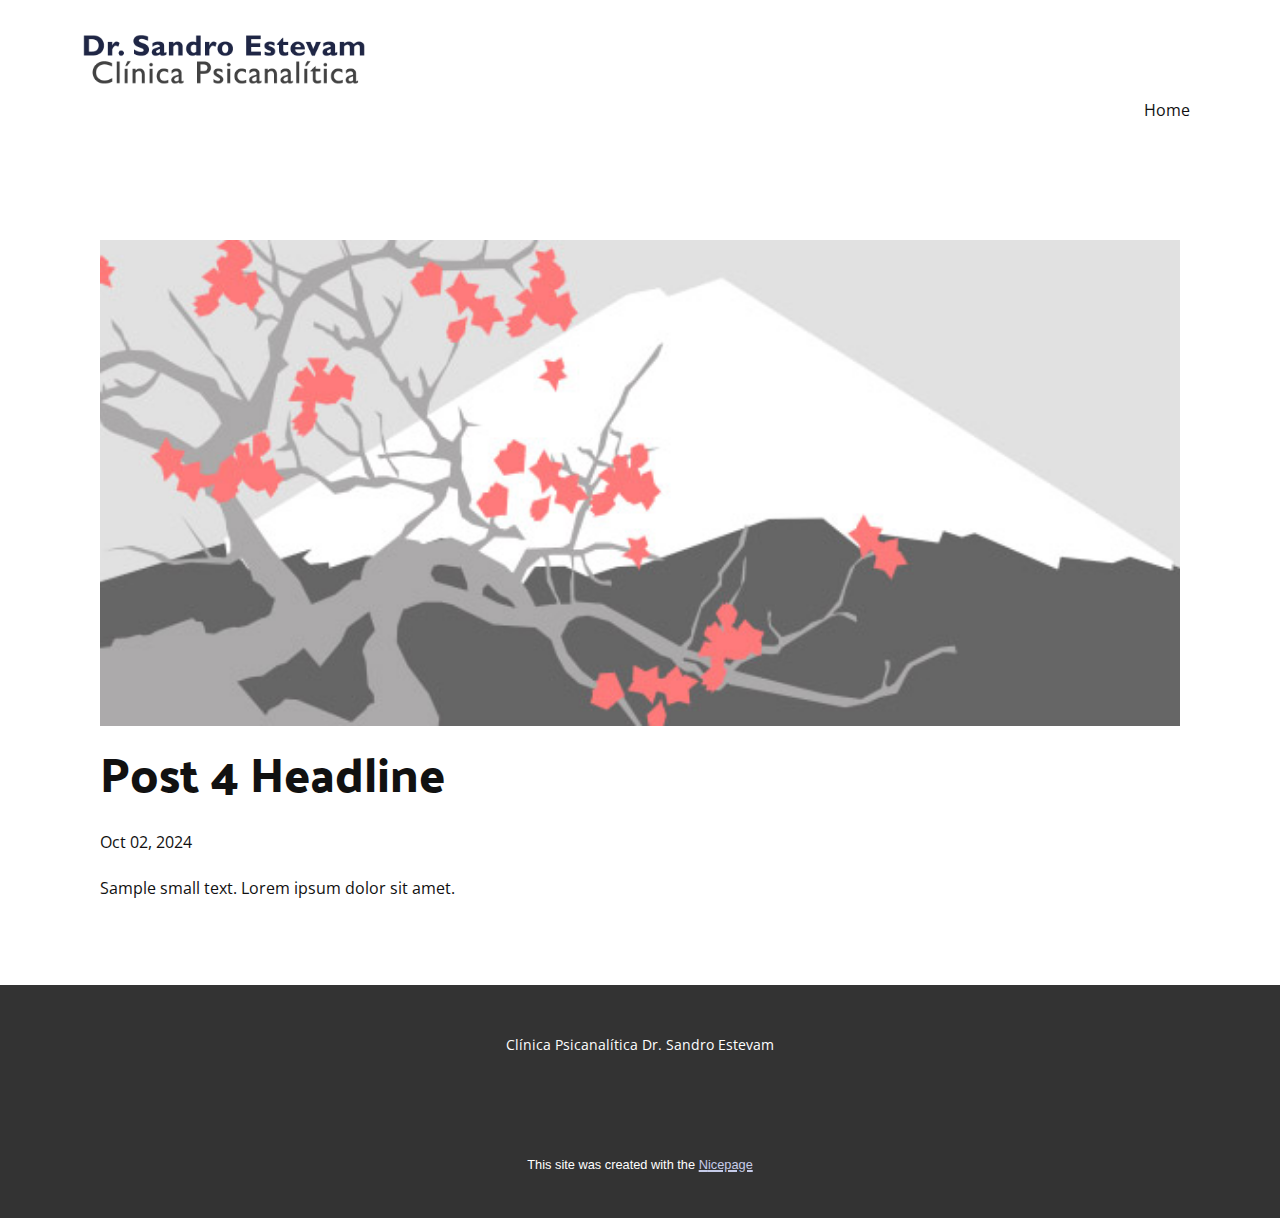
<file: blog/post-3.html>
<!DOCTYPE html>
<html style="font-size: 16px;" lang="en"><head>
    <meta name="viewport" content="width=device-width, initial-scale=1.0">
    <meta charset="utf-8">
    <meta name="keywords" content="Post 1 Headline">
    <meta name="description" content="">
    <title>Post 4 Headline</title>
    <link rel="stylesheet" href="../nicepage.css" media="screen">
<link rel="stylesheet" href="../Post-Template.css" media="screen">
    <script class="u-script" type="text/javascript" src="../jquery.js" defer=""></script>
    <script class="u-script" type="text/javascript" src="../nicepage.js" defer=""></script>
    <meta name="generator" content="Nicepage 6.18.5, nicepage.com">
    <link id="u-theme-google-font" rel="stylesheet" href="https://fonts.googleapis.com/css?family=Open+Sans:300,300i,400,400i,500,500i,600,600i,700,700i,800,800i|Palanquin+Dark:400,500,600,700">
    
    
    
    <script type="application/ld+json">{
		"@context": "http://schema.org",
		"@type": "Organization",
		"name": "Site2",
		"logo": "images/logo-drsandro-ret2.png"
}</script>
    <meta name="theme-color" content="#1f2645">
  <meta data-intl-tel-input-cdn-path="intlTelInput/"></head>
  <body data-path-to-root="./" data-include-products="false" class="u-body u-xl-mode" data-lang="en"><header class="u-clearfix u-header u-header" id="sec-6450"><div class="u-clearfix u-sheet u-sheet-1">
        <a href="#" class="u-image u-logo u-image-1" data-image-width="1080" data-image-height="216">
          <img src="../images/logo-drsandro-ret2.png" class="u-logo-image u-logo-image-1">
        </a>
        <nav class="u-menu u-menu-one-level u-offcanvas u-menu-1">
          <div class="menu-collapse" style="font-size: 1rem; letter-spacing: 0px;">
            <a class="u-button-style u-custom-left-right-menu-spacing u-custom-padding-bottom u-custom-top-bottom-menu-spacing u-nav-link u-text-active-palette-1-base u-text-hover-palette-2-base" href="#">
              <svg class="u-svg-link" viewBox="0 0 24 24"><use xlink:href="#menu-hamburger"></use></svg>
              <svg class="u-svg-content" version="1.1" id="menu-hamburger" viewBox="0 0 16 16" x="0px" y="0px" xmlns:xlink="http://www.w3.org/1999/xlink" xmlns="http://www.w3.org/2000/svg"><g><rect y="1" width="16" height="2"></rect><rect y="7" width="16" height="2"></rect><rect y="13" width="16" height="2"></rect>
</g></svg>
            </a>
          </div>
          <div class="u-custom-menu u-nav-container">
            <ul class="u-nav u-unstyled u-nav-1"><li class="u-nav-item"><a class="u-button-style u-nav-link u-text-active-palette-1-base u-text-hover-palette-2-base" href="../" style="padding: 10px 20px;">Home</a>
</li></ul>
          </div>
          <div class="u-custom-menu u-nav-container-collapse">
            <div class="u-black u-container-style u-inner-container-layout u-opacity u-opacity-95 u-sidenav">
              <div class="u-inner-container-layout u-sidenav-overflow">
                <div class="u-menu-close"></div>
                <ul class="u-align-center u-nav u-popupmenu-items u-unstyled u-nav-2"><li class="u-nav-item"><a class="u-button-style u-nav-link" href="../">Home</a>
</li></ul>
              </div>
            </div>
            <div class="u-black u-menu-overlay u-opacity u-opacity-70"></div>
          </div>
        </nav>
      </div></header>
    <section class="u-align-center u-clearfix u-section-1" id="sec-25ca">
      <div class="u-clearfix u-sheet u-valign-middle-md u-valign-middle-sm u-valign-middle-xs u-sheet-1"><!--post_details--><!--post_details_options_json--><!--{"source":""}--><!--/post_details_options_json--><!--blog_post-->
        <div class="u-container-style u-expanded-width u-post-details u-post-details-1">
          <div class="u-container-layout u-valign-middle u-container-layout-1"><!--blog_post_image-->
            <img alt="" class="u-blog-control u-expanded-width u-image u-image-default u-image-1" src="../images/0fd3416c.jpeg"><!--/blog_post_image--><!--blog_post_header-->
            <h2 class="u-blog-control u-text u-text-1">Post 4 Headline</h2><!--/blog_post_header--><!--blog_post_metadata-->
            <div class="u-blog-control u-metadata u-metadata-1"><!--blog_post_metadata_date-->
              <span class="u-meta-date u-meta-icon">Oct 02, 2024</span><!--/blog_post_metadata_date--><!--blog_post_metadata_category-->
              <!--/blog_post_metadata_category--><!--blog_post_metadata_comments-->
              <!--/blog_post_metadata_comments-->
            </div><!--/blog_post_metadata--><!--blog_post_content-->
            <div class="u-align-justify u-blog-control u-post-content u-text u-text-2 fr-view">
  Sample small text. Lorem ipsum dolor sit amet.
  </div><!--/blog_post_content-->
          </div>
        </div><!--/blog_post--><!--/post_details-->
      </div>
    </section>
    
    
    
    <footer class="u-align-center u-clearfix u-container-align-center u-footer u-grey-80 u-footer" id="sec-99ac"><div class="u-clearfix u-sheet u-sheet-1">
        <p class="u-small-text u-text u-text-variant u-text-1">Clínica Psicanalítica Dr. Sandro Estevam</p>
      </div></footer>
    <section class="u-backlink u-clearfix u-grey-80">
      <p class="u-text">
        <span>This site was created with the </span>
        <a class="u-link" href="https://nicepage.com/" target="_blank" rel="nofollow">
          <span>Nicepage</span>
        </a>
      </p>
    </section>
  
</body></html>
</file>
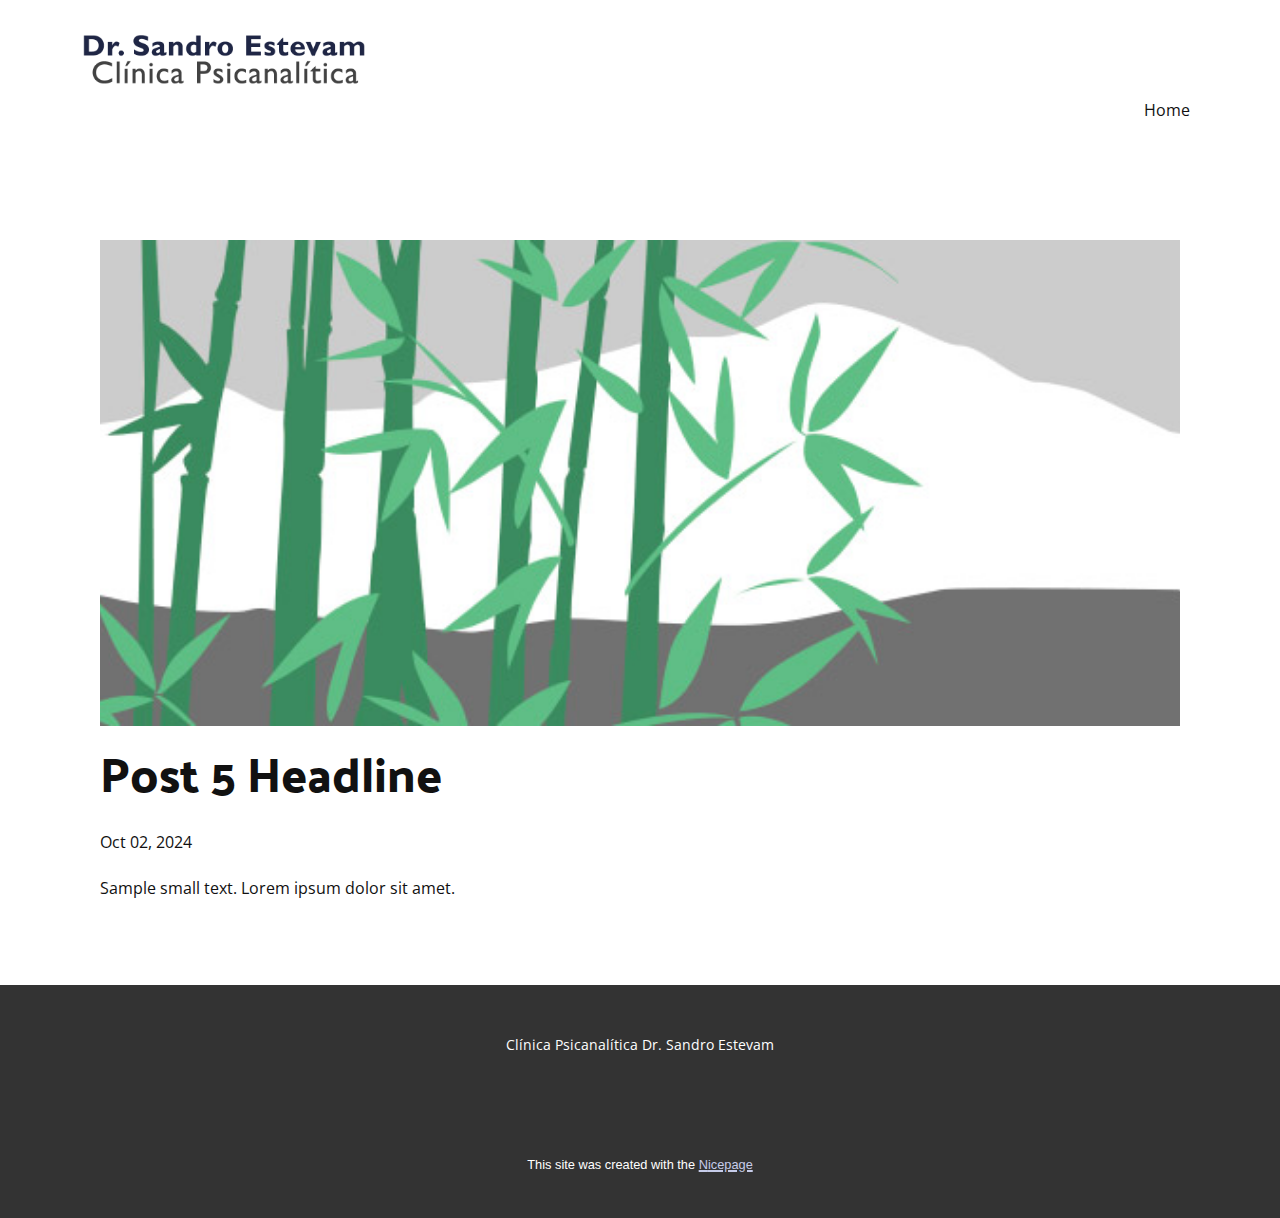
<file: blog/post-4.html>
<!DOCTYPE html>
<html style="font-size: 16px;" lang="en"><head>
    <meta name="viewport" content="width=device-width, initial-scale=1.0">
    <meta charset="utf-8">
    <meta name="keywords" content="Post 1 Headline">
    <meta name="description" content="">
    <title>Post 5 Headline</title>
    <link rel="stylesheet" href="../nicepage.css" media="screen">
<link rel="stylesheet" href="../Post-Template.css" media="screen">
    <script class="u-script" type="text/javascript" src="../jquery.js" defer=""></script>
    <script class="u-script" type="text/javascript" src="../nicepage.js" defer=""></script>
    <meta name="generator" content="Nicepage 6.18.5, nicepage.com">
    <link id="u-theme-google-font" rel="stylesheet" href="https://fonts.googleapis.com/css?family=Open+Sans:300,300i,400,400i,500,500i,600,600i,700,700i,800,800i|Palanquin+Dark:400,500,600,700">
    
    
    
    <script type="application/ld+json">{
		"@context": "http://schema.org",
		"@type": "Organization",
		"name": "Site2",
		"logo": "images/logo-drsandro-ret2.png"
}</script>
    <meta name="theme-color" content="#1f2645">
  <meta data-intl-tel-input-cdn-path="intlTelInput/"></head>
  <body data-path-to-root="./" data-include-products="false" class="u-body u-xl-mode" data-lang="en"><header class="u-clearfix u-header u-header" id="sec-6450"><div class="u-clearfix u-sheet u-sheet-1">
        <a href="#" class="u-image u-logo u-image-1" data-image-width="1080" data-image-height="216">
          <img src="../images/logo-drsandro-ret2.png" class="u-logo-image u-logo-image-1">
        </a>
        <nav class="u-menu u-menu-one-level u-offcanvas u-menu-1">
          <div class="menu-collapse" style="font-size: 1rem; letter-spacing: 0px;">
            <a class="u-button-style u-custom-left-right-menu-spacing u-custom-padding-bottom u-custom-top-bottom-menu-spacing u-nav-link u-text-active-palette-1-base u-text-hover-palette-2-base" href="#">
              <svg class="u-svg-link" viewBox="0 0 24 24"><use xlink:href="#menu-hamburger"></use></svg>
              <svg class="u-svg-content" version="1.1" id="menu-hamburger" viewBox="0 0 16 16" x="0px" y="0px" xmlns:xlink="http://www.w3.org/1999/xlink" xmlns="http://www.w3.org/2000/svg"><g><rect y="1" width="16" height="2"></rect><rect y="7" width="16" height="2"></rect><rect y="13" width="16" height="2"></rect>
</g></svg>
            </a>
          </div>
          <div class="u-custom-menu u-nav-container">
            <ul class="u-nav u-unstyled u-nav-1"><li class="u-nav-item"><a class="u-button-style u-nav-link u-text-active-palette-1-base u-text-hover-palette-2-base" href="../" style="padding: 10px 20px;">Home</a>
</li></ul>
          </div>
          <div class="u-custom-menu u-nav-container-collapse">
            <div class="u-black u-container-style u-inner-container-layout u-opacity u-opacity-95 u-sidenav">
              <div class="u-inner-container-layout u-sidenav-overflow">
                <div class="u-menu-close"></div>
                <ul class="u-align-center u-nav u-popupmenu-items u-unstyled u-nav-2"><li class="u-nav-item"><a class="u-button-style u-nav-link" href="../">Home</a>
</li></ul>
              </div>
            </div>
            <div class="u-black u-menu-overlay u-opacity u-opacity-70"></div>
          </div>
        </nav>
      </div></header>
    <section class="u-align-center u-clearfix u-section-1" id="sec-25ca">
      <div class="u-clearfix u-sheet u-valign-middle-md u-valign-middle-sm u-valign-middle-xs u-sheet-1"><!--post_details--><!--post_details_options_json--><!--{"source":""}--><!--/post_details_options_json--><!--blog_post-->
        <div class="u-container-style u-expanded-width u-post-details u-post-details-1">
          <div class="u-container-layout u-valign-middle u-container-layout-1"><!--blog_post_image-->
            <img alt="" class="u-blog-control u-expanded-width u-image u-image-default u-image-1" src="../images/68f64b9d.jpeg"><!--/blog_post_image--><!--blog_post_header-->
            <h2 class="u-blog-control u-text u-text-1">Post 5 Headline</h2><!--/blog_post_header--><!--blog_post_metadata-->
            <div class="u-blog-control u-metadata u-metadata-1"><!--blog_post_metadata_date-->
              <span class="u-meta-date u-meta-icon">Oct 02, 2024</span><!--/blog_post_metadata_date--><!--blog_post_metadata_category-->
              <!--/blog_post_metadata_category--><!--blog_post_metadata_comments-->
              <!--/blog_post_metadata_comments-->
            </div><!--/blog_post_metadata--><!--blog_post_content-->
            <div class="u-align-justify u-blog-control u-post-content u-text u-text-2 fr-view">
  Sample small text. Lorem ipsum dolor sit amet.
  </div><!--/blog_post_content-->
          </div>
        </div><!--/blog_post--><!--/post_details-->
      </div>
    </section>
    
    
    
    <footer class="u-align-center u-clearfix u-container-align-center u-footer u-grey-80 u-footer" id="sec-99ac"><div class="u-clearfix u-sheet u-sheet-1">
        <p class="u-small-text u-text u-text-variant u-text-1">Clínica Psicanalítica Dr. Sandro Estevam</p>
      </div></footer>
    <section class="u-backlink u-clearfix u-grey-80">
      <p class="u-text">
        <span>This site was created with the </span>
        <a class="u-link" href="https://nicepage.com/" target="_blank" rel="nofollow">
          <span>Nicepage</span>
        </a>
      </p>
    </section>
  
</body></html>
</file>
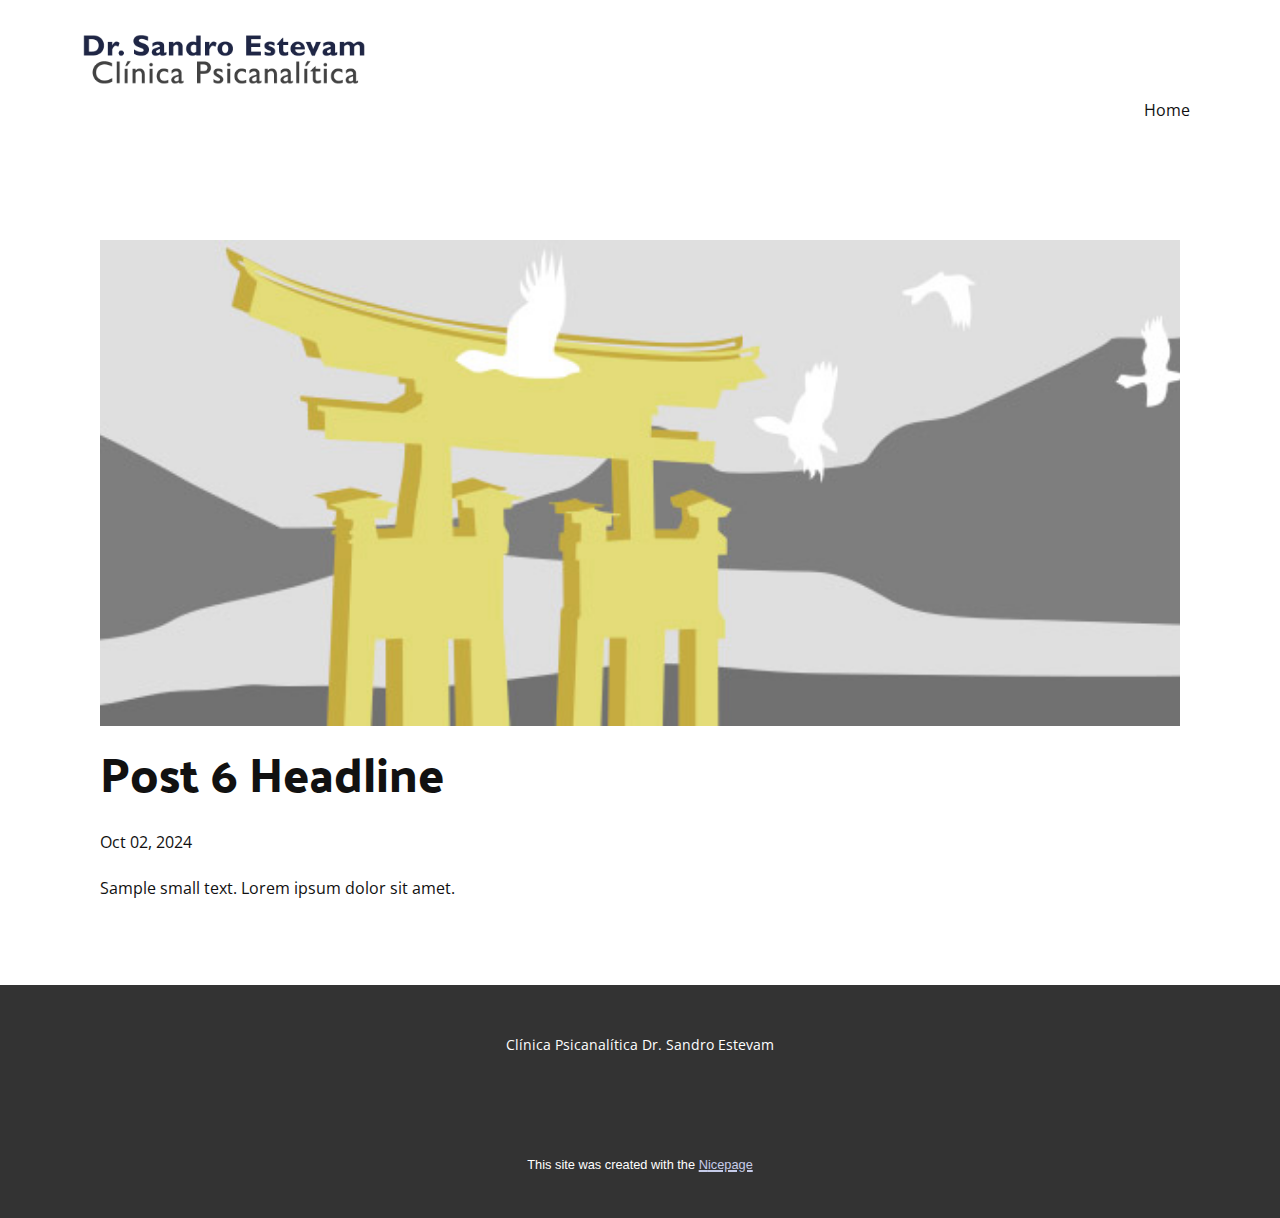
<file: blog/post-5.html>
<!DOCTYPE html>
<html style="font-size: 16px;" lang="en"><head>
    <meta name="viewport" content="width=device-width, initial-scale=1.0">
    <meta charset="utf-8">
    <meta name="keywords" content="Post 1 Headline">
    <meta name="description" content="">
    <title>Post 6 Headline</title>
    <link rel="stylesheet" href="../nicepage.css" media="screen">
<link rel="stylesheet" href="../Post-Template.css" media="screen">
    <script class="u-script" type="text/javascript" src="../jquery.js" defer=""></script>
    <script class="u-script" type="text/javascript" src="../nicepage.js" defer=""></script>
    <meta name="generator" content="Nicepage 6.18.5, nicepage.com">
    <link id="u-theme-google-font" rel="stylesheet" href="https://fonts.googleapis.com/css?family=Open+Sans:300,300i,400,400i,500,500i,600,600i,700,700i,800,800i|Palanquin+Dark:400,500,600,700">
    
    
    
    <script type="application/ld+json">{
		"@context": "http://schema.org",
		"@type": "Organization",
		"name": "Site2",
		"logo": "images/logo-drsandro-ret2.png"
}</script>
    <meta name="theme-color" content="#1f2645">
  <meta data-intl-tel-input-cdn-path="intlTelInput/"></head>
  <body data-path-to-root="./" data-include-products="false" class="u-body u-xl-mode" data-lang="en"><header class="u-clearfix u-header u-header" id="sec-6450"><div class="u-clearfix u-sheet u-sheet-1">
        <a href="#" class="u-image u-logo u-image-1" data-image-width="1080" data-image-height="216">
          <img src="../images/logo-drsandro-ret2.png" class="u-logo-image u-logo-image-1">
        </a>
        <nav class="u-menu u-menu-one-level u-offcanvas u-menu-1">
          <div class="menu-collapse" style="font-size: 1rem; letter-spacing: 0px;">
            <a class="u-button-style u-custom-left-right-menu-spacing u-custom-padding-bottom u-custom-top-bottom-menu-spacing u-nav-link u-text-active-palette-1-base u-text-hover-palette-2-base" href="#">
              <svg class="u-svg-link" viewBox="0 0 24 24"><use xlink:href="#menu-hamburger"></use></svg>
              <svg class="u-svg-content" version="1.1" id="menu-hamburger" viewBox="0 0 16 16" x="0px" y="0px" xmlns:xlink="http://www.w3.org/1999/xlink" xmlns="http://www.w3.org/2000/svg"><g><rect y="1" width="16" height="2"></rect><rect y="7" width="16" height="2"></rect><rect y="13" width="16" height="2"></rect>
</g></svg>
            </a>
          </div>
          <div class="u-custom-menu u-nav-container">
            <ul class="u-nav u-unstyled u-nav-1"><li class="u-nav-item"><a class="u-button-style u-nav-link u-text-active-palette-1-base u-text-hover-palette-2-base" href="../" style="padding: 10px 20px;">Home</a>
</li></ul>
          </div>
          <div class="u-custom-menu u-nav-container-collapse">
            <div class="u-black u-container-style u-inner-container-layout u-opacity u-opacity-95 u-sidenav">
              <div class="u-inner-container-layout u-sidenav-overflow">
                <div class="u-menu-close"></div>
                <ul class="u-align-center u-nav u-popupmenu-items u-unstyled u-nav-2"><li class="u-nav-item"><a class="u-button-style u-nav-link" href="../">Home</a>
</li></ul>
              </div>
            </div>
            <div class="u-black u-menu-overlay u-opacity u-opacity-70"></div>
          </div>
        </nav>
      </div></header>
    <section class="u-align-center u-clearfix u-section-1" id="sec-25ca">
      <div class="u-clearfix u-sheet u-valign-middle-md u-valign-middle-sm u-valign-middle-xs u-sheet-1"><!--post_details--><!--post_details_options_json--><!--{"source":""}--><!--/post_details_options_json--><!--blog_post-->
        <div class="u-container-style u-expanded-width u-post-details u-post-details-1">
          <div class="u-container-layout u-valign-middle u-container-layout-1"><!--blog_post_image-->
            <img alt="" class="u-blog-control u-expanded-width u-image u-image-default u-image-1" src="../images/8ad73f3c.jpeg"><!--/blog_post_image--><!--blog_post_header-->
            <h2 class="u-blog-control u-text u-text-1">Post 6 Headline</h2><!--/blog_post_header--><!--blog_post_metadata-->
            <div class="u-blog-control u-metadata u-metadata-1"><!--blog_post_metadata_date-->
              <span class="u-meta-date u-meta-icon">Oct 02, 2024</span><!--/blog_post_metadata_date--><!--blog_post_metadata_category-->
              <!--/blog_post_metadata_category--><!--blog_post_metadata_comments-->
              <!--/blog_post_metadata_comments-->
            </div><!--/blog_post_metadata--><!--blog_post_content-->
            <div class="u-align-justify u-blog-control u-post-content u-text u-text-2 fr-view">
  Sample small text. Lorem ipsum dolor sit amet.
  </div><!--/blog_post_content-->
          </div>
        </div><!--/blog_post--><!--/post_details-->
      </div>
    </section>
    
    
    
    <footer class="u-align-center u-clearfix u-container-align-center u-footer u-grey-80 u-footer" id="sec-99ac"><div class="u-clearfix u-sheet u-sheet-1">
        <p class="u-small-text u-text u-text-variant u-text-1">Clínica Psicanalítica Dr. Sandro Estevam</p>
      </div></footer>
    <section class="u-backlink u-clearfix u-grey-80">
      <p class="u-text">
        <span>This site was created with the </span>
        <a class="u-link" href="https://nicepage.com/" target="_blank" rel="nofollow">
          <span>Nicepage</span>
        </a>
      </p>
    </section>
  
</body></html>
</file>
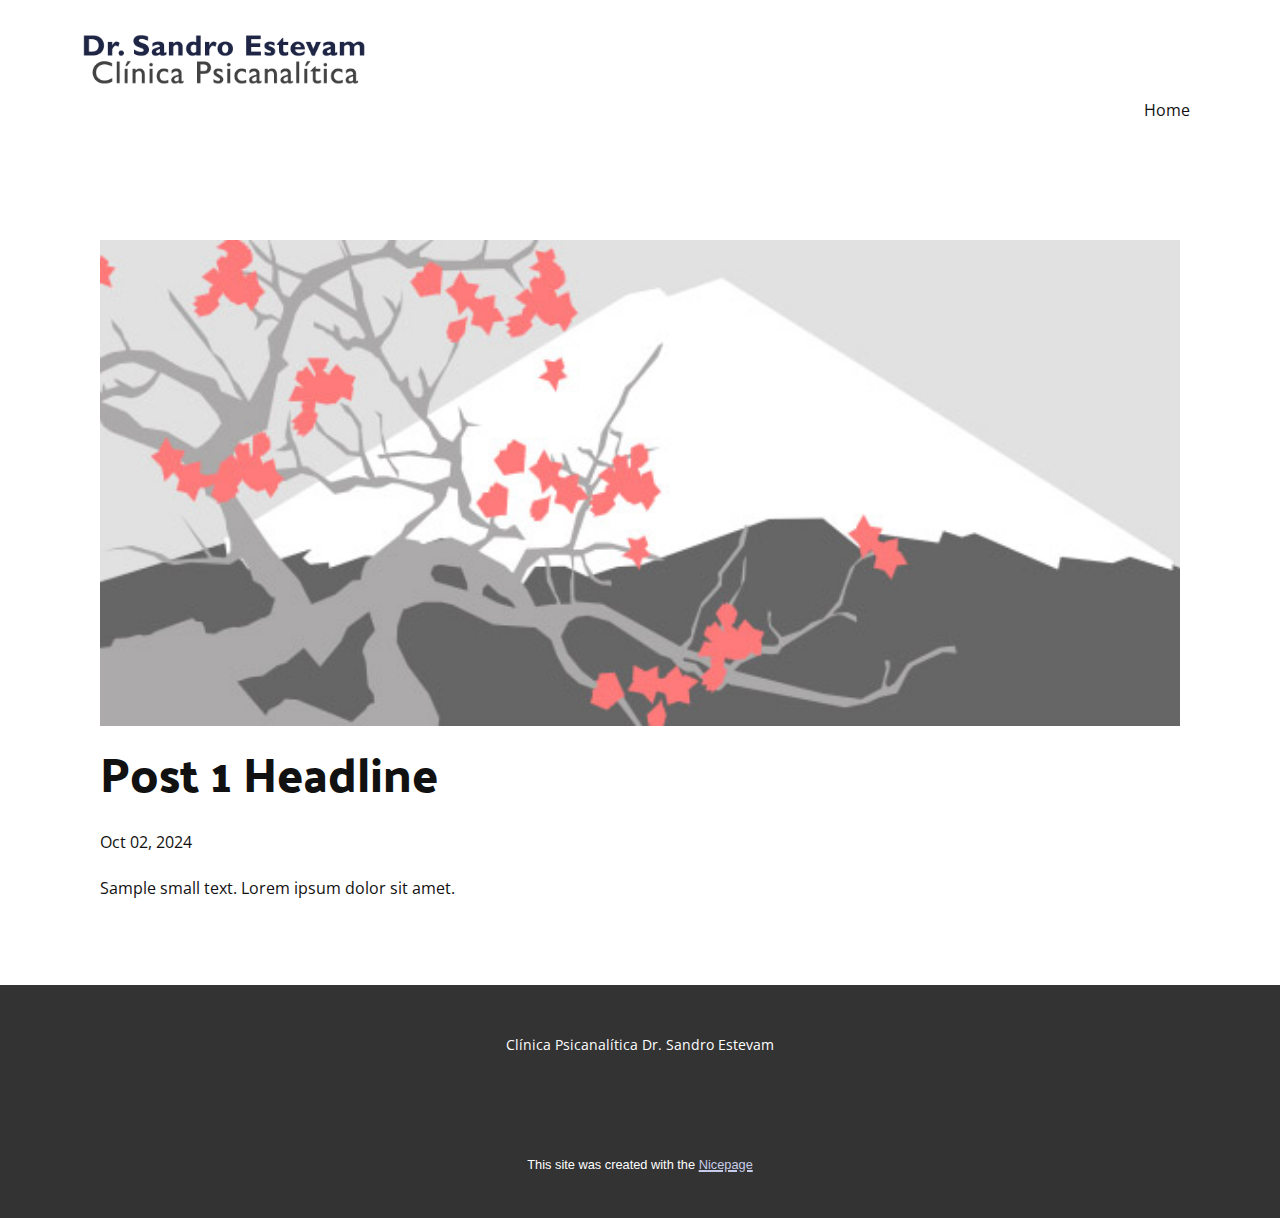
<file: blog/post.html>
<!DOCTYPE html>
<html style="font-size: 16px;" lang="en"><head>
    <meta name="viewport" content="width=device-width, initial-scale=1.0">
    <meta charset="utf-8">
    <meta name="keywords" content="Post 1 Headline">
    <meta name="description" content="">
    <title>Post 1 Headline</title>
    <link rel="stylesheet" href="../nicepage.css" media="screen">
<link rel="stylesheet" href="../Post-Template.css" media="screen">
    <script class="u-script" type="text/javascript" src="../jquery.js" defer=""></script>
    <script class="u-script" type="text/javascript" src="../nicepage.js" defer=""></script>
    <meta name="generator" content="Nicepage 6.18.5, nicepage.com">
    <link id="u-theme-google-font" rel="stylesheet" href="https://fonts.googleapis.com/css?family=Open+Sans:300,300i,400,400i,500,500i,600,600i,700,700i,800,800i|Palanquin+Dark:400,500,600,700">
    
    
    
    <script type="application/ld+json">{
		"@context": "http://schema.org",
		"@type": "Organization",
		"name": "Site2",
		"logo": "images/logo-drsandro-ret2.png"
}</script>
    <meta name="theme-color" content="#1f2645">
  <meta data-intl-tel-input-cdn-path="intlTelInput/"></head>
  <body data-path-to-root="./" data-include-products="false" class="u-body u-xl-mode" data-lang="en"><header class="u-clearfix u-header u-header" id="sec-6450"><div class="u-clearfix u-sheet u-sheet-1">
        <a href="#" class="u-image u-logo u-image-1" data-image-width="1080" data-image-height="216">
          <img src="../images/logo-drsandro-ret2.png" class="u-logo-image u-logo-image-1">
        </a>
        <nav class="u-menu u-menu-one-level u-offcanvas u-menu-1">
          <div class="menu-collapse" style="font-size: 1rem; letter-spacing: 0px;">
            <a class="u-button-style u-custom-left-right-menu-spacing u-custom-padding-bottom u-custom-top-bottom-menu-spacing u-nav-link u-text-active-palette-1-base u-text-hover-palette-2-base" href="#">
              <svg class="u-svg-link" viewBox="0 0 24 24"><use xlink:href="#menu-hamburger"></use></svg>
              <svg class="u-svg-content" version="1.1" id="menu-hamburger" viewBox="0 0 16 16" x="0px" y="0px" xmlns:xlink="http://www.w3.org/1999/xlink" xmlns="http://www.w3.org/2000/svg"><g><rect y="1" width="16" height="2"></rect><rect y="7" width="16" height="2"></rect><rect y="13" width="16" height="2"></rect>
</g></svg>
            </a>
          </div>
          <div class="u-custom-menu u-nav-container">
            <ul class="u-nav u-unstyled u-nav-1"><li class="u-nav-item"><a class="u-button-style u-nav-link u-text-active-palette-1-base u-text-hover-palette-2-base" href="../" style="padding: 10px 20px;">Home</a>
</li></ul>
          </div>
          <div class="u-custom-menu u-nav-container-collapse">
            <div class="u-black u-container-style u-inner-container-layout u-opacity u-opacity-95 u-sidenav">
              <div class="u-inner-container-layout u-sidenav-overflow">
                <div class="u-menu-close"></div>
                <ul class="u-align-center u-nav u-popupmenu-items u-unstyled u-nav-2"><li class="u-nav-item"><a class="u-button-style u-nav-link" href="../">Home</a>
</li></ul>
              </div>
            </div>
            <div class="u-black u-menu-overlay u-opacity u-opacity-70"></div>
          </div>
        </nav>
      </div></header>
    <section class="u-align-center u-clearfix u-section-1" id="sec-25ca">
      <div class="u-clearfix u-sheet u-valign-middle-md u-valign-middle-sm u-valign-middle-xs u-sheet-1"><!--post_details--><!--post_details_options_json--><!--{"source":""}--><!--/post_details_options_json--><!--blog_post-->
        <div class="u-container-style u-expanded-width u-post-details u-post-details-1">
          <div class="u-container-layout u-valign-middle u-container-layout-1"><!--blog_post_image-->
            <img alt="" class="u-blog-control u-expanded-width u-image u-image-default u-image-1" src="../images/0fd3416c.jpeg"><!--/blog_post_image--><!--blog_post_header-->
            <h2 class="u-blog-control u-text u-text-1">Post 1 Headline</h2><!--/blog_post_header--><!--blog_post_metadata-->
            <div class="u-blog-control u-metadata u-metadata-1"><!--blog_post_metadata_date-->
              <span class="u-meta-date u-meta-icon">Oct 02, 2024</span><!--/blog_post_metadata_date--><!--blog_post_metadata_category-->
              <!--/blog_post_metadata_category--><!--blog_post_metadata_comments-->
              <!--/blog_post_metadata_comments-->
            </div><!--/blog_post_metadata--><!--blog_post_content-->
            <div class="u-align-justify u-blog-control u-post-content u-text u-text-2 fr-view">
  Sample small text. Lorem ipsum dolor sit amet.
  </div><!--/blog_post_content-->
          </div>
        </div><!--/blog_post--><!--/post_details-->
      </div>
    </section>
    
    
    
    <footer class="u-align-center u-clearfix u-container-align-center u-footer u-grey-80 u-footer" id="sec-99ac"><div class="u-clearfix u-sheet u-sheet-1">
        <p class="u-small-text u-text u-text-variant u-text-1">Clínica Psicanalítica Dr. Sandro Estevam</p>
      </div></footer>
    <section class="u-backlink u-clearfix u-grey-80">
      <p class="u-text">
        <span>This site was created with the </span>
        <a class="u-link" href="https://nicepage.com/" target="_blank" rel="nofollow">
          <span>Nicepage</span>
        </a>
      </p>
    </section>
  
</body></html>
</file>
